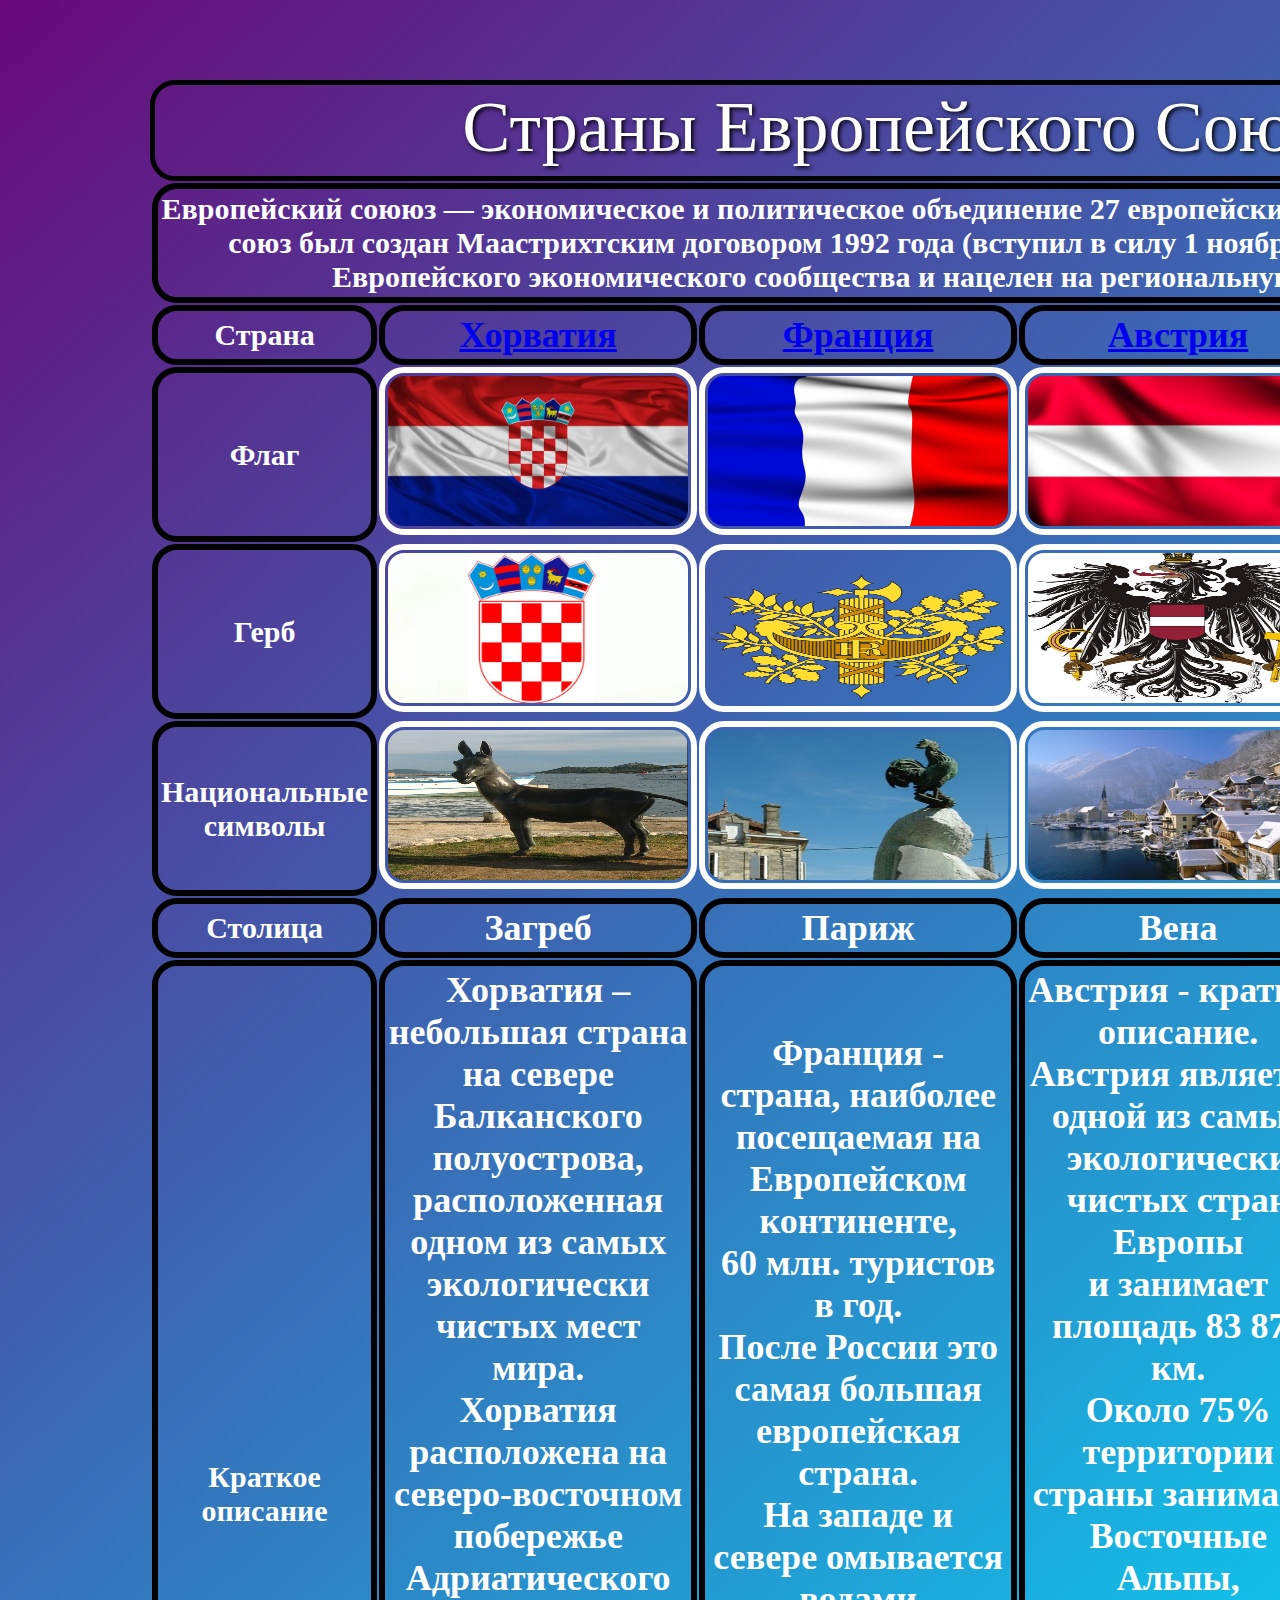
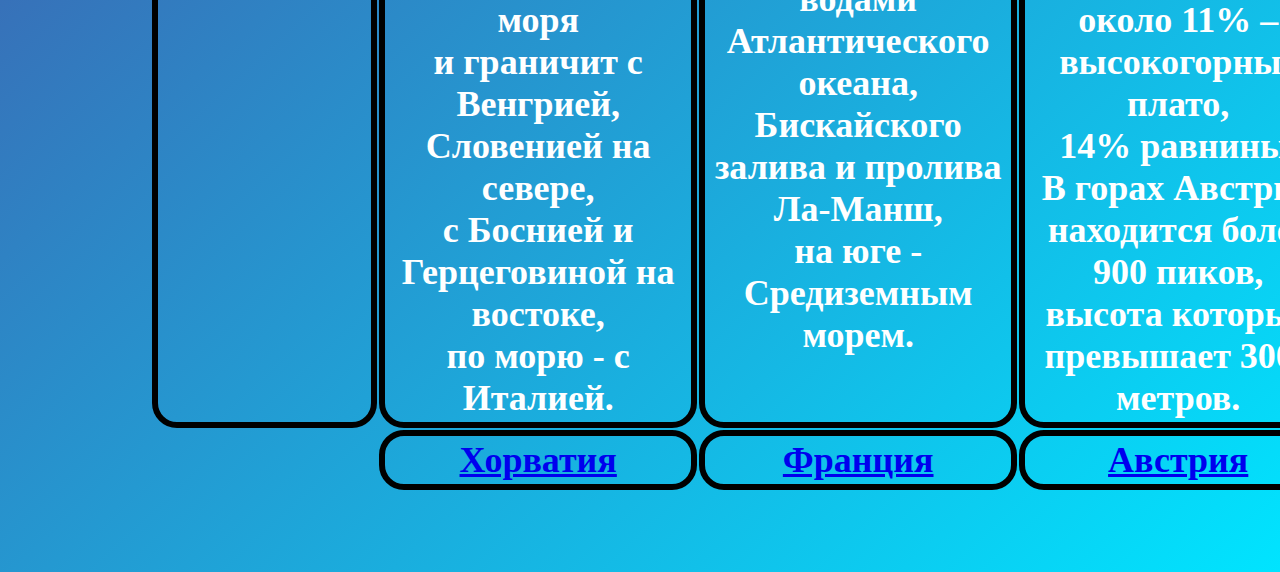
<file: index.html>
<!DOCTYPE html>
<html>
<head>
	<title>Страна Европейского Союза</title>
	<meta charset="utf-8">
	<link rel="stylesheet" type="text/css" href="CSS/index.css">
</head>
<body>
<table border = "1">
	<caption><big>Страны Европейского Союза</big></caption>
	<tr>
		<th colspan="5" class="border_1">Европейский соююз — экономическое и политическое объединение 27 европейских государств. Европейский союз был создан Маастрихтским договором 1992 года (вступил в силу 1 ноября 1993 года) на основе Европейского экономического сообщества и нацелен на региональную интеграцию.</th>
	</tr>
	<tr>
		<th class="border_1">Страна</th>
		<th class="border_1"><big><a target="blank" href = "horvatia.html">Хорватия</big></th>
		<th class="border_1"><big><a target="blank" href = "france.html">Франция</big></th>
		<th class="border_1"><big><a target="blank" href = "austria.html">Австрия</big></th>
		<th class="border_1"><big><a target="blank" href = "italy.html">Италия</big></th>
	</tr>

	<tr>
		<th class="border_1">Флаг</th>
		<th><a target="blank" href="https://ru.wikipedia.org/wiki/%D0%A5%D0%BE%D1%80%D0%B2%D0%B0%D1%82%D0%B8%D1%8F"><img src="images/horvatia/horvatia.jpg" width="300" height="150" class="table"></th></a>
		<th><a target="blank" href="https://ru.wikipedia.org/wiki/%D0%A4%D1%80%D0%B0%D0%BD%D1%86%D0%B8%D1%8F"><img src="images/france/france.jpg" width="300" height="150" class="table"></th></a>
		<th><a target="blank" href="https://ru.wikipedia.org/wiki/%D0%90%D0%B2%D1%81%D1%82%D1%80%D0%B8%D1%8F"><img src="images/austria/austria.jpg" width="300" height="150" class="table"></th></a>
		<th><a target="blank" href="https://ru.wikipedia.org/wiki/%D0%98%D1%82%D0%B0%D0%BB%D0%B8%D1%8F"><img src="images/italy/italy.jpg" width="300" height="150" class="table"></th></a>
	</tr>

	<tr>
		<th class="border_1">Герб</th>
		<th><img src="images/horvatia/gerb_horvatia.png" width="300" height="150" class="table"></th>
		<th><img src="images/france/gerb_france.png" width="300" height="150" class="table"></th>
		<th><img src="images/austria/gerb_austria.jpg" width="300" height="150" class="table"></th>
		<th><img src="images/italy/gerb_italy.png" width="300" height="150" class="table"></th>
	</tr>

	<tr>
		<th class="border_1">Национальные<br>символы</th>
		<th><img src="images/horvatia/symbol_horvatia.jpg" width="300" height="150" class="table"></th>
		<th><img src="images/france/symbol_france.jpg" width="300" height="150" class="table"></th>
		<th><img src="images/austria/symbol_austria.jpg" width="300" height="150" class="table"></th>
		<th><img src="images/italy/symbol_italy.jpg" width="300" height="150" class="table"></th>
	</tr>

	<tr>
		<th class="border_1">Столица</th>
		<th class="border_1"><big>Загреб</big></th>
		<th class="border_1"><big>Париж</big></th>
		<th class="border_1"><big>Вена</big></th>
		<th class="border_1"><big>Рим</big></th>
	</tr>

	<tr>
		<th class="border_3">Краткое<br>описание</th>
		<th class="border_1"><big>Хорватия – небольшая страна на севере<br>Балканского полуострова,<br>расположенная одном из самых<br>экологически чистых мест мира.<br>Хорватия расположена на<br>северо-восточном побережье Адриатического моря<br>и граничит с Венгрией, Словенией на севере,<br>с Боснией и Герцеговиной на востоке,<br>по морю - с Италией.</big></th>
		<th class="border_1"><big>Франция - страна, наиболее посещаемая на Европейском континенте,<br>60 млн. туристов в год.<br>После России это самая большая европейская страна.<br>На западе и севере омывается водами Атлантического океана,<br>Бискайского залива и пролива Ла-Манш,<br>на юге - Средиземным морем.</big></th>
		<th class="border_1"><big>Австрия - краткое описание.<br>Австрия является одной из самых экологически чистых стран Европы<br>и занимает площадь 83 876 км.<br>Около 75% территории страны занимают Восточные Альпы,<br>около 11% – высокогорные плато,<br>14% равнины.<br>В горах Австрии находится более 900 пиков,<br>высота которых превышает 3000 метров.</big></th>
		<th class="border_1"><big>Италия - морская, горная страна,<br>расположенная на юге Европы от Альп до Средиземного моря,<br>она занимает достаточно обширную территорию:<br>острова Сицилия, Апеннинский полуостров,<br>Сардиния.<br>Италия - классическая страна для туристов.</big></th>
	</tr>

	<tr>
		<th class="border_2"></th>
		<th class="border_1"><big><a target="blank" href = "horvatia.html">Хорватия</big></th>
		<th class="border_1"><big><a target="blank" href = "france.html">Франция</big></th>
		<th class="border_1"><big><a target="blank" href = "austria.html">Австрия</big></th>
		<th class="border_1"><big><a target="blank" href = "italy.html">Италия</big></th>
	</tr>

</body>
</html>
</file>
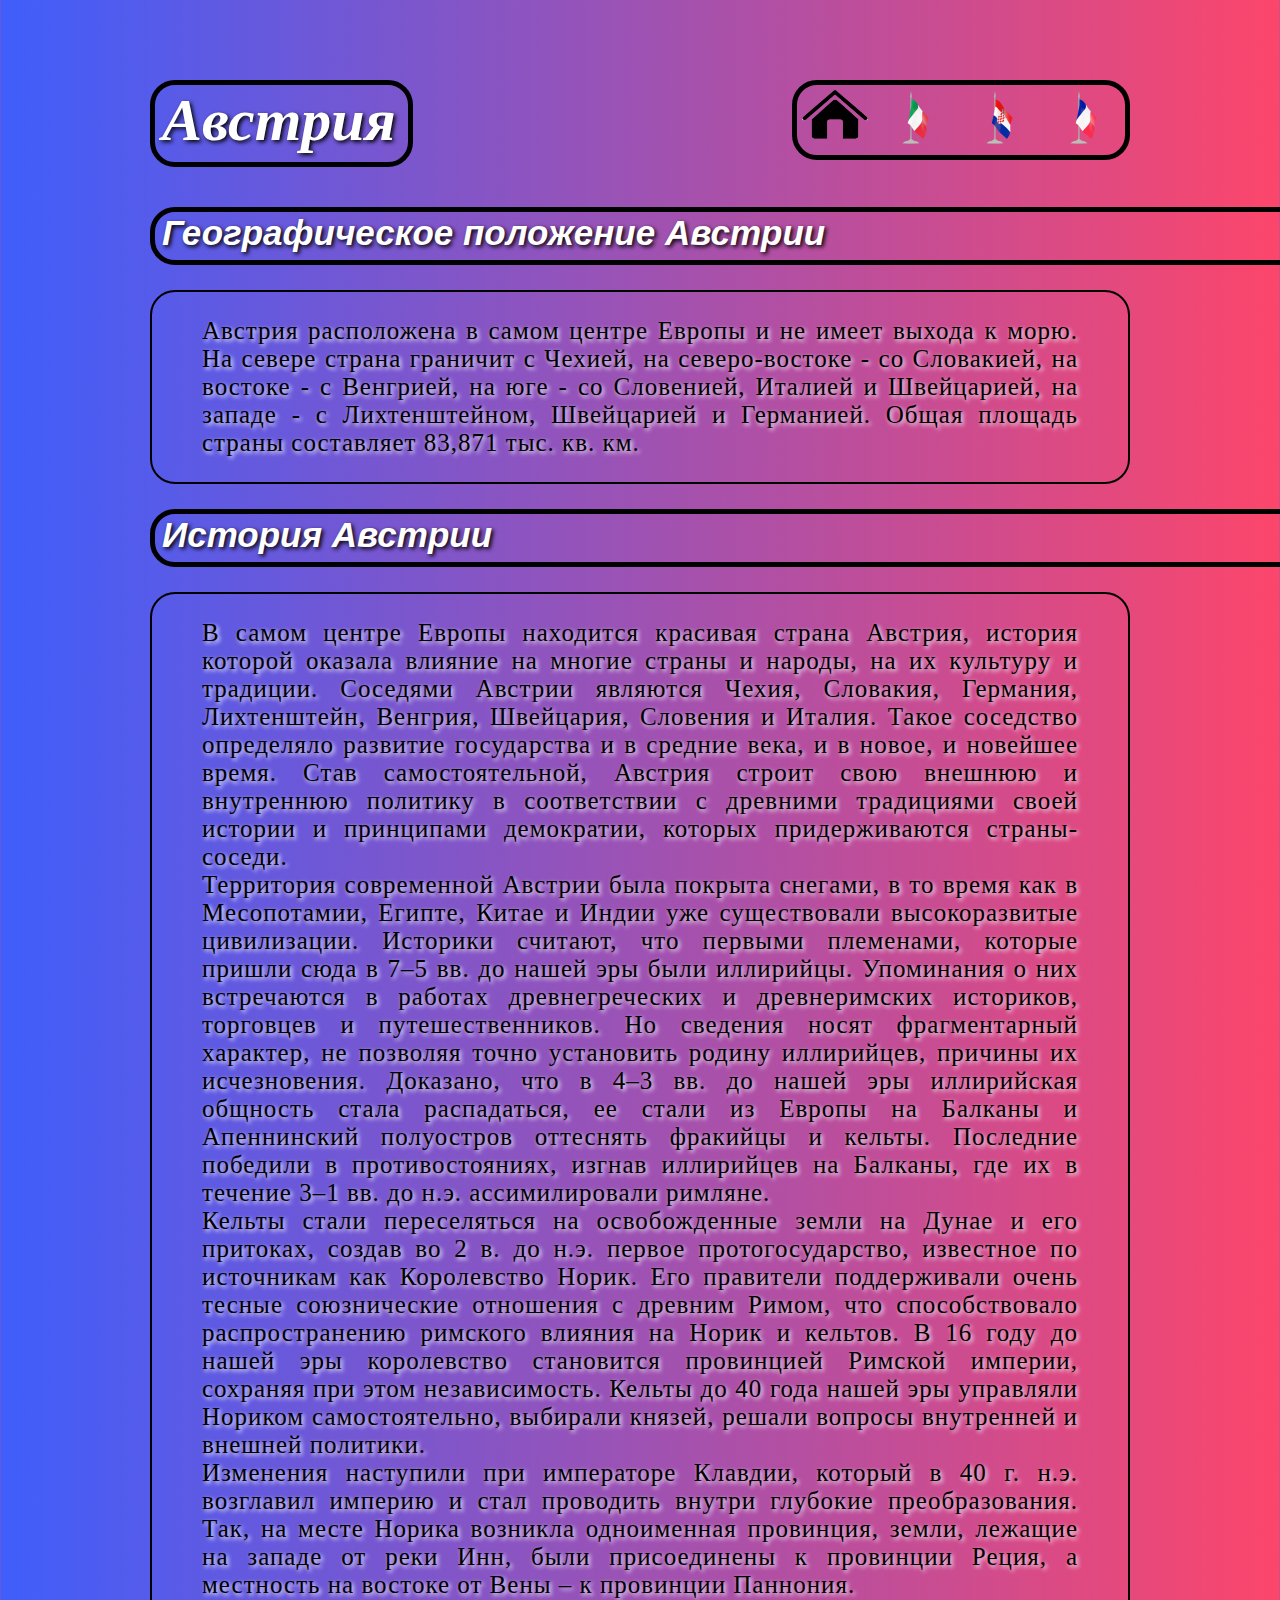
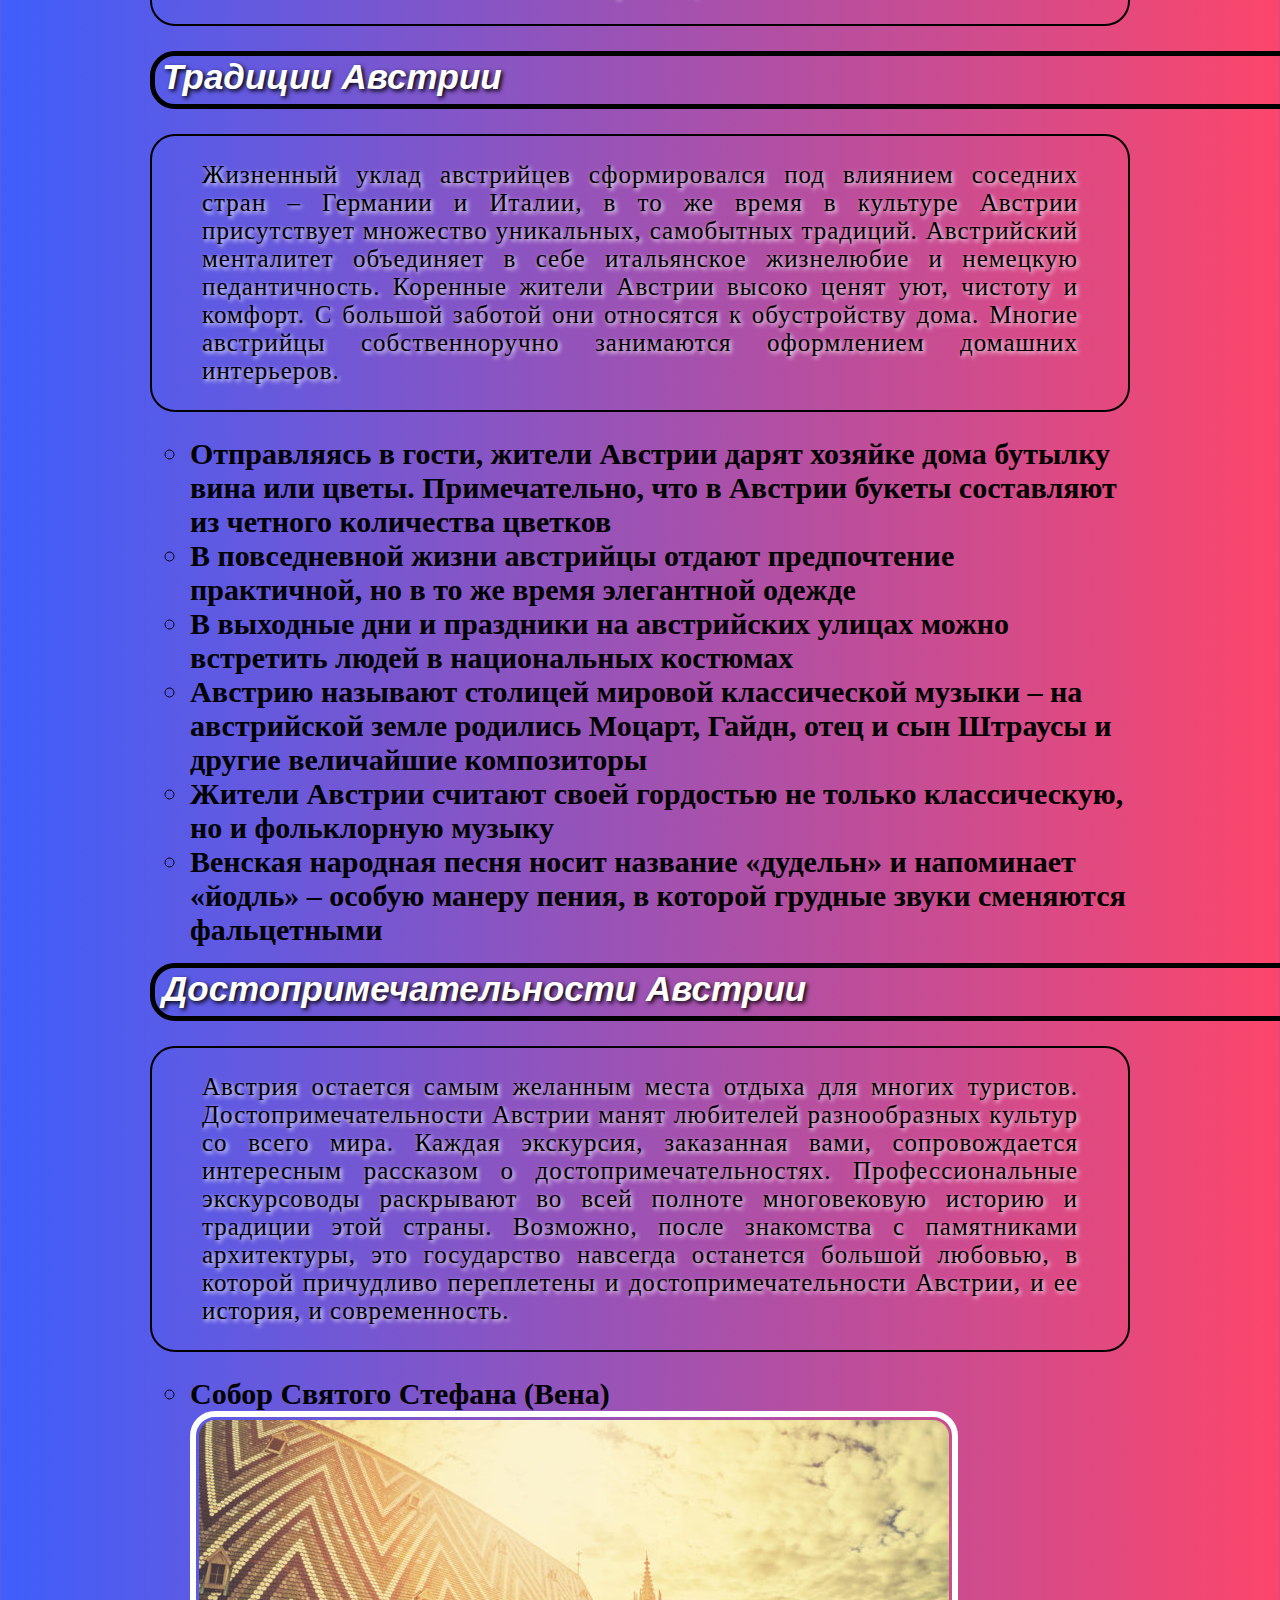
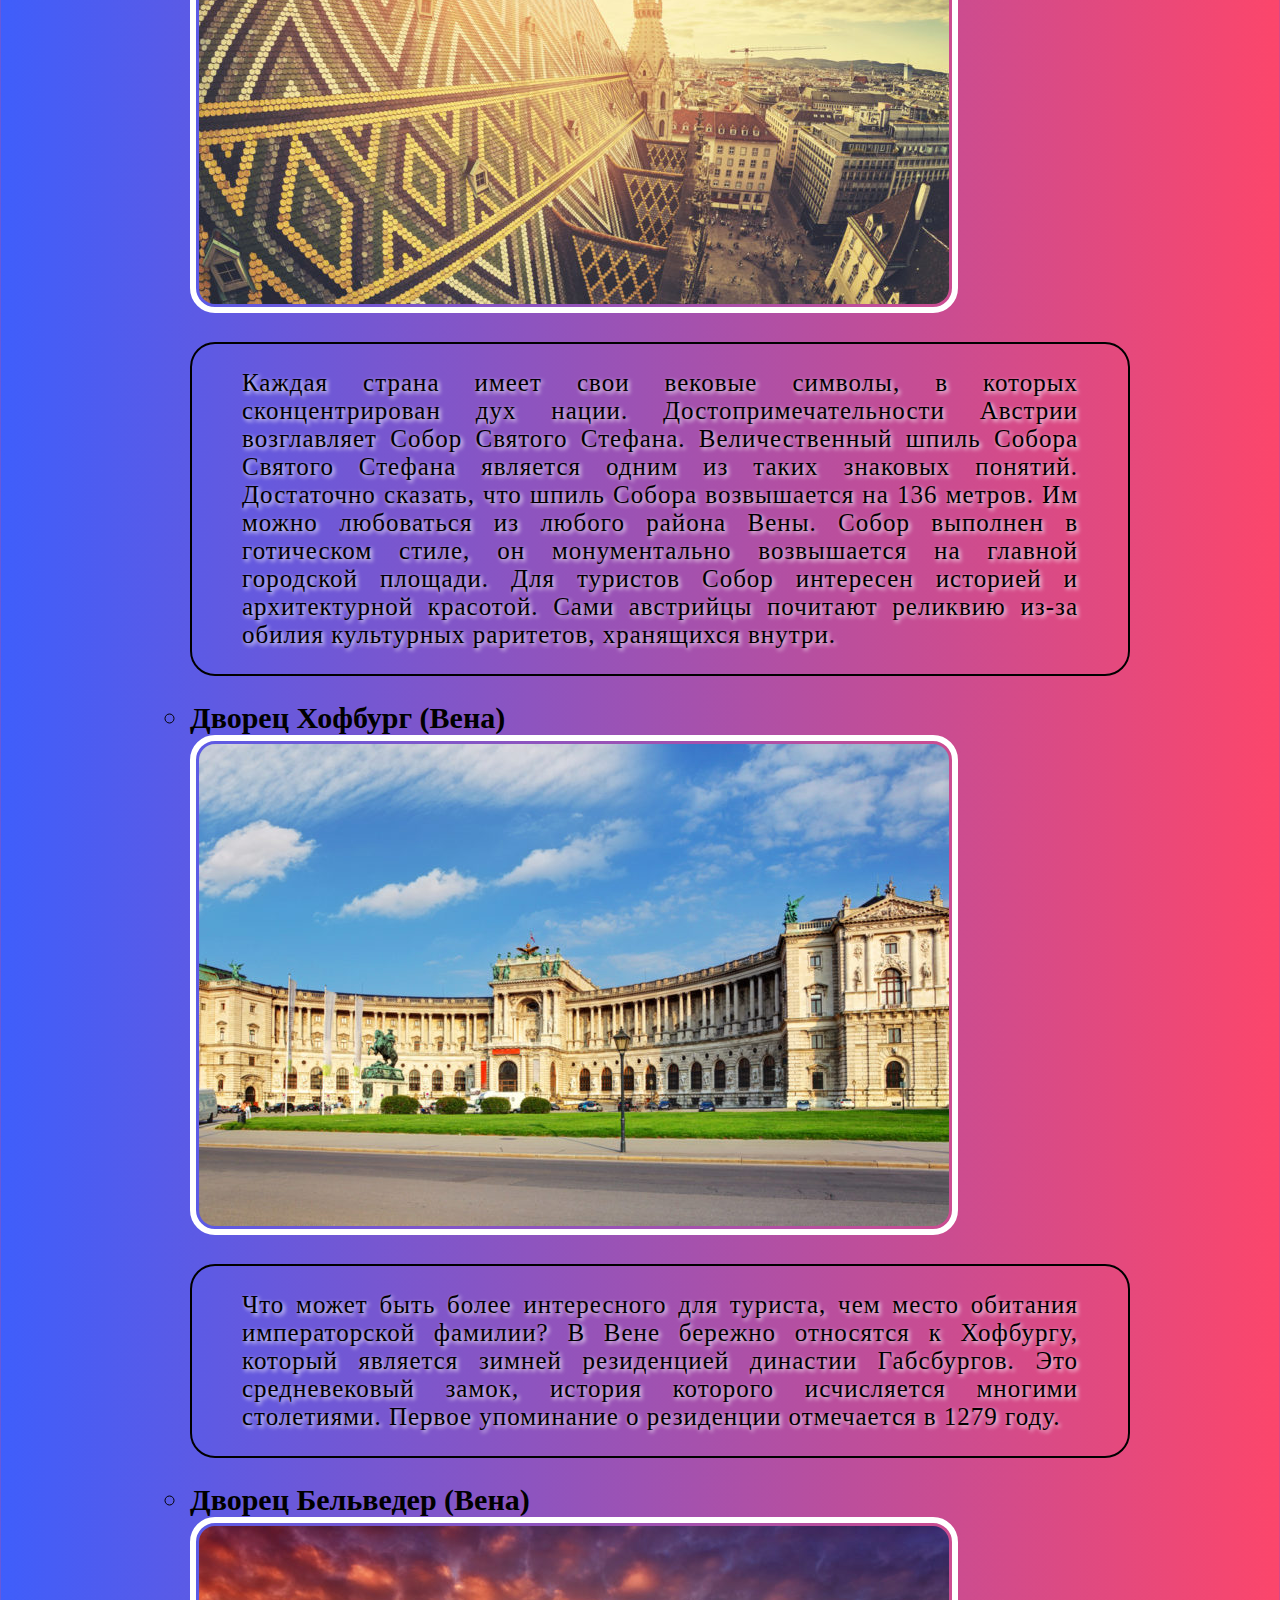
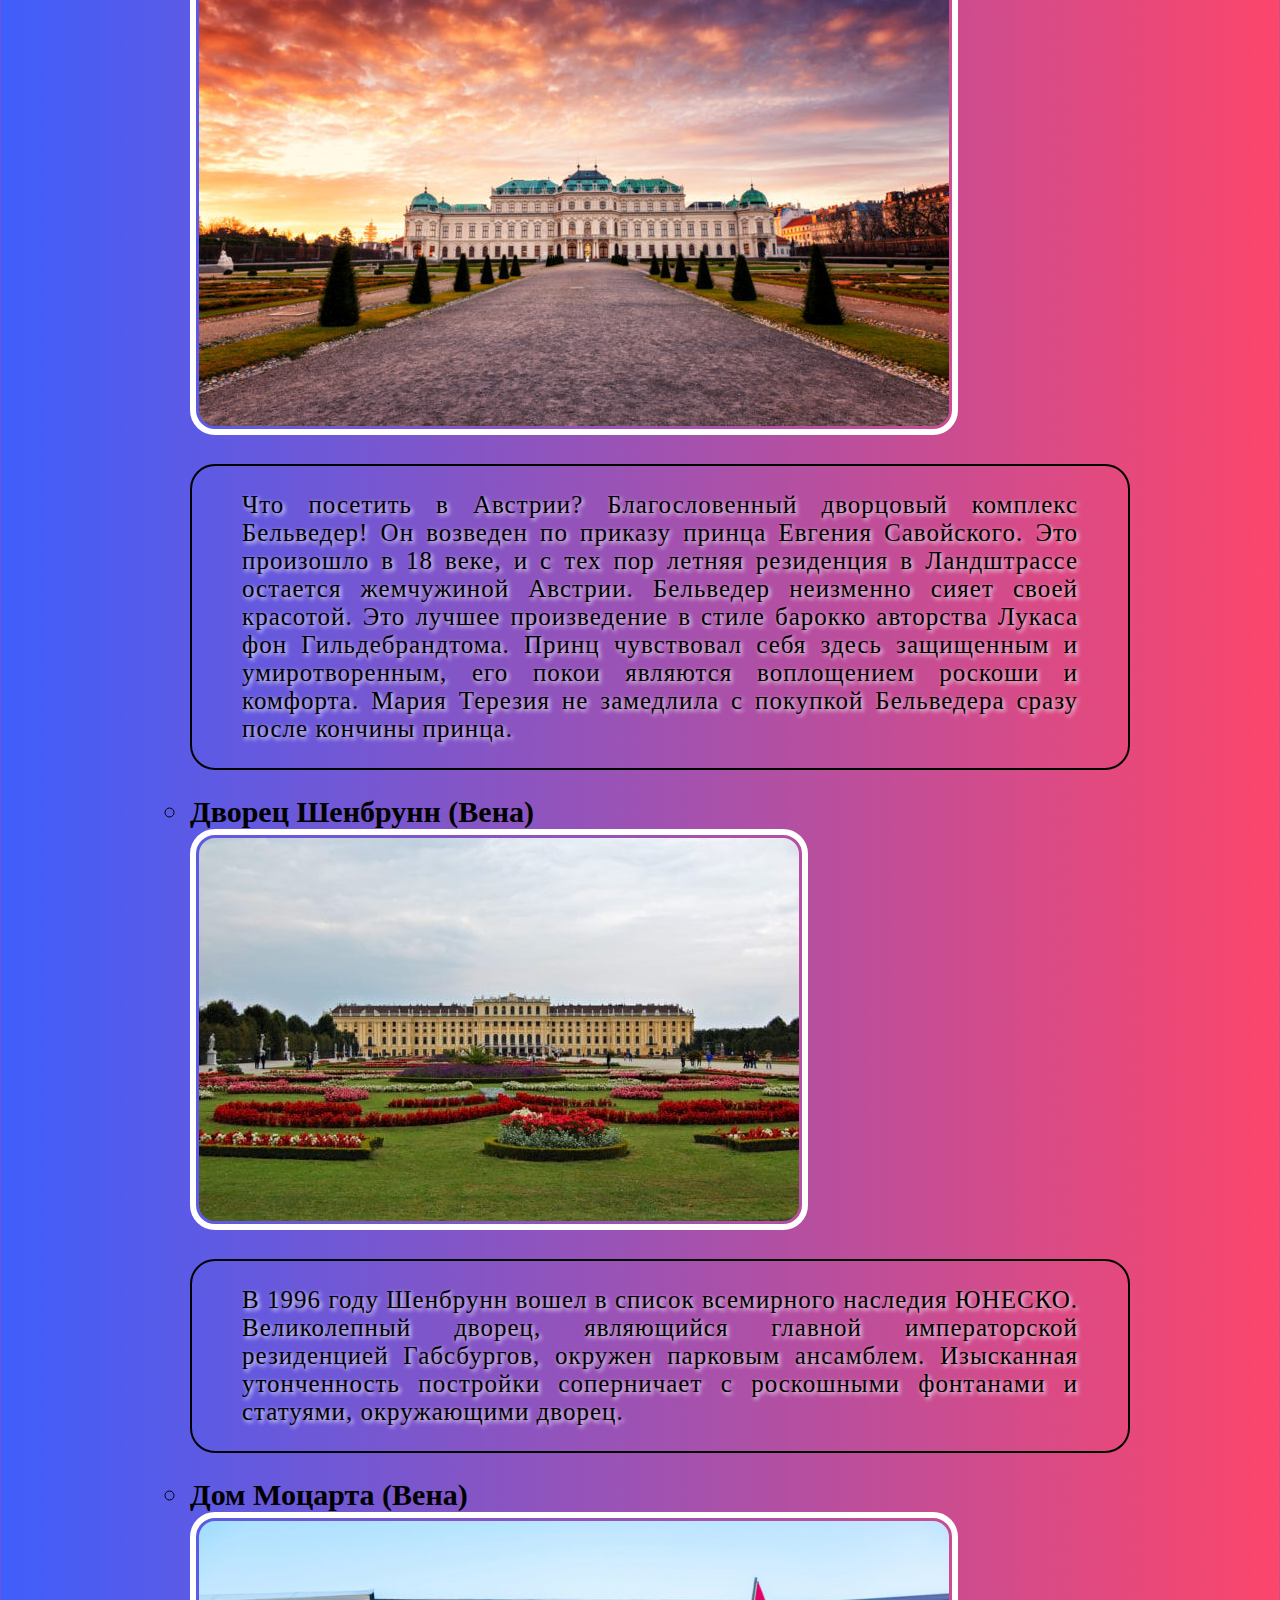
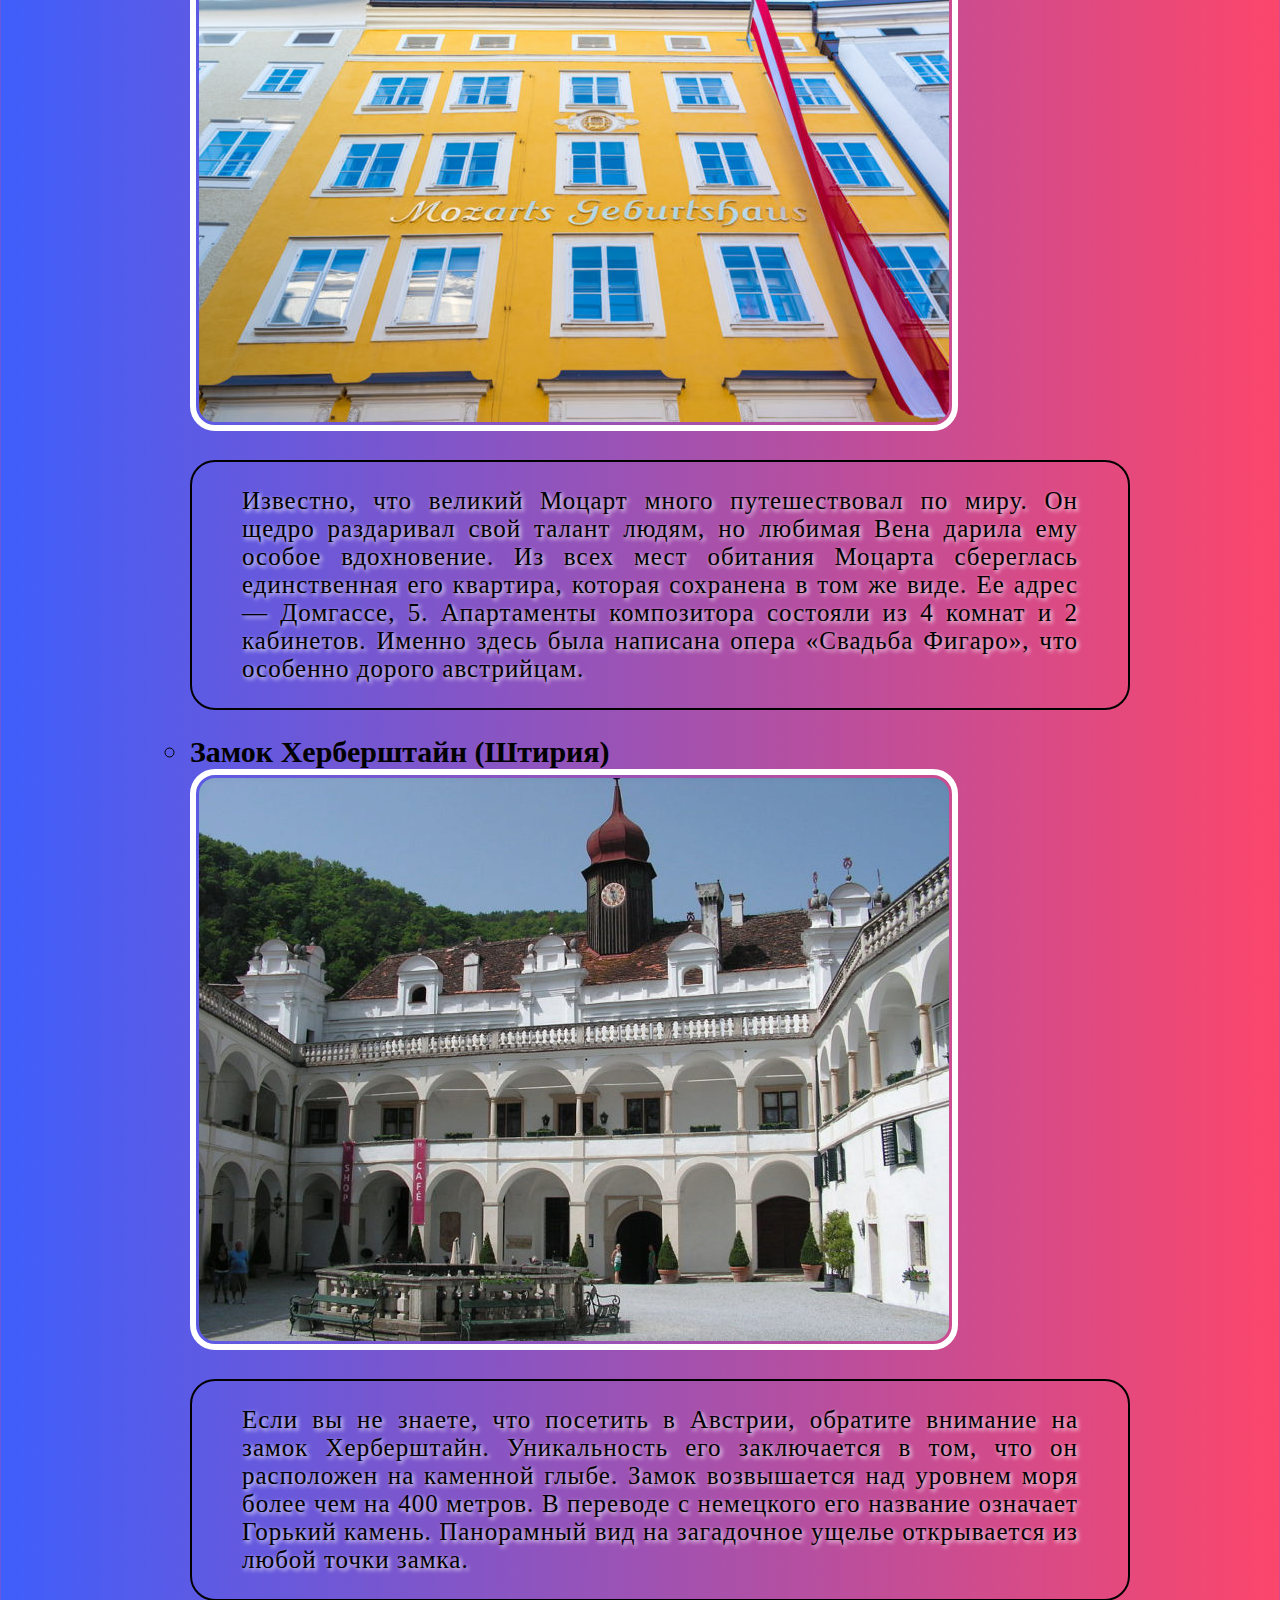
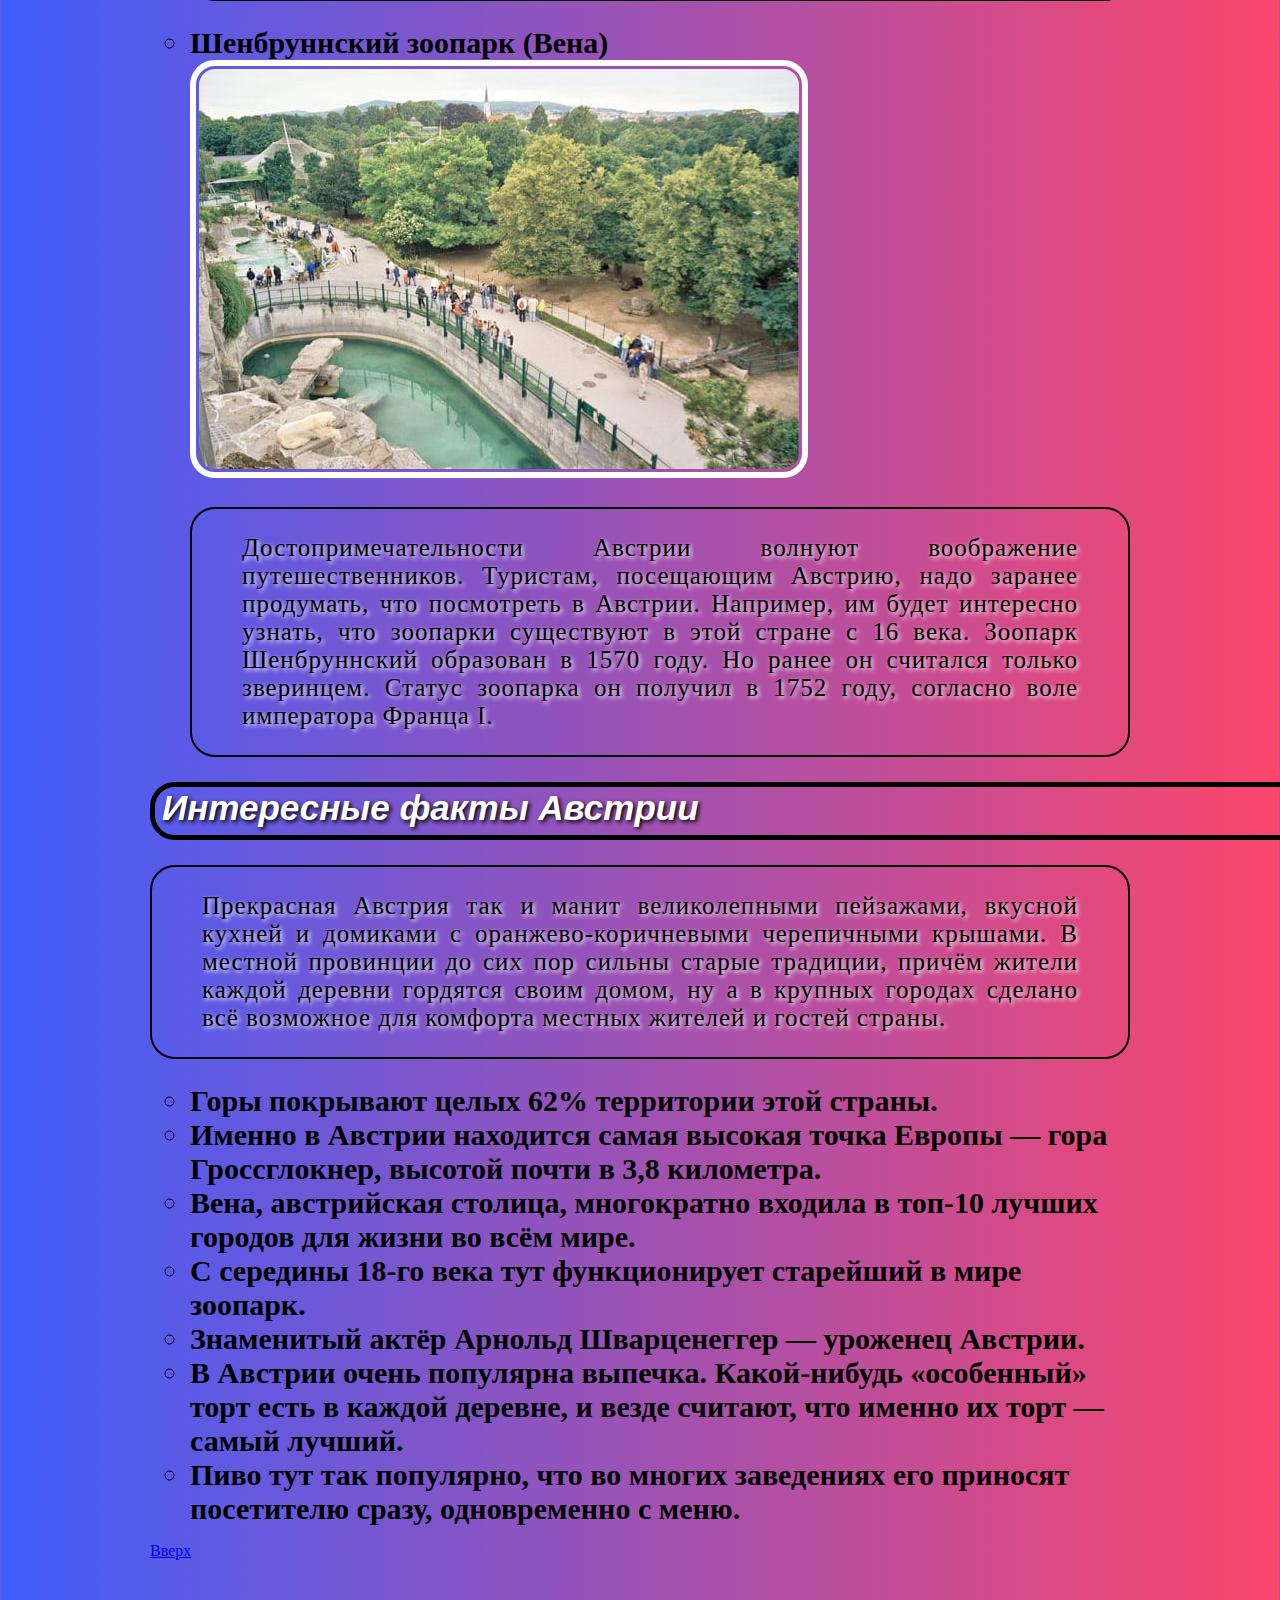
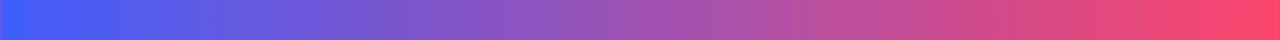
<file: austria.html>
<!DOCTYPE html>
<html>
<head>
	<title>Австрия</title>
	<meta charset="utf-8">
	<link rel="stylesheet" type="text/css" href="CSS/austria.css">
</head>
<body>

<table class = "panel" align = "right">

	<tr>
		<th><a target="blank" href="index.html"><img src="icons\house.png" height="60" width="70"></th></a>
		<th><a target="blank" href="italy.html"><img src="icons\italy.png" height="60" width="80"></th></a>
		<th><a target="blank" href="horvatia.html"><img src="icons\horvatia.png" height="60" width="80"></th></a>
		<th><a target="blank" href="france.html"><img src="icons\france.png" height="60" width="80"></th></a>
	</tr>

	</table>

<h1><i>Австрия</i></h1>

<h2><i>Географическое положение Австрии</i></h2>
<p>Австрия расположена в самом центре Европы и не имеет выхода к морю. На севере страна граничит с Чехией, на северо-востоке - со Словакией, на востоке - с Венгрией, на юге - со Словенией, Италией и Швейцарией, на западе - с Лихтенштейном, Швейцарией и Германией.

Общая площадь страны составляет 83,871 тыс. кв. км.</p>


<h2><i>История Австрии</i></h2>
<p>В самом центре Европы находится красивая страна Австрия, история которой оказала влияние на многие страны и народы, на их культуру и традиции. Соседями Австрии являются Чехия, Словакия, Германия, Лихтенштейн, Венгрия, Швейцария, Словения и Италия. Такое соседство определяло развитие государства и в средние века, и в новое, и новейшее время. Став самостоятельной, Австрия строит свою внешнюю и внутреннюю политику в соответствии с древними традициями своей истории и принципами демократии, которых придерживаются страны-соседи.<br>
Территория современной Австрии была покрыта снегами, в то время как в Месопотамии, Египте, Китае и Индии уже существовали высокоразвитые цивилизации. Историки считают, что первыми племенами, которые пришли сюда в 7–5 вв. до нашей эры были иллирийцы. Упоминания о них встречаются в работах древнегреческих и древнеримских историков, торговцев и путешественников. Но сведения носят фрагментарный характер, не позволяя точно установить родину иллирийцев, причины их исчезновения. Доказано, что в 4–3 вв. до нашей эры иллирийская общность стала распадаться, ее стали из Европы на Балканы и Апеннинский полуостров оттеснять фракийцы и кельты. Последние победили в противостояниях, изгнав иллирийцев на Балканы, где их в течение 3–1 вв. до н.э. ассимилировали римляне.<br>
Кельты стали переселяться на освобожденные земли на Дунае и его притоках, создав во 2 в. до н.э. первое протогосударство, известное по источникам как Королевство Норик. Его правители поддерживали очень тесные союзнические отношения с древним Римом, что способствовало распространению римского влияния на Норик и кельтов. В 16 году до нашей эры королевство становится провинцией Римской империи, сохраняя при этом независимость. Кельты до 40 года нашей эры управляли Нориком самостоятельно, выбирали князей, решали вопросы внутренней и внешней политики.<br>
Изменения наступили при императоре Клавдии, который в 40 г. н.э. возглавил империю и стал проводить внутри глубокие преобразования. Так, на месте Норика возникла одноименная провинция, земли, лежащие на западе от реки Инн, были присоединены к провинции Реция, а местность на востоке от Вены – к провинции Паннония.</p>

<h2><i>Традиции Австрии</i></h2>
<p>Жизненный уклад австрийцев сформировался под влиянием соседних стран – Германии и Италии, в то же время в культуре Австрии присутствует множество уникальных, самобытных традиций. Австрийский менталитет объединяет в себе итальянское жизнелюбие и немецкую педантичность. Коренные жители Австрии высоко ценят уют, чистоту и комфорт. С большой заботой они относятся к обустройству дома. Многие австрийцы собственноручно занимаются оформлением домашних интерьеров.</p>
<ul type = "circle">
	<li><b>Отправляясь в гости, жители Австрии дарят хозяйке дома бутылку вина или цветы. Примечательно, что в Австрии букеты составляют из четного количества цветков</b></li>
	<li><b>В повседневной жизни австрийцы отдают предпочтение практичной, но в то же время элегантной одежде</b></li>
	<li><b>В выходные дни и праздники на австрийских улицах можно встретить людей в национальных костюмах</b></li>
	<li><b>Австрию называют столицей мировой классической музыки – на австрийской земле родились Моцарт, Гайдн, отец и сын Штраусы и другие величайшие композиторы</b></li>
	<li><b>Жители Австрии считают своей гордостью не только классическую, но и фольклорную музыку</b></li>
	<li><b>Венская народная песня носит название «дудельн» и напоминает «йодль» – особую манеру пения, в которой грудные звуки сменяются фальцетными</b></li>
</ul>

<h2><i>Достопримечательности Австрии</i></h2>
<p>Австрия остается самым желанным места отдыха для многих туристов. Достопримечательности Австрии манят любителей разнообразных культур со всего мира. Каждая экскурсия, заказанная вами, сопровождается интересным рассказом о достопримечательностях. Профессиональные экскурсоводы раскрывают во всей полноте многовековую историю и традиции этой страны. Возможно, после знакомства с памятниками архитектуры, это государство навсегда останется большой любовью, в которой причудливо переплетены и достопримечательности Австрии, и ее история, и современность.</p>
<ul type="circle">
	<li><b>Собор Святого Стефана (Вена)</b></li>
	<img src="images/austria/d_1.jpg" class="table">
	<p>Каждая страна имеет свои вековые символы, в которых сконцентрирован дух нации. Достопримечательности Австрии возглавляет Собор Святого Стефана. Величественный шпиль Собора Святого Стефана является одним из таких знаковых понятий. Достаточно сказать, что шпиль Собора возвышается на 136 метров. Им можно любоваться из любого района Вены. Собор выполнен в готическом стиле, он монументально возвышается на главной городской площади.

Для туристов Собор интересен историей и архитектурной красотой. Сами австрийцы почитают реликвию из-за обилия культурных раритетов, хранящихся внутри.</p>
	<li><b>Дворец Хофбург (Вена)</b></li>
	<img src="images/austria/d_2.jpg" class="table">
	<p>Что может быть более интересного для туриста, чем место обитания императорской фамилии? В Вене бережно относятся к Хофбургу, который является зимней резиденцией династии Габсбургов. Это средневековый замок, история которого исчисляется многими столетиями. Первое упоминание о резиденции отмечается в 1279 году.</p>
	<li><b>Дворец Бельведер (Вена)</b></li>
	<img src="images/austria/d_3.jpg" class="table">
	<p>Что посетить в Австрии? Благословенный дворцовый комплекс Бельведер! Он возведен по приказу принца Евгения Савойского. Это произошло в 18 веке, и с тех пор летняя резиденция в Ландштрассе остается жемчужиной Австрии. Бельведер неизменно сияет своей красотой. Это лучшее произведение в стиле барокко авторства Лукаса фон Гильдебрандтома. Принц чувствовал себя здесь защищенным и умиротворенным, его покои являются воплощением роскоши и комфорта. Мария Терезия не замедлила с покупкой Бельведера сразу после кончины принца.</p>
	<li><b>Дворец Шенбрунн (Вена)</b></li>
	<img src="images/austria/d_4.jpg" class="table">
	<p>В 1996 году Шенбрунн вошел в список всемирного наследия ЮНЕСКО. Великолепный дворец, являющийся главной императорской резиденцией Габсбургов, окружен парковым ансамблем. Изысканная утонченность постройки соперничает с роскошными фонтанами и статуями, окружающими дворец.</p>
	<li><b>Дом Моцарта (Вена)</b></li>
	<img src="images/austria/d_5.jpg" class="table">
	<p>Известно, что великий Моцарт много путешествовал по миру. Он щедро раздаривал свой талант людям, но любимая Вена дарила ему особое вдохновение. Из всех мест обитания Моцарта сбереглась единственная его квартира, которая сохранена в том же виде. Ее адрес — Домгассе, 5. Апартаменты композитора состояли из 4 комнат и 2 кабинетов. Именно здесь была написана опера «Свадьба Фигаро», что особенно дорого австрийцам.</p>
	<li><b>Замок Херберштайн (Штирия)</b></li>
	<img src="images/austria/d_6.jpg" class="table">
	<p>Если вы не знаете, что посетить в Австрии, обратите внимание на замок Херберштайн. Уникальность его заключается в том, что он расположен на каменной глыбе. Замок возвышается над уровнем моря более чем на 400 метров. В переводе с немецкого его название означает Горький камень. Панорамный вид на загадочное ущелье открывается из любой точки замка.</p>
	<li><b>Шенбруннский зоопарк (Вена)</b></li>
	<img src="images/austria/d_7.jpg" class="table">
	<p>Достопримечательности Австрии волнуют воображение путешественников. Туристам, посещающим Австрию, надо заранее продумать, что посмотреть в Австрии. Например, им будет интересно узнать, что зоопарки существуют в этой стране с 16 века. Зоопарк Шенбруннский образован в 1570 году. Но ранее он считался только зверинцем. Статус зоопарка он получил в 1752 году, согласно воле императора Франца I.

</p>
</ul>

<h2><i>Интересные факты Австрии</i></h2>
<p>Прекрасная Австрия так и манит великолепными пейзажами, вкусной кухней и домиками с оранжево-коричневыми черепичными крышами. В местной провинции до сих пор сильны старые традиции, причём жители каждой деревни гордятся своим домом, ну а в крупных городах сделано всё возможное для комфорта местных жителей и гостей страны.</p>
<ul type="circle">
	<li><b>Горы покрывают целых 62% территории этой страны.</b></li>
	<li><b>Именно в Австрии находится самая высокая точка Европы — гора Гроссглокнер, высотой почти в 3,8 километра.</b></li>
	<li><b>Вена, австрийская столица, многократно входила в топ-10 лучших городов для жизни во всём мире.</b></li>
	<li><b>С середины 18-го века тут функционирует старейший в мире зоопарк.</b></li>
	<li><b>Знаменитый актёр Арнольд Шварценеггер — уроженец Австрии.</b></li>
	<li><b>В Австрии очень популярна выпечка. Какой-нибудь «особенный» торт есть в каждой деревне, и везде считают, что именно их торт — самый лучший.</b></li>
	<li><b>Пиво тут так популярно, что во многих заведениях его приносят посетителю сразу, одновременно с меню.</b></li>
</ul>
<a href="#top">Вверх</a>

</body>
</html>
</file>
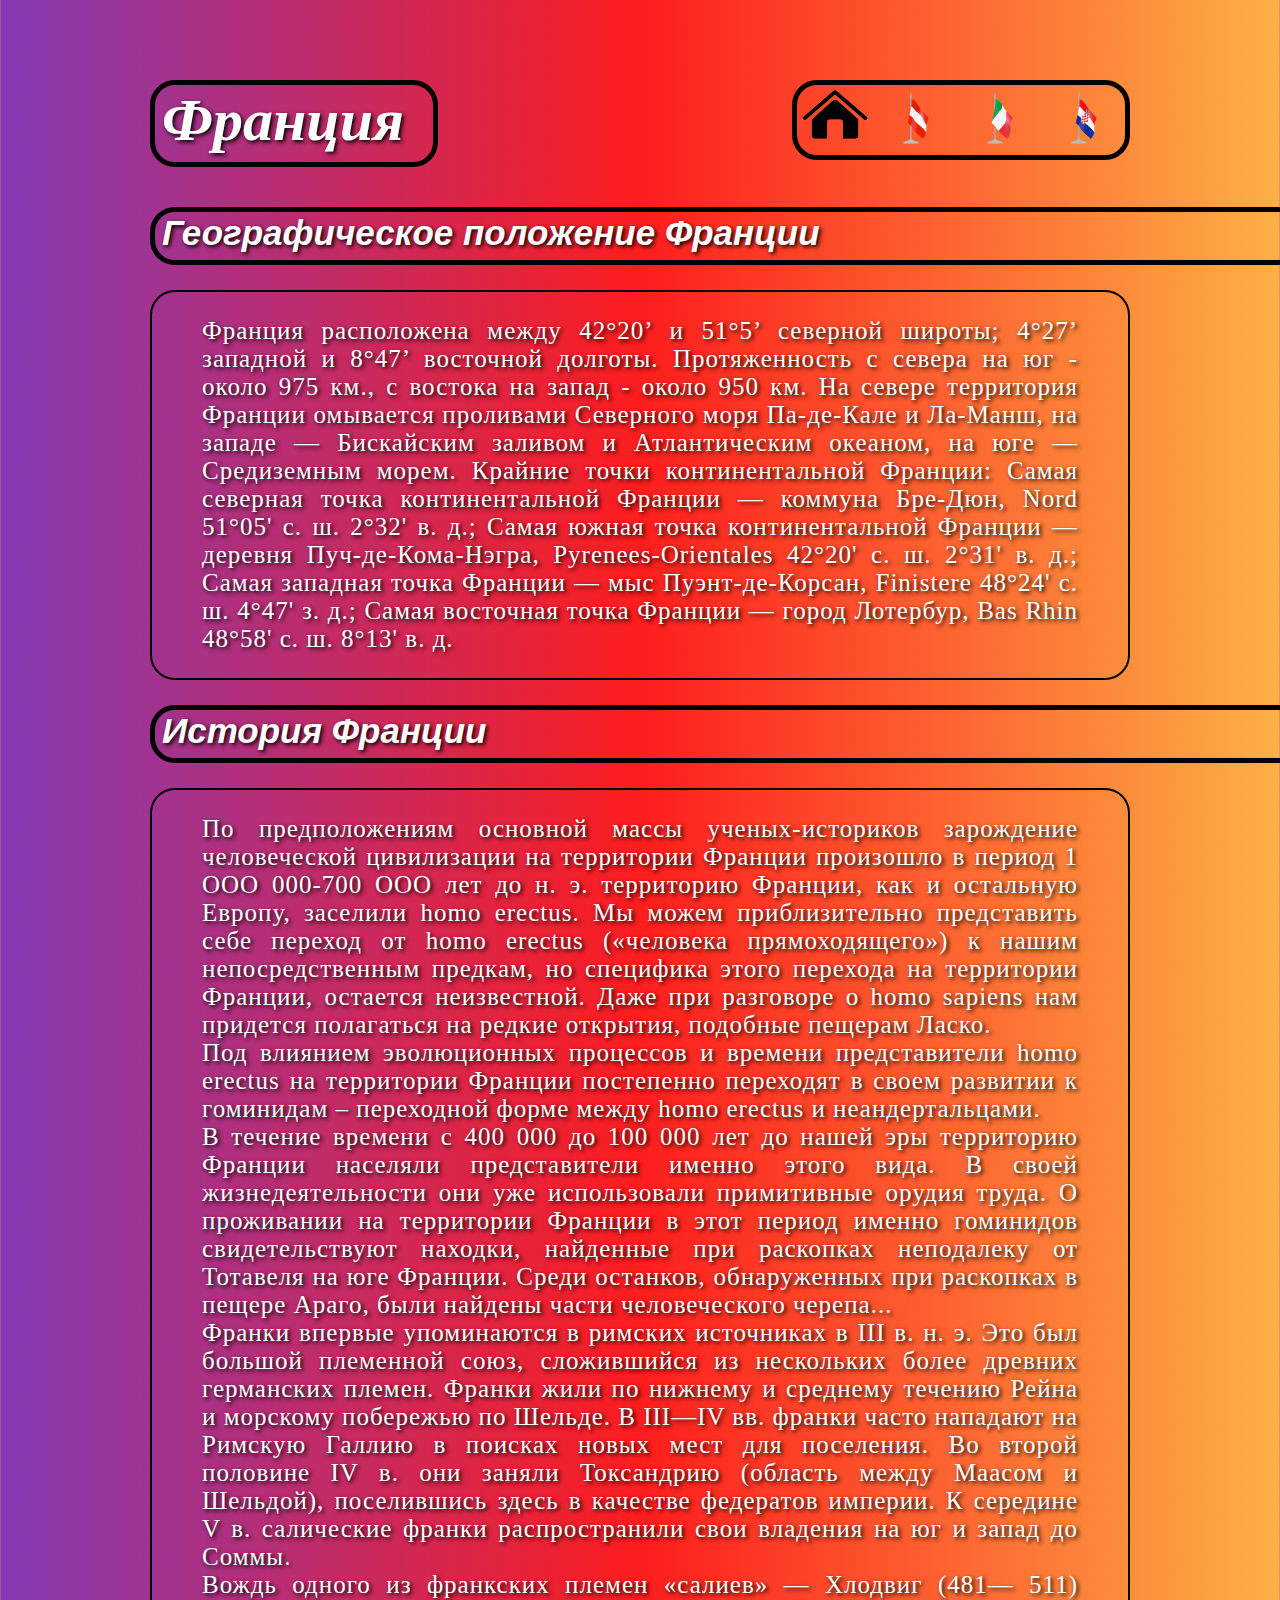
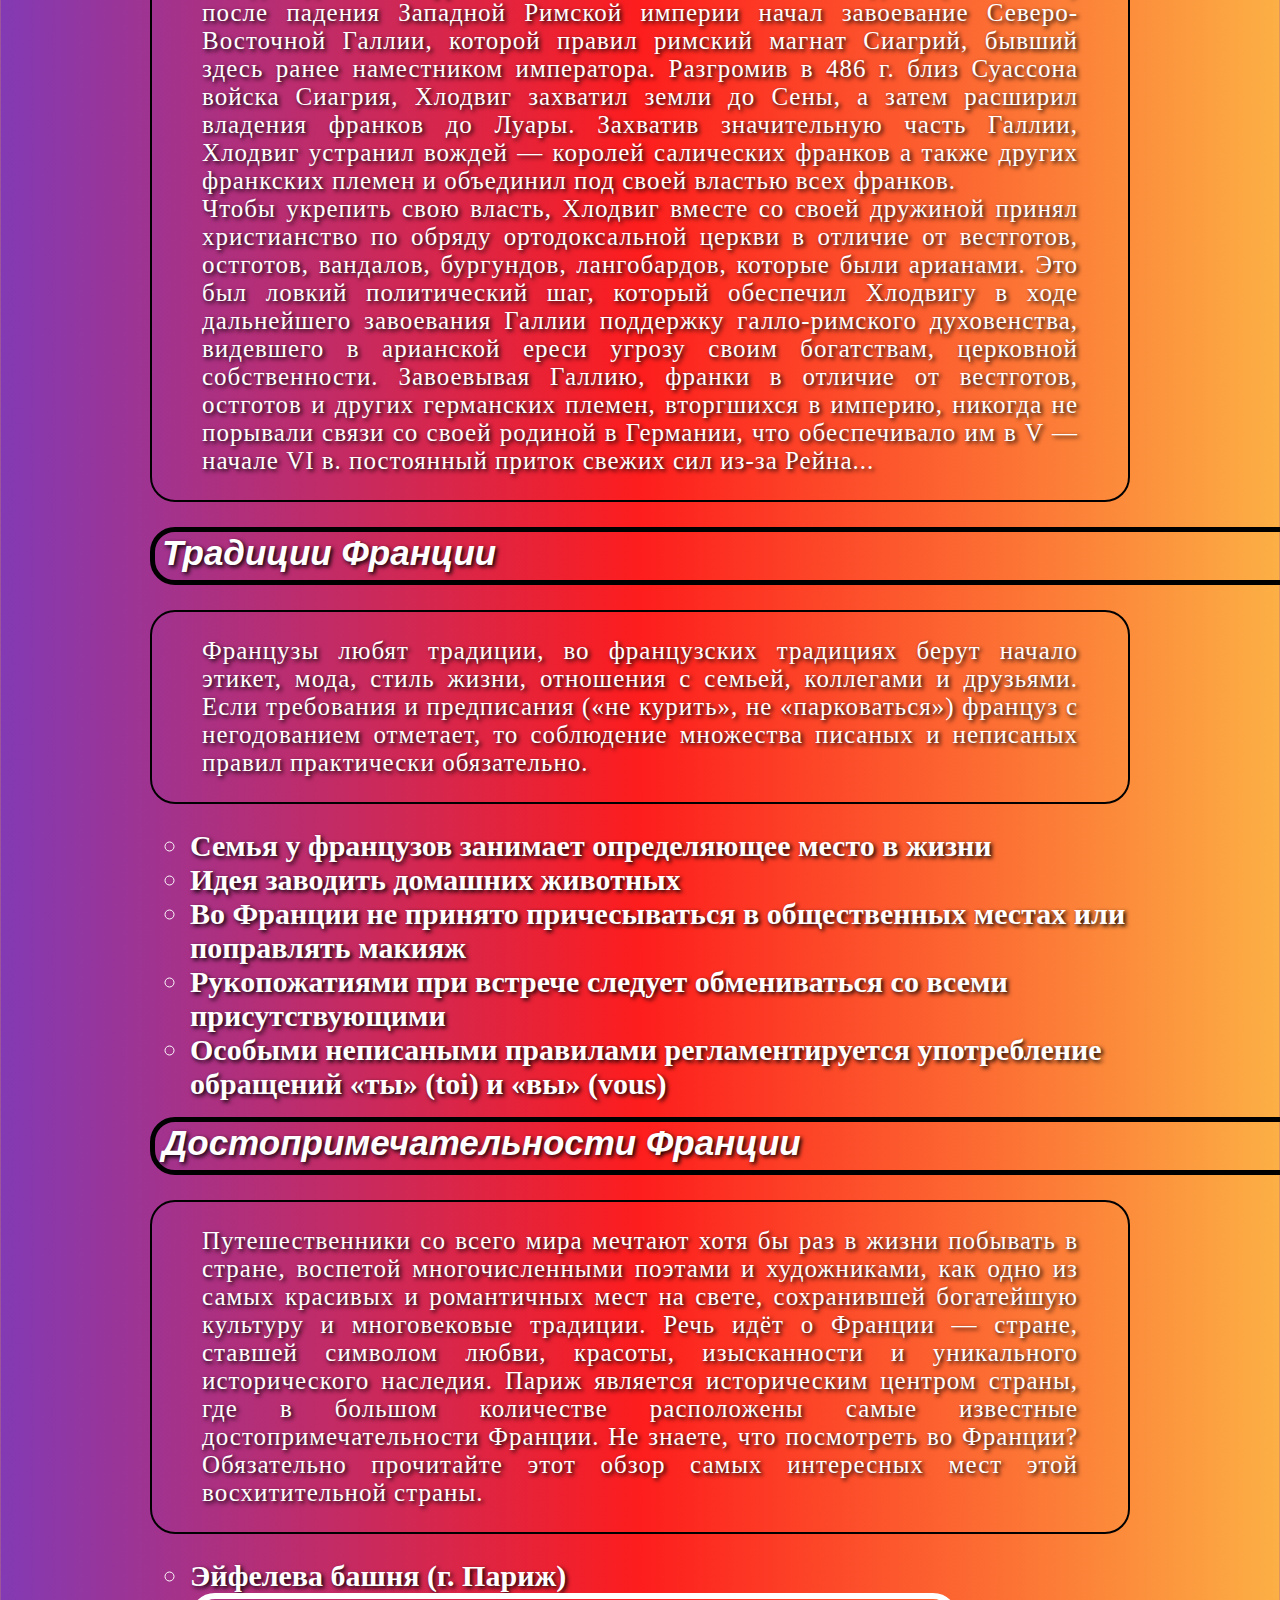
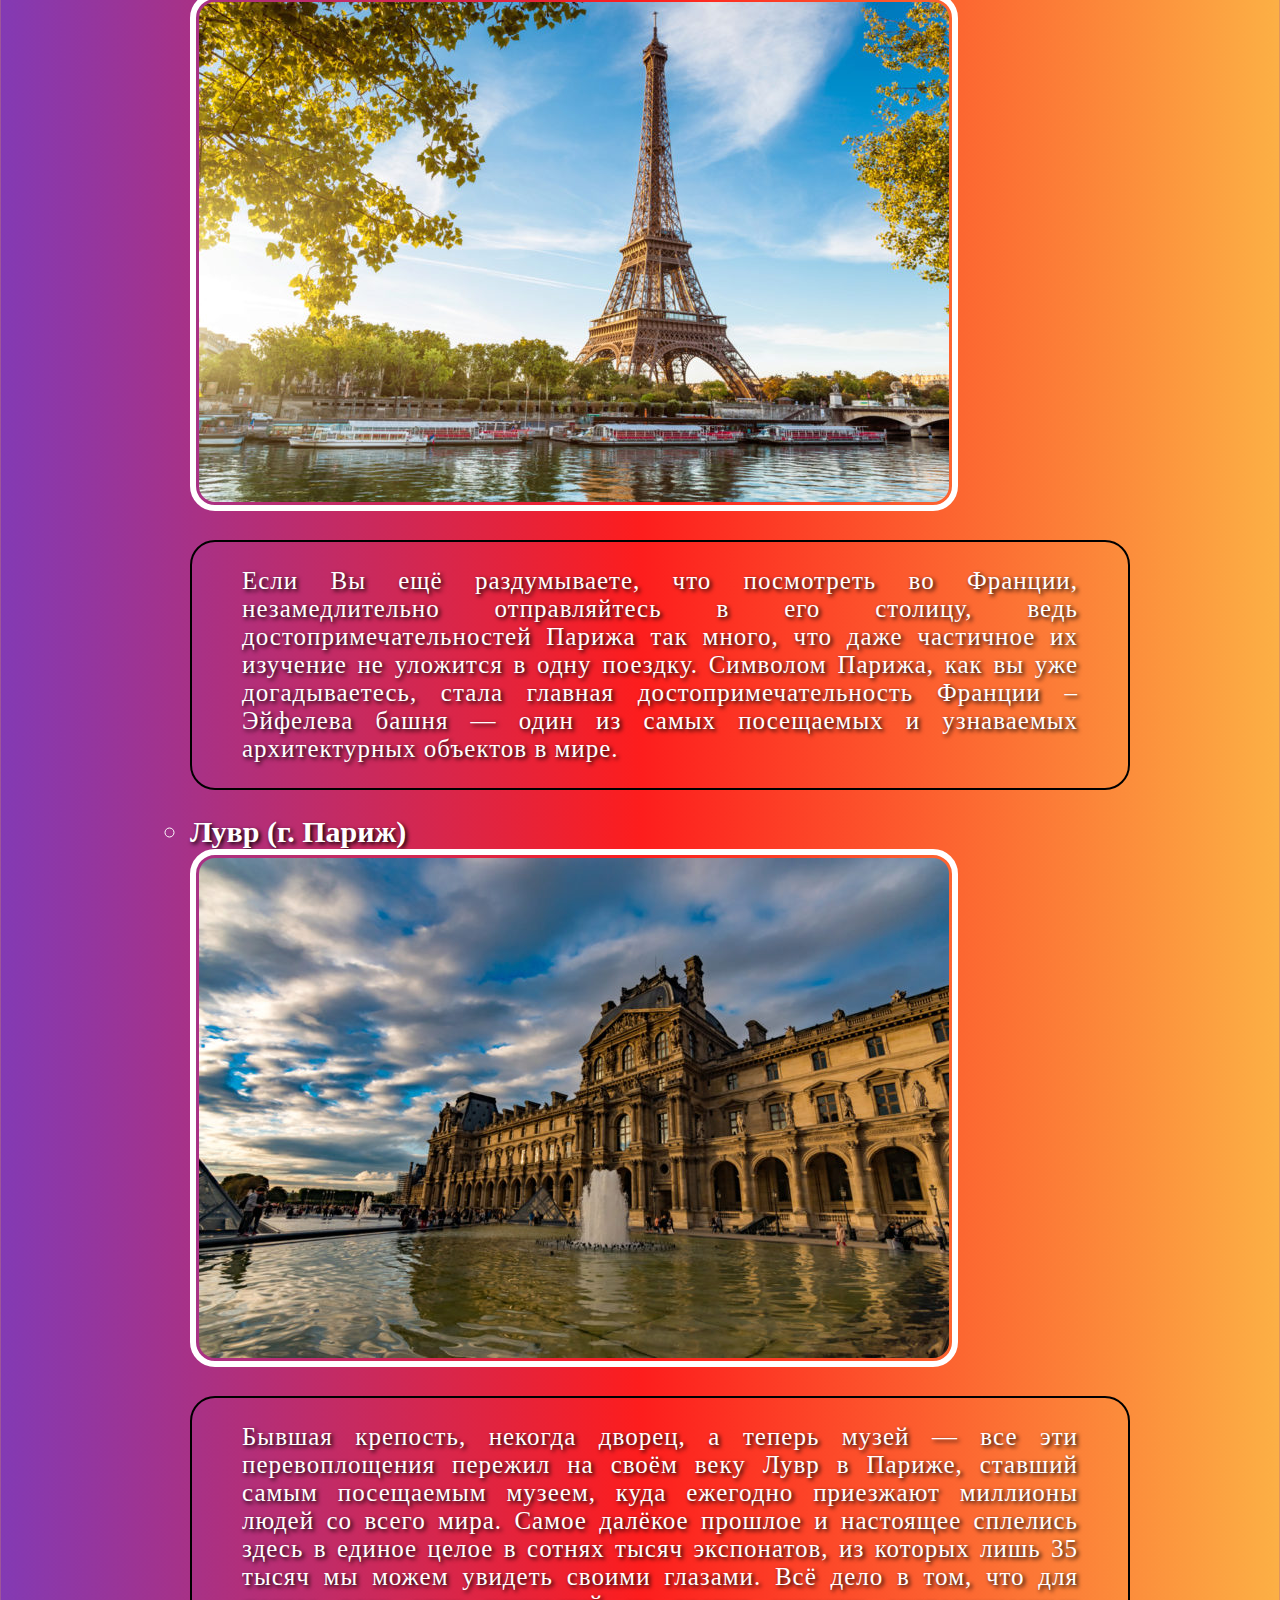
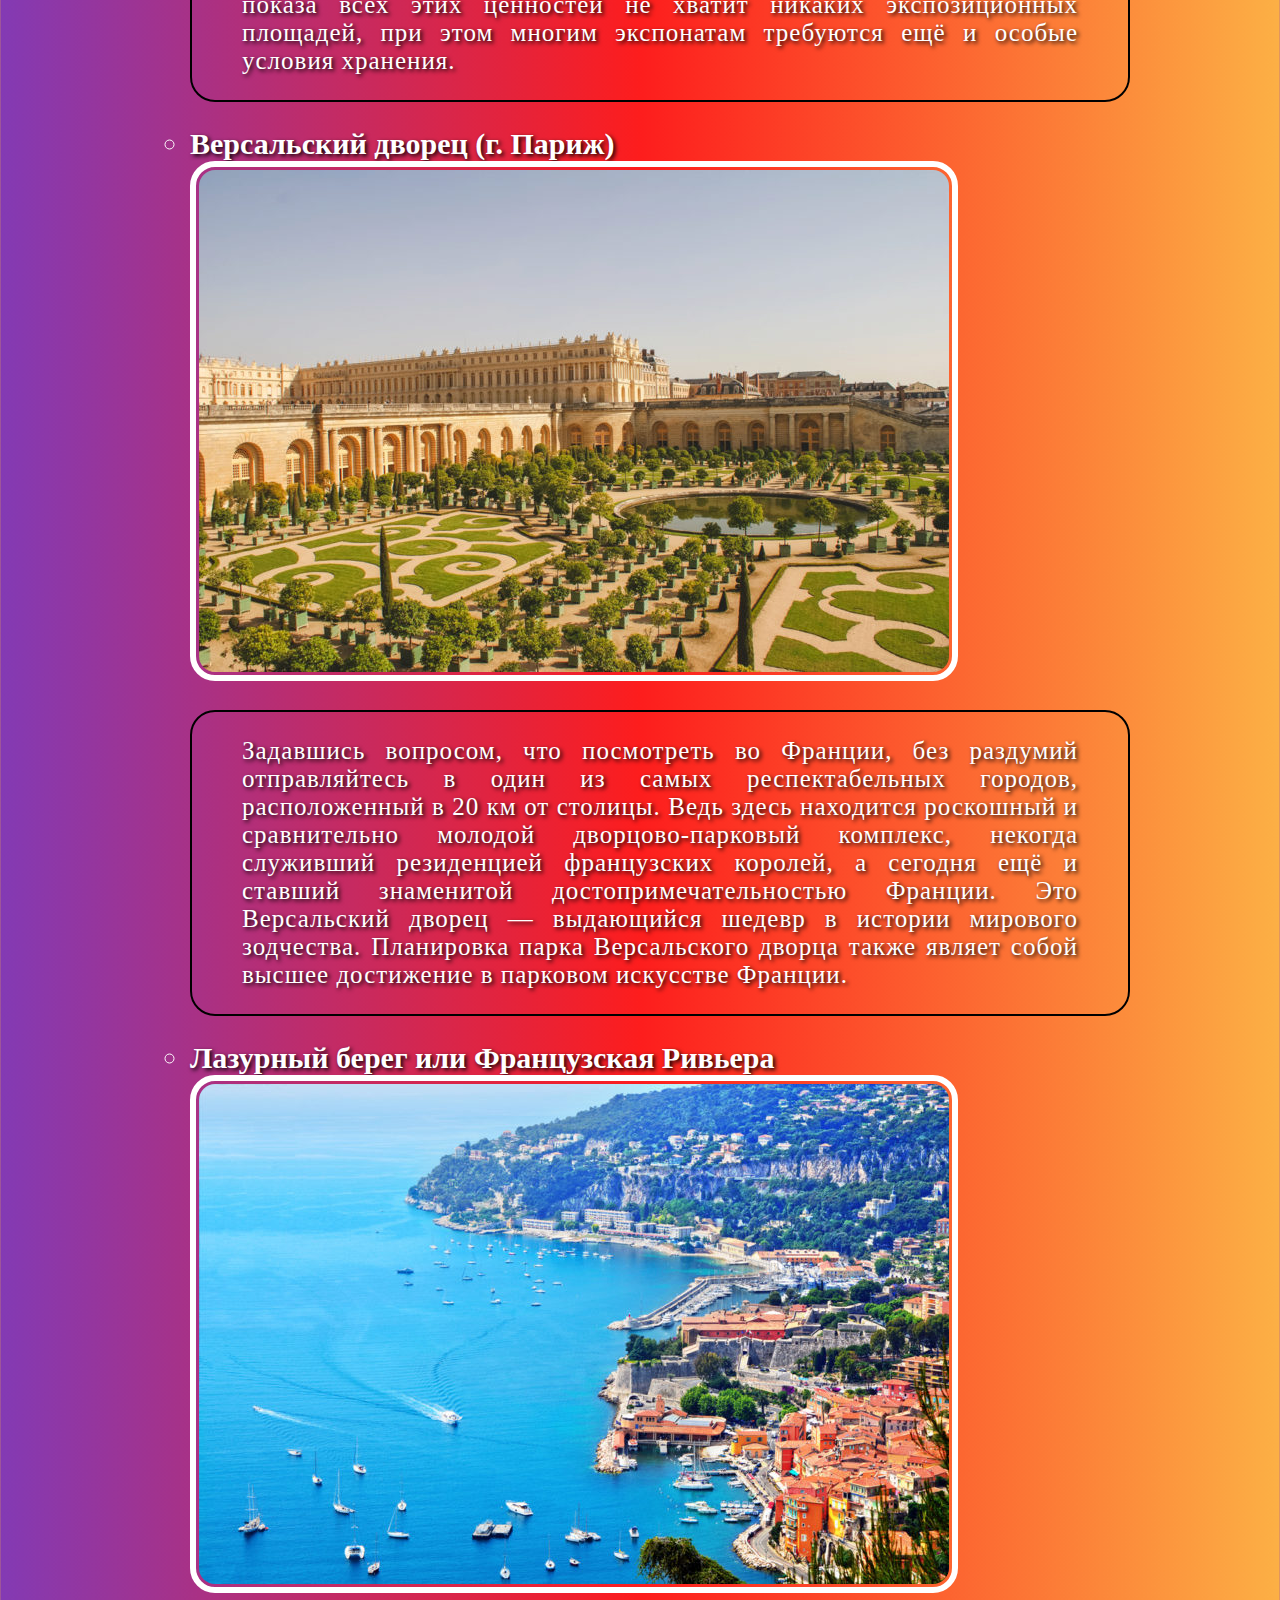
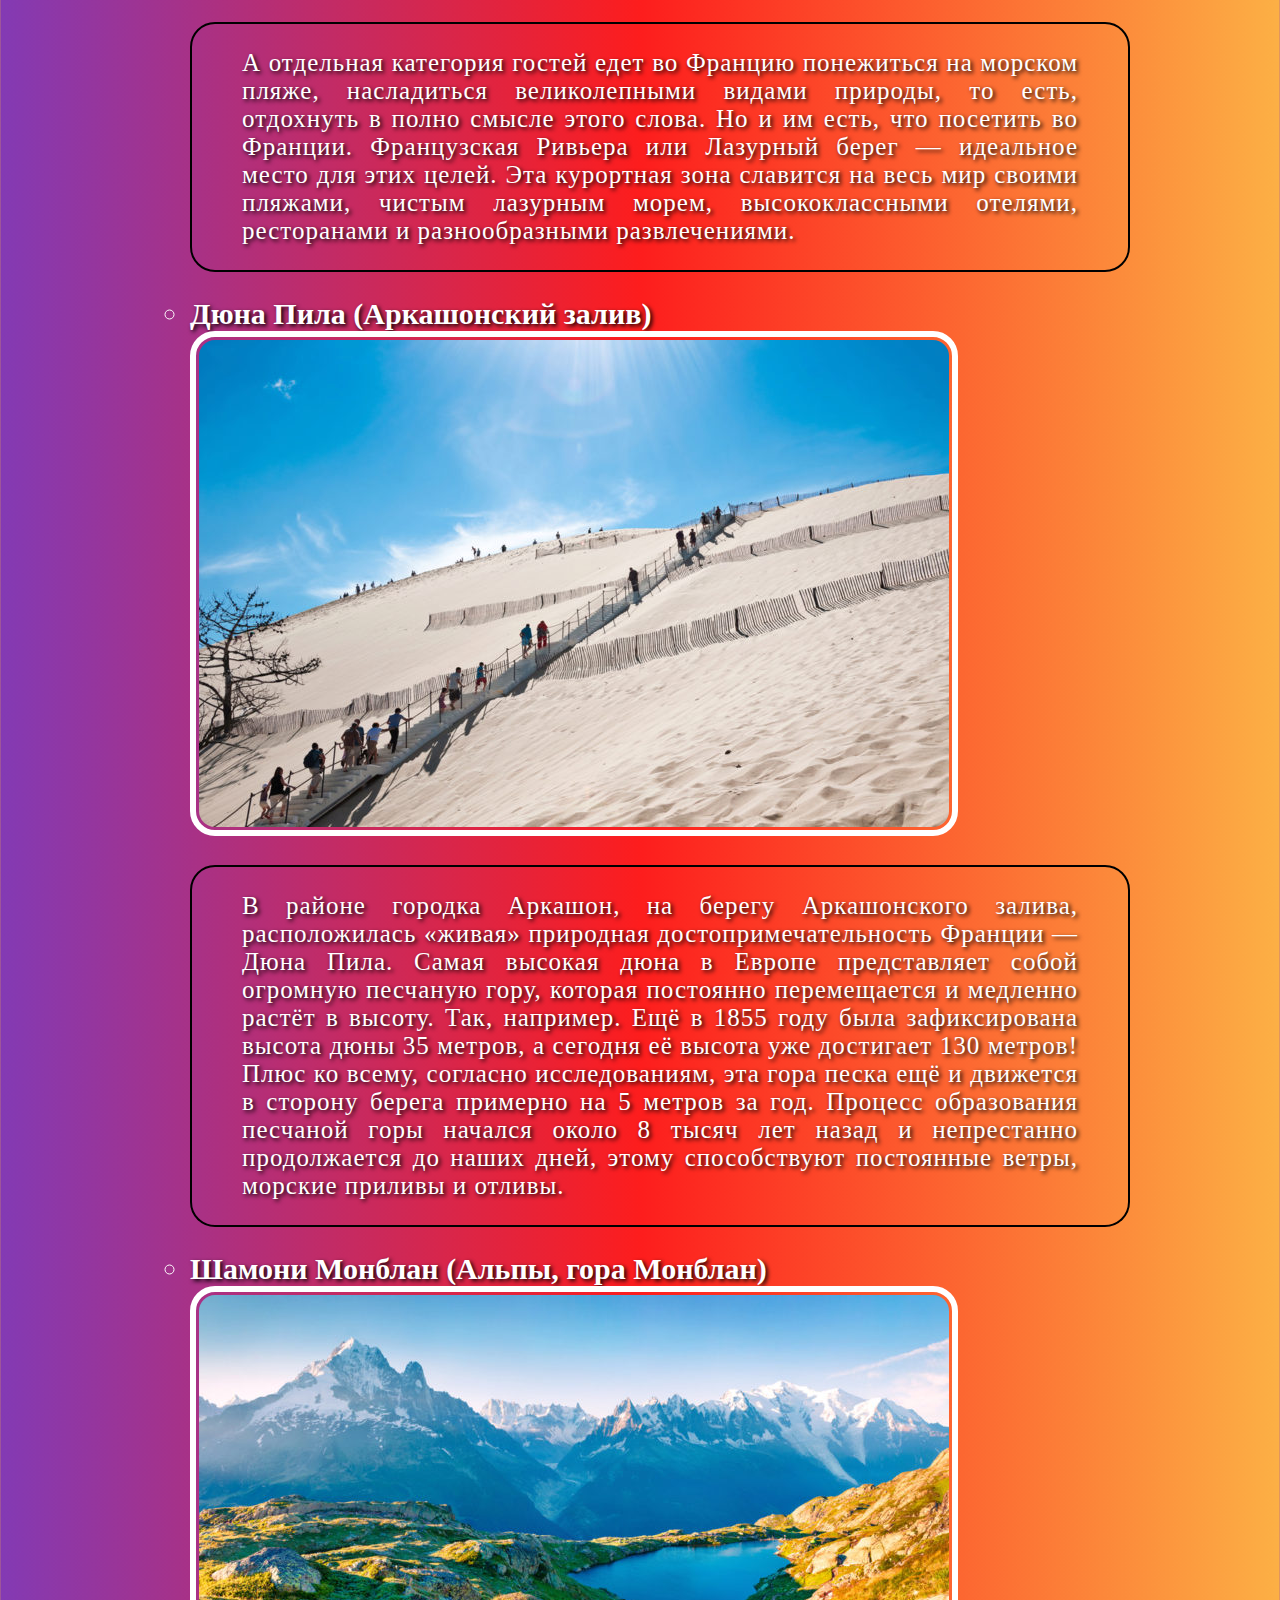
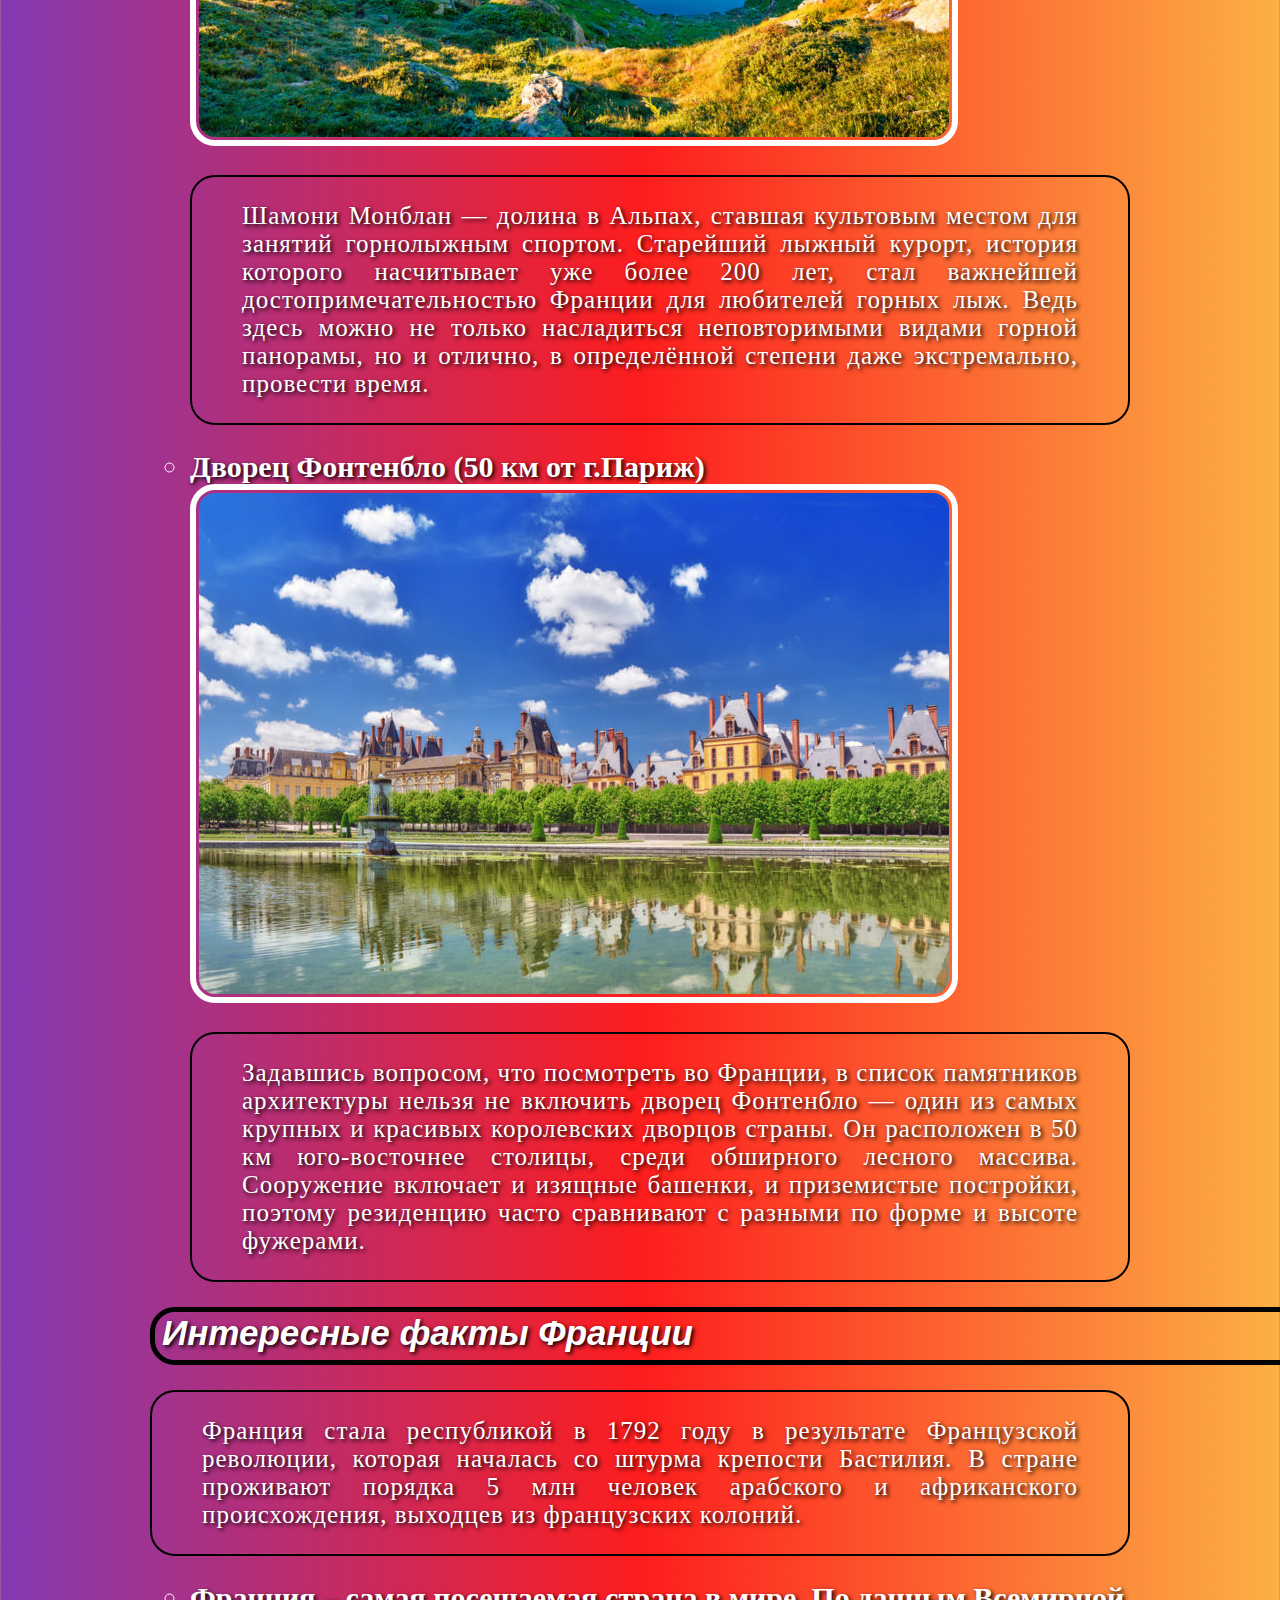
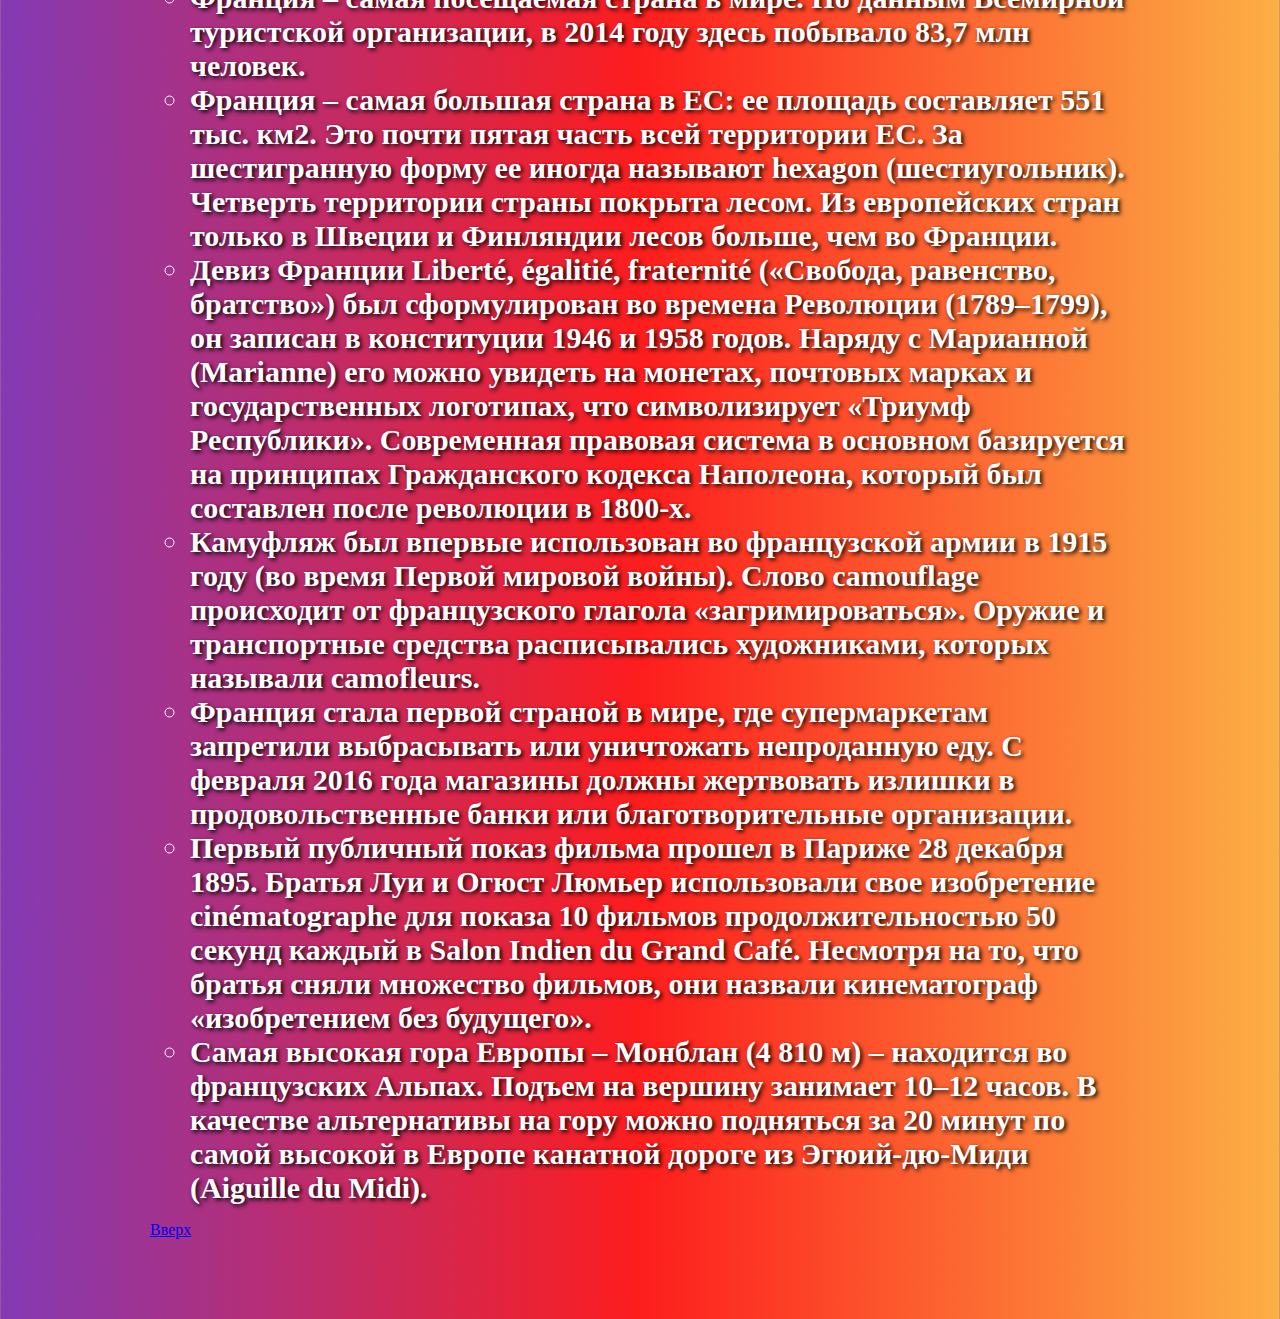
<file: france.html>
<!DOCTYPE html>
<html>
<head>
	<title>Франция</title>
	<meta charset="utf-8">
	<link rel="stylesheet" type="text/css" href="CSS/france.css">
</head>
<body>

<table class = "panel" align = "right">

	<tr>
		<th><a target="blank" href="index.html"><img src="icons\house.png" height="60" width="70"></th></a>
		<th><a target="blank" href="austria.html"><img src="icons\austria.png" height="60" width="80"></th></a>
		<th><a target="blank" href="italy.html"><img src="icons\italy.png" height="60" width="80"></th></a>
		<th><a target="blank" href="horvatia.html"><img src="icons\horvatia.png" height="60" width="80"></th></a>
	</tr>

	</table>

<h1><i>Франция</i></h1>
<h2><i>Географическое положение Франции</i></h2>
<p>Франция расположена между 42°20’ и 51°5’ северной широты; 4°27’ западной и 8°47’ восточной долготы. Протяженность с севера на юг - около 975 км., с востока на запад - около 950 км. На севере территория Франции омывается проливами Северного моря Па-де-Кале и Ла-Манш, на западе — Бискайским заливом и Атлантическим океаном, на юге — Средиземным морем.

Крайние точки континентальной Франции:
Самая северная точка континентальной Франции — коммуна Бре-Дюн, Nord 51°05' с. ш. 2°32' в. д.;
Самая южная точка континентальной Франции — деревня Пуч-де-Кома-Нэгра, Pyrenees-Orientales 42°20' с. ш. 2°31' в. д.;
Самая западная точка Франции — мыс Пуэнт-де-Корсан, Finistere 48°24' с. ш. 4°47' з. д.;
Самая восточная точка Франции — город Лотербур, Bas Rhin 48°58' с. ш. 8°13' в. д.</p>

<h2><i>История Франции</i></h2>
<p>
По предположениям основной массы ученых-историков зарождение человеческой цивилизации на территории Франции произошло в период 1 ООО 000-700 ООО лет до н. э. территорию Франции, как и остальную Европу, заселили homo erectus. Мы можем приблизительно представить себе переход от homo erectus («человека прямоходящего») к нашим непосредственным предкам, но специфика этого перехода на территории Франции, остается неизвестной. Даже при разговоре о homo sapiens нам придется полагаться на редкие открытия, подобные пещерам Ласко.<br>

Под влиянием эволюционных процессов и времени представители homo erectus на территории Франции постепенно переходят в своем развитии к гоминидам – переходной форме между homo erectus и неандертальцами.<br>

В течение времени с 400 000 до 100 000 лет до нашей эры территорию Франции населяли представители именно этого вида. В своей жизнедеятельности они уже использовали примитивные орудия труда. О проживании на территории Франции в этот период именно гоминидов свидетельствуют находки, найденные при раскопках неподалеку от Тотавеля на юге Франции. Среди останков, обнаруженных при раскопках в пещере Араго, были найдены части человеческого черепа...<br>

Франки впервые упоминаются в римских источниках в III в. н. э. Это был большой племенной союз, сложившийся из нескольких более древних германских племен. Франки жили по нижнему и среднему течению Рейна и морскому побережью по Шельде. В III—IV вв. франки часто нападают на Римскую Галлию в поисках новых мест для поселения. Во второй половине IV в. они заняли Токсандрию (область между Маасом и Шельдой), поселившись здесь в качестве федератов империи. К середине V в. салические франки распространили свои владения на юг и запад до Соммы.<br>

Вождь одного из франкских племен «салиев» — Хлодвиг (481— 511) после падения Западной Римской империи начал завоевание Северо-Восточной Галлии, которой правил римский магнат Сиагрий, бывший здесь ранее наместником императора. Разгромив в 486 г. близ Суассона войска Сиагрия, Хлодвиг захватил земли до Сены, а затем расширил владения франков до Луары. Захватив значительную часть Галлии, Хлодвиг устранил вождей — королей салических франков а также других франкских племен и объединил под своей властью всех франков.<br>

Чтобы укрепить свою власть, Хлодвиг вместе со своей дружиной принял христианство по обряду ортодоксальной церкви в отличие от вестготов, остготов, вандалов, бургундов, лангобардов, которые были арианами. Это был ловкий политический шаг, который обеспечил Хлодвигу в ходе дальнейшего завоевания Галлии поддержку галло-римского духовенства, видевшего в арианской ереси угрозу своим богатствам, церковной собственности. Завоевывая Галлию, франки в отличие от вестготов, остготов и других германских племен, вторгшихся в империю, никогда не порывали связи со своей родиной в Германии, что обеспечивало им в V — начале VI в. постоянный приток свежих сил из-за Рейна...</p>


<h2><i>Традиции Франции</i></h2>
<p>Французы любят традиции, во французских традициях берут начало этикет, мода, стиль жизни, отношения с семьей, коллегами и друзьями. Если требования и предписания («не курить», не «парковаться») француз с негодованием отметает, то соблюдение множества писаных и неписаных правил практически обязательно.</p>

<ul type = "circle">
	<li><b>Семья у французов занимает определяющее место в жизни</b></li>
	<li><b>Идея заводить домашних животных</b></li>
	<li><b>Во Франции не принято причесываться в общественных местах или поправлять макияж</b></li>
	<li><b>Рукопожатиями при встрече следует обмениваться со всеми присутствующими</b></li>
	<li><b>Особыми неписаными правилами регламентируется употребление обращений «ты» (toi) и «вы» (vous)</b></li>
</ul>

<h2><i>Достопримечательности Франции</i></h2>
<p>Путешественники со всего мира мечтают хотя бы раз в жизни побывать в стране, воспетой многочисленными поэтами и художниками, как одно из самых красивых и романтичных мест на свете, сохранившей богатейшую культуру и многовековые традиции. Речь идёт о Франции — стране, ставшей символом любви, красоты, изысканности и уникального исторического наследия. Париж является историческим центром страны, где в большом количестве расположены самые известные достопримечательности Франции. Не знаете, что посмотреть во Франции? Обязательно прочитайте этот обзор самых интересных мест этой восхитительной страны.</p>
<ul type="circle">
	<li><b>Эйфелева башня (г. Париж)</b></li>
	<img src="images/france/d_1.jpg" class="table">
	<p>Если Вы ещё раздумываете, что посмотреть во Франции, незамедлительно отправляйтесь  в его столицу, ведь достопримечательностей Парижа так много, что даже частичное их изучение не уложится в одну поездку. Символом Парижа, как вы уже догадываетесь, стала главная достопримечательность Франции – Эйфелева башня — один из самых посещаемых и узнаваемых архитектурных объектов в мире.</p>
	<li><b>Лувр (г. Париж)</b></li>
	<img src="images/france/d_2.jpg" class="table">
	<p>Бывшая крепость, некогда дворец, а теперь музей — все эти перевоплощения пережил на своём веку Лувр в Париже, ставший самым посещаемым музеем, куда ежегодно приезжают миллионы людей со всего мира. Самое далёкое прошлое и настоящее сплелись здесь в единое целое в сотнях тысяч экспонатов, из которых лишь 35 тысяч мы можем увидеть своими глазами. Всё дело в том, что для показа всех этих ценностей не хватит никаких экспозиционных площадей, при этом многим экспонатам требуются ещё и особые условия хранения.</p>
	<li><b>Версальский дворец (г. Париж)</b></li>
	<img src="images/france/d_3.jpg" class="table">
	<p>Задавшись вопросом, что посмотреть во Франции, без раздумий отправляйтесь в один из самых респектабельных городов, расположенный в 20 км от столицы. Ведь здесь находится роскошный и сравнительно молодой дворцово-парковый комплекс, некогда служивший резиденцией французских королей, а сегодня ещё и ставший знаменитой достопримечательностью Франции.  Это Версальский дворец — выдающийся шедевр в истории мирового зодчества. Планировка парка Версальского дворца также являет собой высшее достижение в парковом искусстве Франции.</p>
	<li><b>Лазурный берег или Французская Ривьера</b></li>
	<img src="images/france/d_4.jpg" class="table">
	<p>А отдельная категория гостей едет во Францию понежиться на морском пляже, насладиться великолепными видами природы, то есть, отдохнуть в полно смысле этого слова. Но и им есть, что посетить во Франции. Французская Ривьера или Лазурный берег — идеальное место для этих целей. Эта курортная зона славится на весь мир своими пляжами, чистым лазурным морем, высококлассными отелями, ресторанами и разнообразными развлечениями.</p>
	<li><b>Дюна Пила (Аркашонский залив)</b></li>
	<img src="images/france/d_5.jpg" class="table">
	<p>В районе городка Аркашон, на берегу Аркашонского залива, расположилась «живая» природная достопримечательность Франции — Дюна Пила. Самая высокая дюна в Европе представляет собой огромную песчаную гору, которая постоянно перемещается и медленно растёт в высоту. Так, например. Ещё в 1855 году была зафиксирована высота дюны 35 метров, а сегодня её высота уже достигает 130 метров! Плюс ко всему, согласно исследованиям, эта гора песка ещё и движется в сторону берега примерно на 5 метров за год. Процесс образования песчаной горы начался около 8 тысяч лет назад и непрестанно продолжается до наших дней, этому способствуют постоянные ветры, морские приливы и отливы.</p>
	<li><b>Шамони Монблан (Альпы, гора Монблан)</b></li>
	<img src="images/france/d_6.jpg" class="table">
	<p>Шамони Монблан — долина в Альпах, ставшая культовым местом для занятий горнолыжным спортом. Старейший лыжный курорт, история которого насчитывает уже более 200 лет, стал важнейшей достопримечательностью Франции для любителей горных лыж. Ведь здесь можно не только насладиться неповторимыми видами горной панорамы, но и отлично, в определённой степени даже экстремально, провести время.</p>
	<li><b>Дворец Фонтенбло (50 км от г.Париж)</b></li>
	<img src="images/france/d_7.jpg" class="table">
	<p>Задавшись вопросом, что посмотреть во Франции, в список памятников архитектуры нельзя не включить дворец Фонтенбло — один из самых крупных и красивых королевских дворцов страны. Он расположен в 50 км юго-восточнее столицы, среди обширного лесного массива. Сооружение включает и изящные башенки, и приземистые постройки, поэтому резиденцию часто сравнивают с разными по форме и высоте фужерами.</p>
</ul>

<h2><i>Интересные факты Франции</i></h2>
<p>Франция стала республикой в 1792 году в результате Французской революции, которая началась со штурма крепости Бастилия. В стране проживают порядка 5 млн человек арабского и африканского происхождения, выходцев из французских колоний.</p>
<ul type="circle">
	<li><b>Франция – самая посещаемая страна в мире. По данным Всемирной туристской организации, в 2014 году здесь побывало 83,7 млн человек.</b></li>
	<li><b>Франция – самая большая страна в ЕС: ее площадь составляет 551 тыс. км2. Это почти пятая часть всей территории ЕС. За шестигранную форму ее иногда называют hexagon (шестиугольник). Четверть территории страны покрыта лесом. Из европейских стран только в Швеции и Финляндии лесов больше, чем во Франции.</b></li>
	<li><b>Девиз Франции Liberté, égalitié, fraternité («Свобода, равенство, братство») был сформулирован во времена Революции (1789–1799), он записан в конституции 1946 и 1958 годов. Наряду с Марианной (Marianne) его можно увидеть на монетах, почтовых марках и государственных логотипах, что символизирует «Триумф Республики». Современная правовая система в основном базируется на принципах Гражданского кодекса Наполеона, который был составлен после революции в 1800-х.</b></li>
	<li><b>Камуфляж был впервые использован во французской армии в 1915 году (во время Первой мировой войны). Слово camouflage происходит от французского глагола «загримироваться». Оружие и транспортные средства расписывались художниками, которых называли camofleurs.</b></li>
	<li><b>Франция стала первой страной в мире, где супермаркетам запретили выбрасывать или уничтожать непроданную еду. С февраля 2016 года магазины должны жертвовать излишки в продовольственные банки или благотворительные организации.</b></li>
	<li><b>Первый публичный показ фильма прошел в Париже 28 декабря 1895. Братья Луи и Огюст Люмьер использовали свое изобретение cinématographe для показа 10 фильмов продолжительностью 50 секунд каждый в Salon Indien du Grand Café. Несмотря на то, что братья сняли множество фильмов, они назвали кинематограф «изобретением без будущего».</b></li>
	<li><b>Самая высокая гора Европы – Монблан (4 810 м) – находится во французских Альпах. Подъем на вершину занимает 10–12 часов. В качестве альтернативы на гору можно подняться за 20 минут по самой высокой в Европе канатной дороге из Эгюий-дю-Миди (Aiguille du Midi). </b></li>
</ul>
<a href="#top">Вверх</a>

</body>
</html>
</file>
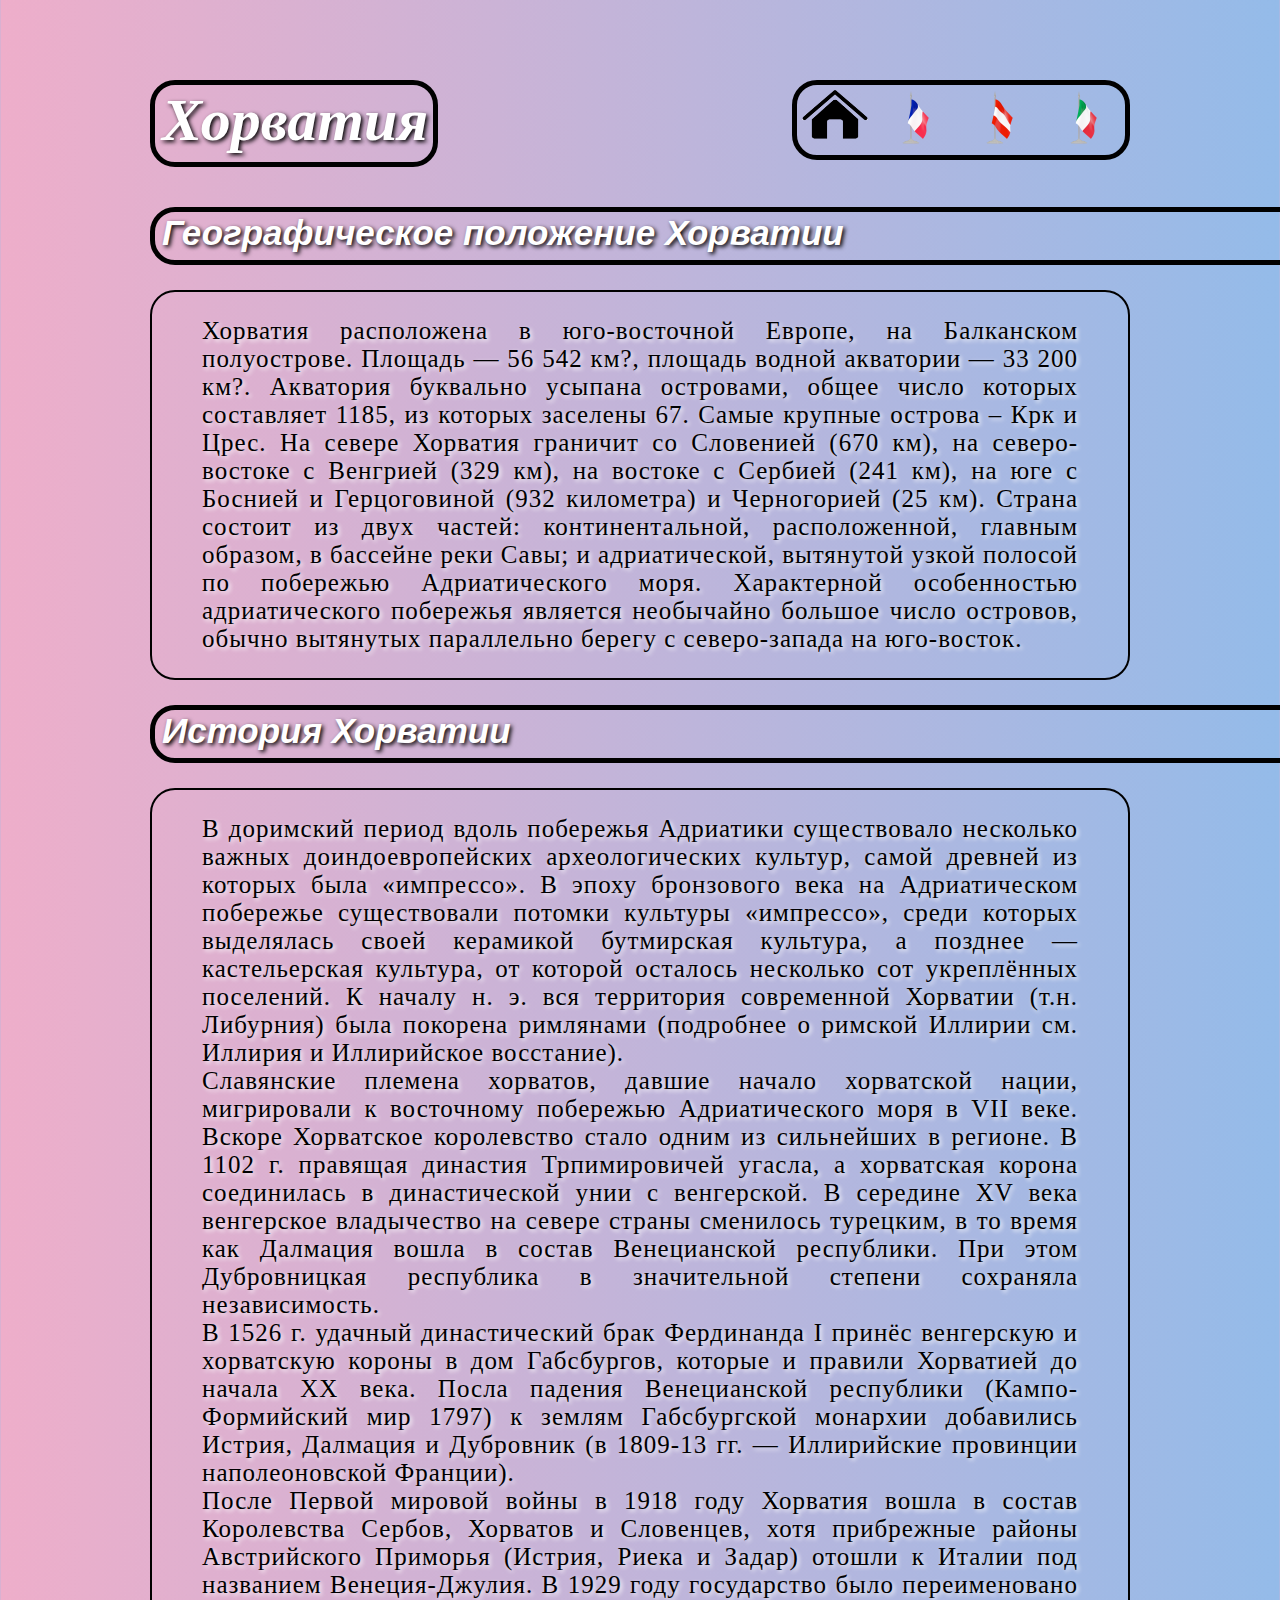
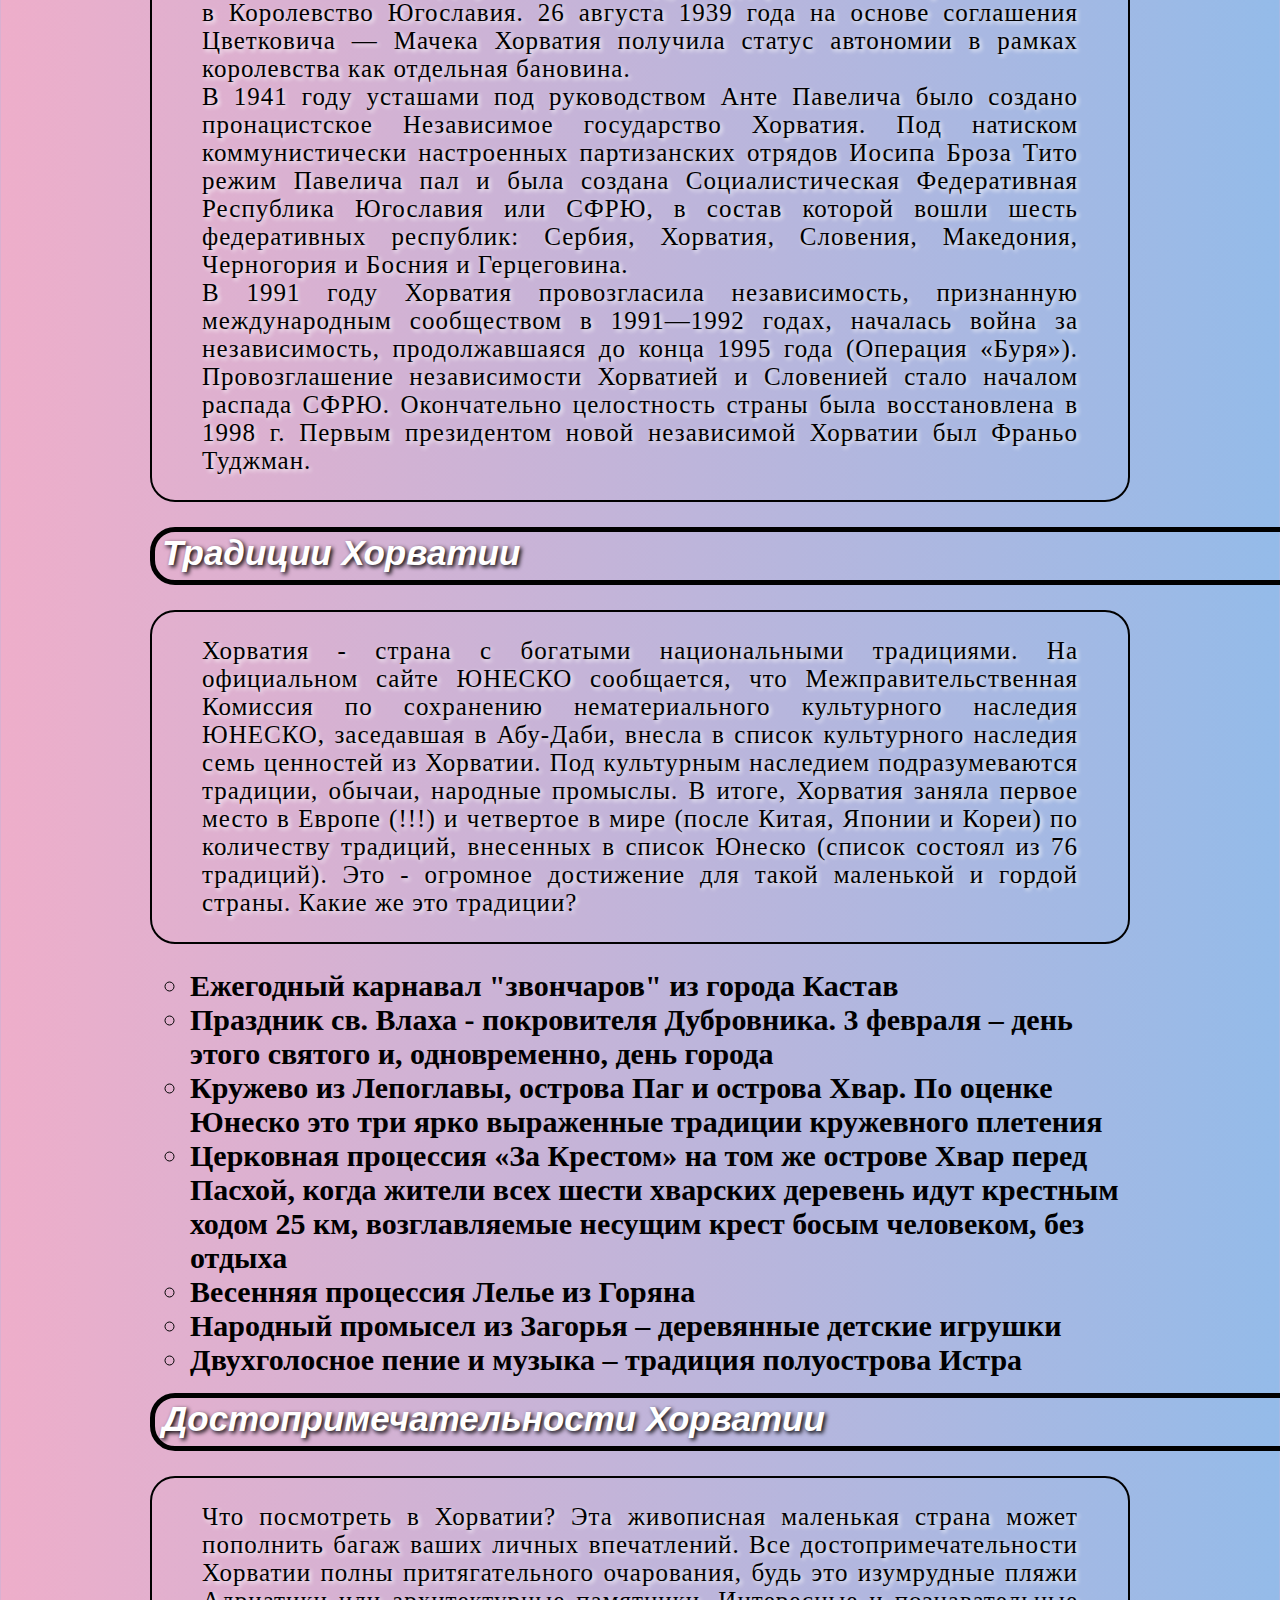
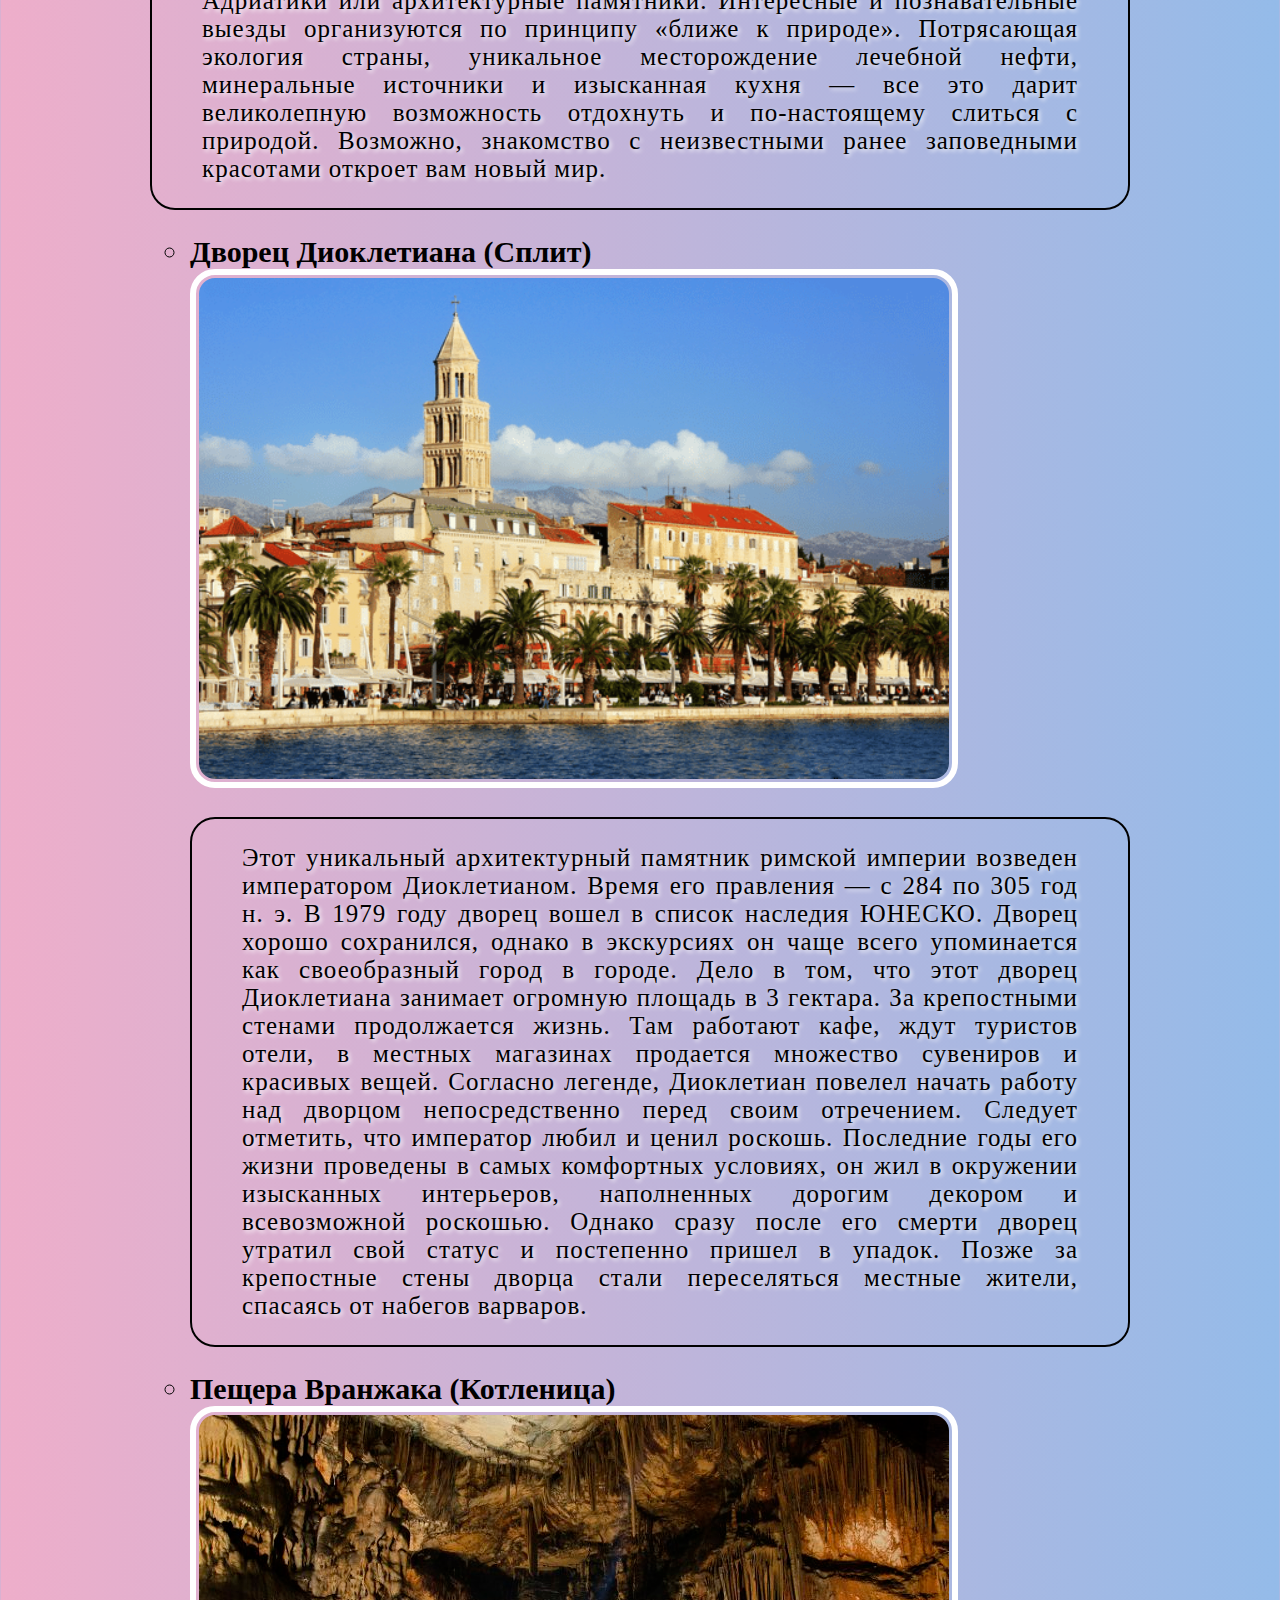
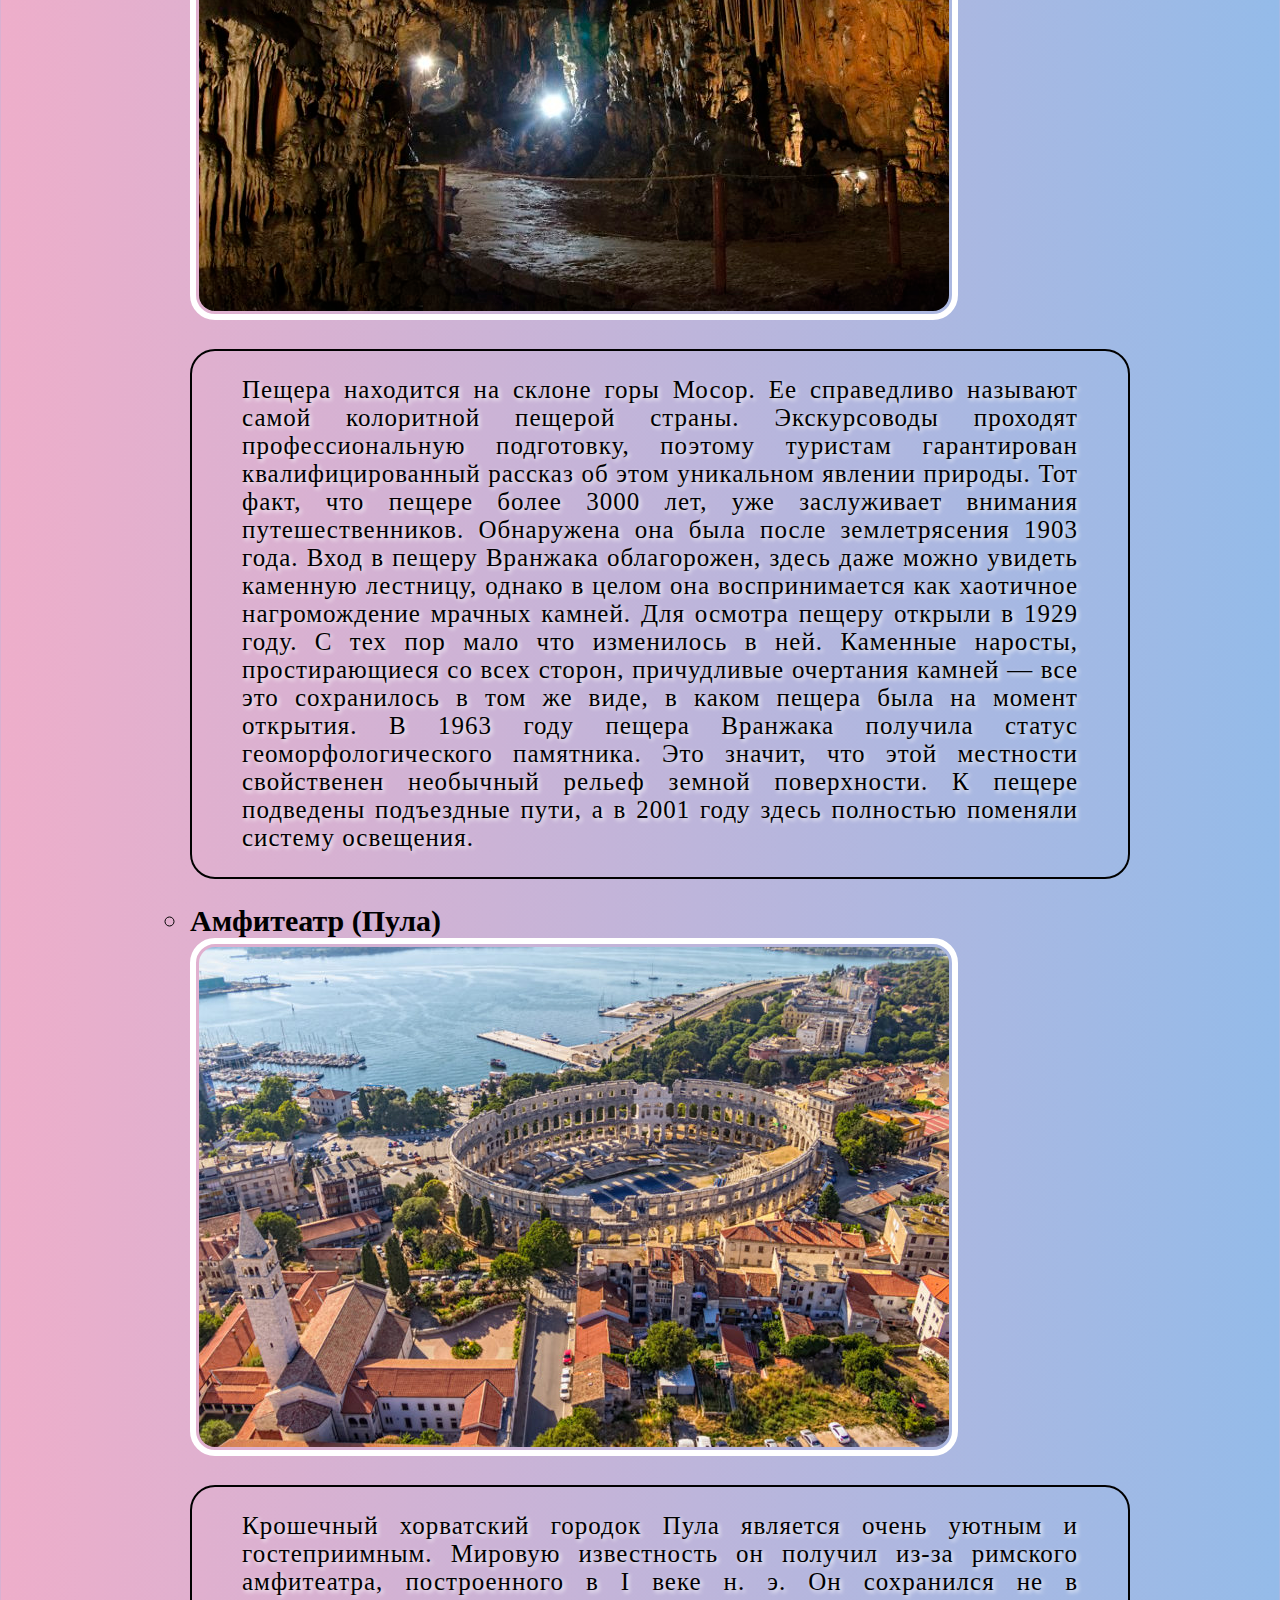
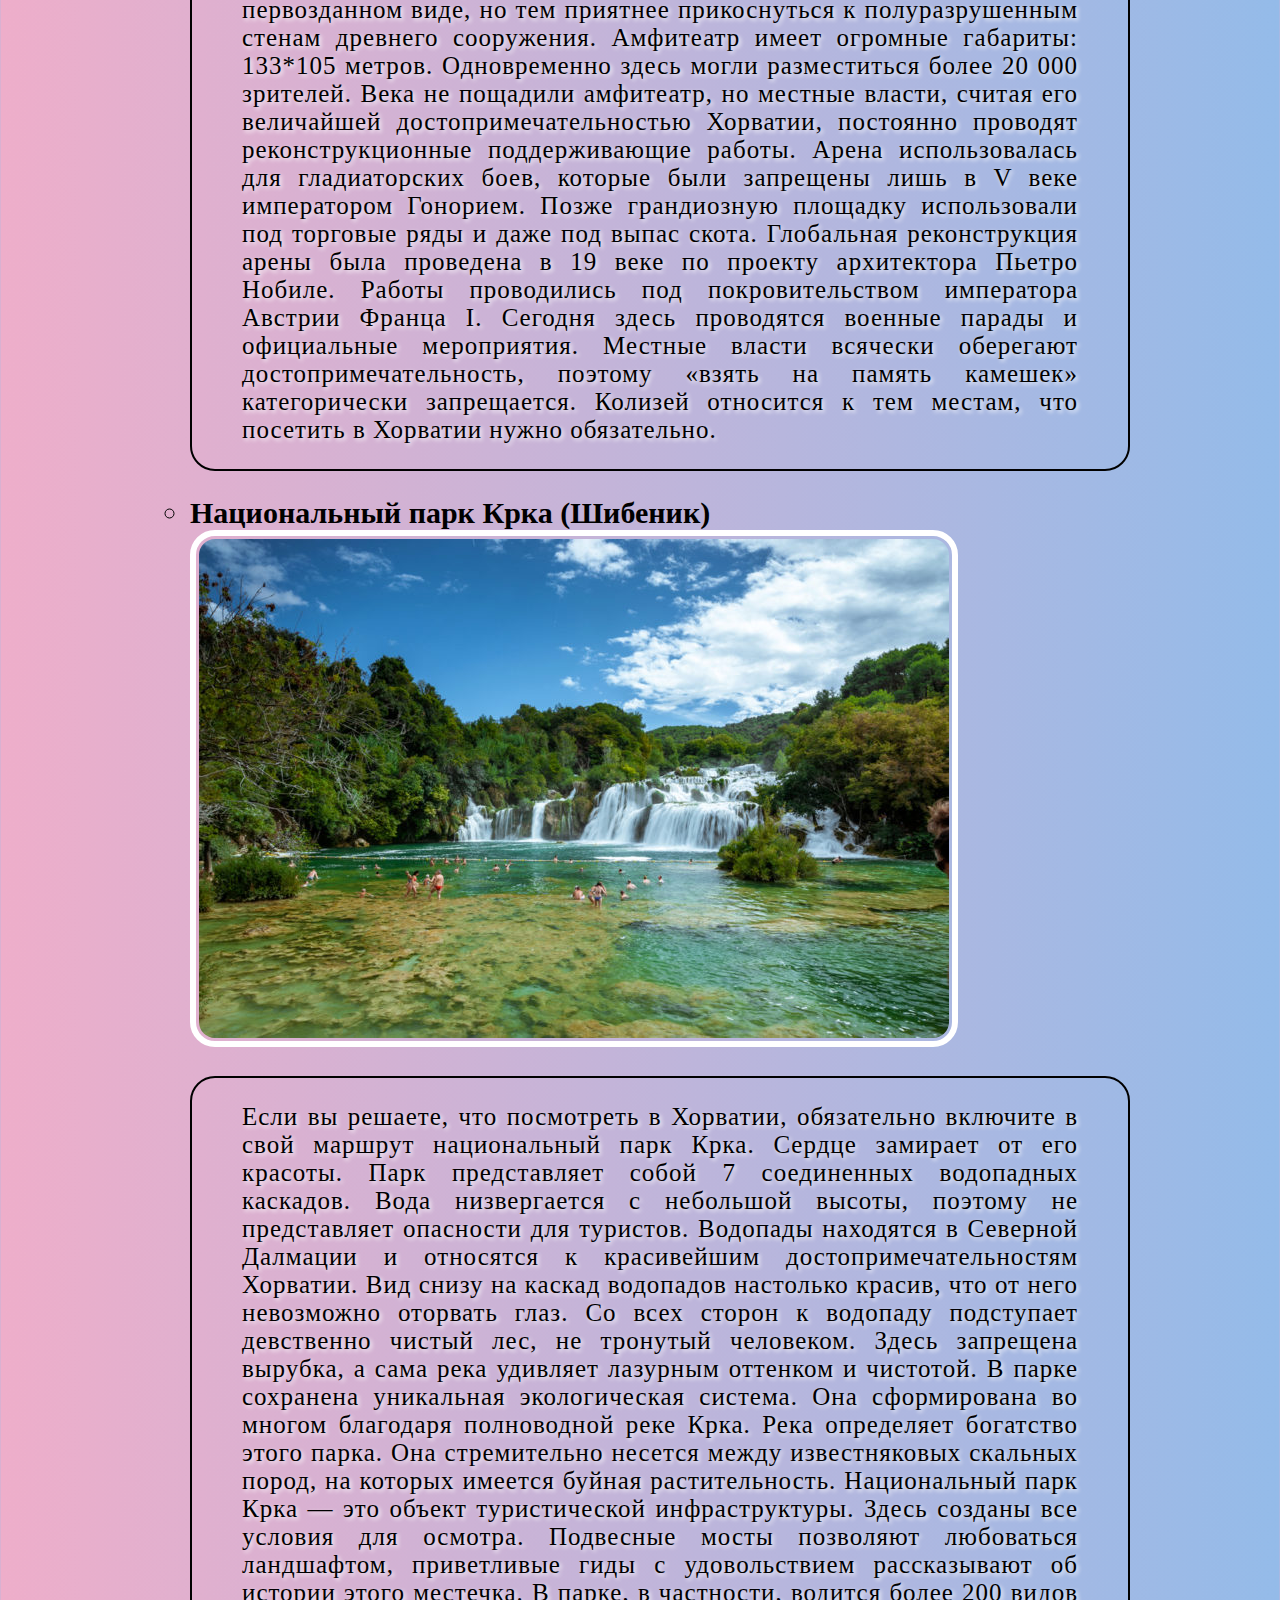
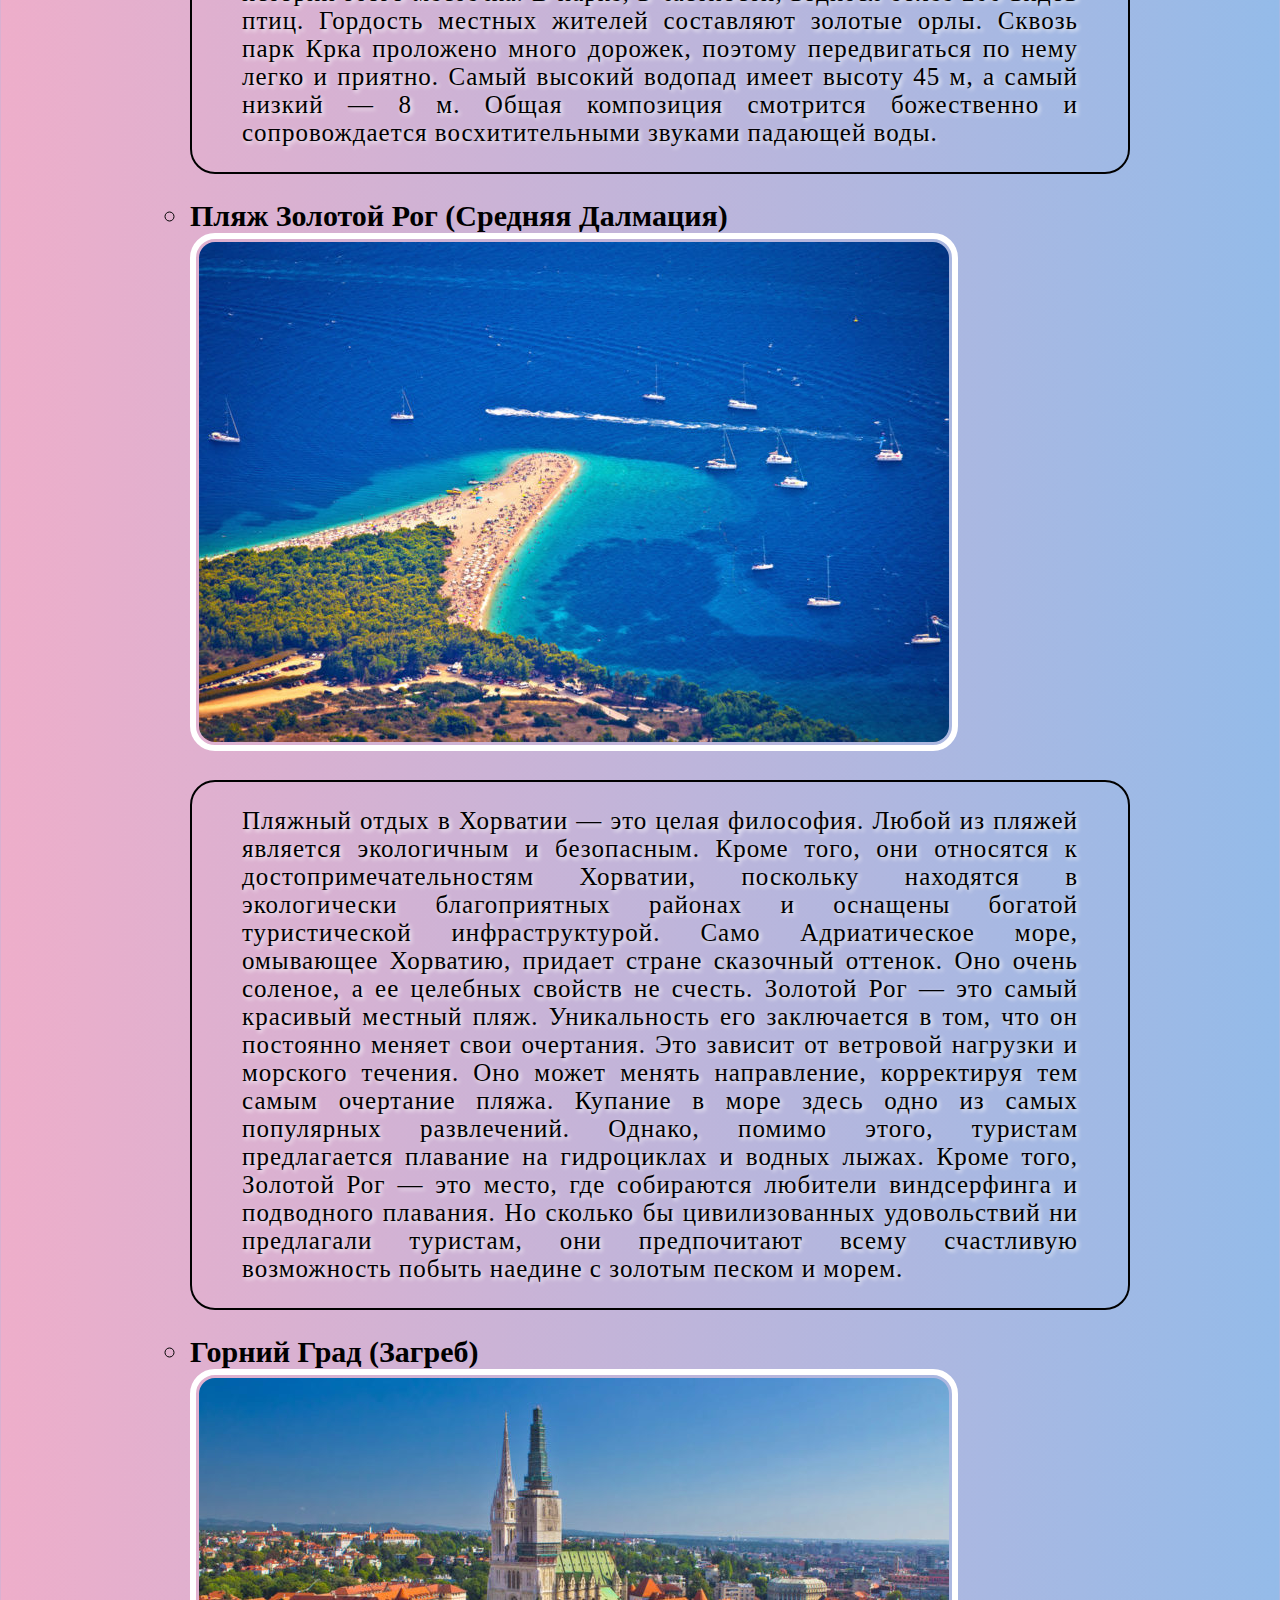
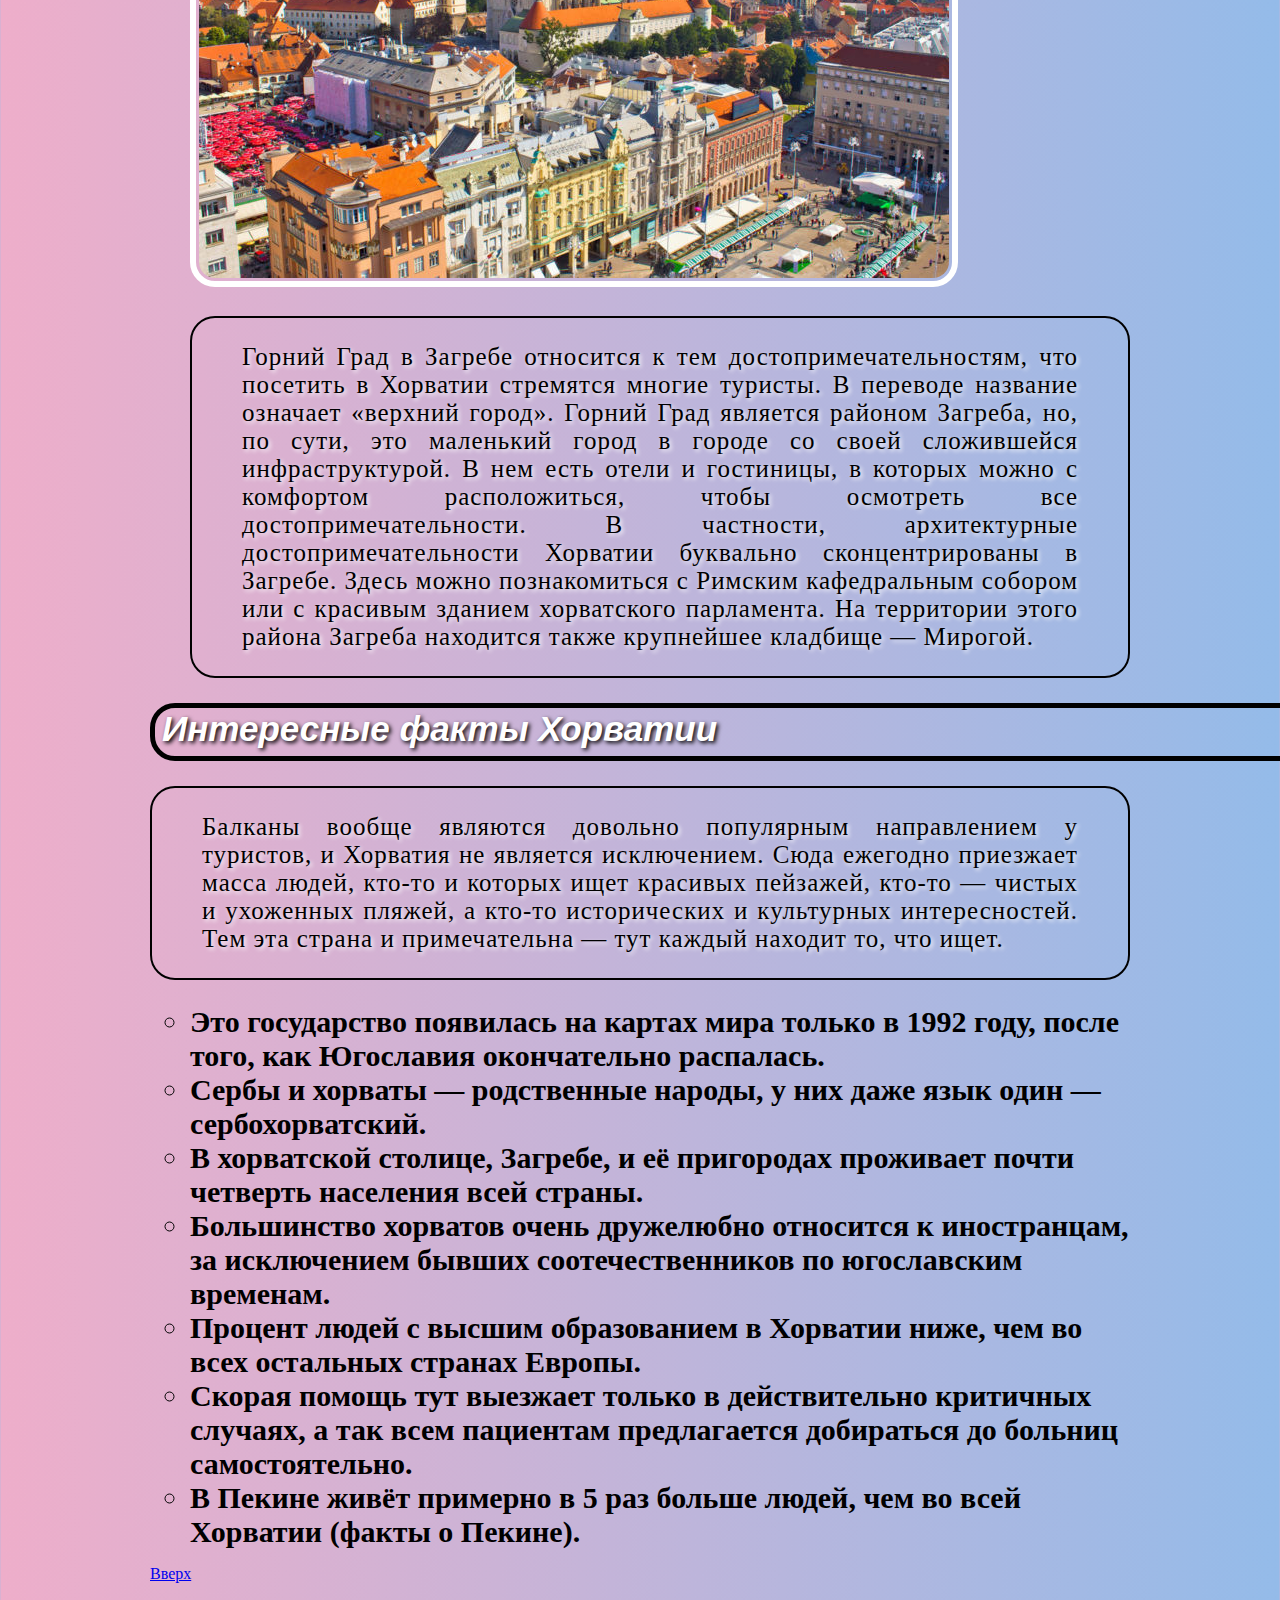
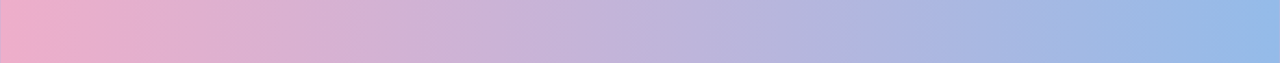
<file: horvatia.html>
<!DOCTYPE html>
<html>
<head>
	<title>Хорватия</title>
	<meta charset="utf-8">
	<link rel="stylesheet" type="text/css" href="CSS/horvatia.css">
</head>
<body>

<table class = "panel" align = "right">

	<tr>
		<th><a target="blank" href="index.html"><img src="icons\house.png" height="60" width="70"></th></a>
		<th><a target="blank" href="france.html"><img src="icons\france.png" height="60" width="80"></th></a>
		<th><a target="blank" href="austria.html"><img src="icons\austria.png" height="60" width="80"></th></a>
		<th><a target="blank" href="italy.html"><img src="icons\italy.png" height="60" width="80"></th></a>
	</tr>

	</table>

<h1><i>Хорватия</i></h1>

<h2><i>Географическое положение Хорватии</i></h2>
<p>
	Хорватия расположена в юго-восточной Европе, на Балканском полуострове. Площадь — 56 542 км?, площадь водной акватории — 33 200 км?. Акватория буквально усыпана островами, общее число которых составляет 1185, из которых заселены 67. Самые крупные острова – Крк и Црес.

На севере Хорватия граничит со Словенией (670 км), на северо-востоке с Венгрией (329 км), на востоке с Сербией (241 км), на юге с Боснией и Герцоговиной (932 километра) и Черногорией (25 км). Страна состоит из двух частей: континентальной, расположенной, главным образом, в бассейне реки Савы; и адриатической, вытянутой узкой полосой по побережью Адриатического моря. Характерной особенностью адриатического побережья является необычайно большое число островов, обычно вытянутых параллельно берегу с северо-запада на юго-восток.
</p>

<h2><i>История Хорватии</i></h2>
<p>
	В доримский период вдоль побережья Адриатики существовало несколько важных доиндоевропейских археологических культур, самой древней из которых была «импрессо». В эпоху бронзового века на Адриатическом побережье существовали потомки культуры «импрессо», среди которых выделялась своей керамикой бутмирская культура, а позднее — кастельерская культура, от которой осталось несколько сот укреплённых поселений. К началу н. э. вся территория современной Хорватии (т.н. Либурния) была покорена римлянами (подробнее о римской Иллирии см. Иллирия и Иллирийское восстание).<br>

	Славянские племена хорватов, давшие начало хорватской нации, мигрировали к восточному побережью Адриатического моря в VII веке. Вскоре Хорватское королевство стало одним из сильнейших в регионе. В 1102 г. правящая династия Трпимировичей угасла, а хорватская корона соединилась в династической унии с венгерской. В середине XV века венгерское владычество на севере страны сменилось турецким, в то время как Далмация вошла в состав Венецианской республики. При этом Дубровницкая республика в значительной степени сохраняла независимость.<br>

	В 1526 г. удачный династический брак Фердинанда I принёс венгерскую и хорватскую короны в дом Габсбургов, которые и правили Хорватией до начала XX века. Посла падения Венецианской республики (Кампо-Формийский мир 1797) к землям Габсбургской монархии добавились Истрия, Далмация и Дубровник (в 1809-13 гг. — Иллирийские провинции наполеоновской Франции).<br>

	После Первой мировой войны в 1918 году Хорватия вошла в состав Королевства Сербов, Хорватов и Словенцев, хотя прибрежные районы Австрийского Приморья (Истрия, Риека и Задар) отошли к Италии под названием Венеция-Джулия. В 1929 году государство было переименовано в Королевство Югославия. 26 августа 1939 года на основе соглашения Цветковича — Мачека Хорватия получила статус автономии в рамках королевства как отдельная бановина.<br>

	В 1941 году усташами под руководством Анте Павелича было создано пронацистское Независимое государство Хорватия. Под натиском коммунистически настроенных партизанских отрядов Иосипа Броза Тито режим Павелича пал и была создана Социалистическая Федеративная Республика Югославия или СФРЮ, в состав которой вошли шесть федеративных республик: Сербия, Хорватия, Словения, Македония, Черногория и Босния и Герцеговина.<br>

	В 1991 году Хорватия провозгласила независимость, признанную международным сообществом в 1991—1992 годах, началась война за независимость, продолжавшаяся до конца 1995 года (Операция «Буря»). Провозглашение независимости Хорватией и Словенией стало началом распада СФРЮ. Окончательно целостность страны была восстановлена в 1998 г. Первым президентом новой независимой Хорватии был Франьо Туджман.
</p>

<h2><i>Традиции Хорватии</i></h2>
<p>Хорватия - страна с богатыми национальными традициями. На официальном сайте ЮНЕСКО сообщается, что Межправительственная Комиссия по сохранению нематериального культурного наследия ЮНЕСКО, заседавшая в Абу-Даби, внесла в список культурного наследия семь ценностей из Хорватии. Под  культурным наследием подразумеваются традиции, обычаи, народные промыслы. В итоге, Хорватия заняла первое место в Европе (!!!) и четвертое в мире (после Китая, Японии и Кореи) по количеству традиций, внесенных в список Юнеско (список состоял из 76 традиций). Это - огромное достижение для такой маленькой и гордой страны. Какие же это традиции?</i></p>
<ul type = "circle">
	<li><b>Ежегодный карнавал "звончаров" из города Кастав</b></li>
	<li><b>Праздник св. Влаха - покровителя Дубровника. 3 февраля – день этого святого и, одновременно, день города</b></li>
	<li><b>Кружево из Лепоглавы, острова Паг и острова Хвар. По оценке Юнеско это три ярко выраженные традиции кружевного плетения</b></li>
	<li><b>Церковная процессия «За Крестом» на том же острове Хвар перед Пасхой, когда жители всех шести хварских деревень идут крестным ходом 25 км, возглавляемые несущим крест босым человеком, без отдыха</b></li>
	<li><b>Весенняя процессия Лелье из Горяна</b></li>
	<li><b>Народный промысел из Загорья – деревянные детские игрушки</b></li>
	<li><b>Двухголосное пение и музыка – традиция полуострова Истра</b></li>
</ul>

<h2><i>Достопримечательности Хорватии</i></h2>
<p>Что посмотреть в Хорватии? Эта живописная маленькая страна может пополнить багаж ваших личных впечатлений. Все достопримечательности Хорватии полны притягательного очарования, будь это изумрудные пляжи Адриатики или архитектурные памятники. Интересные и познавательные выезды организуются по принципу «ближе к природе». Потрясающая экология страны, уникальное месторождение лечебной нефти, минеральные источники и изысканная кухня — все это дарит великолепную возможность отдохнуть и по-настоящему слиться с природой. Возможно, знакомство с неизвестными ранее заповедными красотами откроет вам новый мир.</p>
<ul type="circle">
	<li><b>Дворец Диоклетиана (Сплит)</b></li>
	<img src="images/horvatia/d_1.png" class="table">
	<p>Этот уникальный архитектурный памятник римской империи возведен императором Диоклетианом. Время его правления — с 284 по 305 год н. э. В 1979 году дворец вошел в список наследия ЮНЕСКО. Дворец хорошо сохранился, однако в экскурсиях он чаще всего упоминается как своеобразный город в городе. Дело в том, что этот дворец Диоклетиана занимает огромную площадь в 3 гектара.

За крепостными стенами продолжается жизнь. Там работают кафе, ждут туристов отели, в местных магазинах продается множество сувениров и красивых вещей.

Согласно легенде, Диоклетиан повелел начать работу над дворцом непосредственно перед своим отречением. Следует отметить, что император любил и ценил роскошь. Последние годы его жизни проведены в самых комфортных условиях, он жил в окружении изысканных интерьеров, наполненных дорогим декором и всевозможной роскошью.

Однако сразу после его смерти дворец утратил свой статус и постепенно пришел в упадок. Позже за крепостные стены дворца стали переселяться местные жители, спасаясь от набегов варваров.</p>
	<li><b>Пещера Вранжака (Котленица)</b></li>
	<img src="images/horvatia/d_2.jpg" class="table">
	<p>Пещера находится на склоне горы Мосор. Ее справедливо называют самой колоритной пещерой страны. Экскурсоводы проходят профессиональную подготовку, поэтому туристам гарантирован квалифицированный рассказ об этом уникальном явлении природы. Тот факт, что пещере более 3000 лет, уже заслуживает внимания путешественников. Обнаружена она была после землетрясения 1903 года.

Вход в пещеру Вранжака облагорожен, здесь даже можно увидеть каменную лестницу, однако в целом она воспринимается как хаотичное нагромождение мрачных камней. Для осмотра пещеру открыли в 1929 году. С тех пор мало что изменилось в ней. Каменные наросты, простирающиеся со всех сторон, причудливые очертания камней — все это сохранилось в том же виде, в каком пещера была на момент открытия.

В 1963 году пещера Вранжака получила статус геоморфологического памятника. Это значит, что этой местности свойственен необычный рельеф земной поверхности. К пещере подведены подъездные пути, а в 2001 году здесь полностью поменяли систему освещения.</p>
	<li><b>Амфитеатр (Пула)</b></li>
	<img src="images/horvatia/d_3.jpg" class="table">
	<p>Крошечный хорватский городок Пула является очень уютным и гостеприимным. Мировую известность он получил из-за римского амфитеатра, построенного в I веке н. э. Он сохранился не в первозданном виде, но тем приятнее прикоснуться к полуразрушенным стенам древнего сооружения. Амфитеатр имеет огромные габариты: 133*105 метров. Одновременно здесь могли разместиться более 20 000 зрителей.

Века не пощадили амфитеатр, но местные власти, считая его величайшей достопримечательностью Хорватии, постоянно проводят реконструкционные поддерживающие работы. Арена использовалась для гладиаторских боев, которые были запрещены лишь в V веке императором Гонорием. Позже грандиозную площадку использовали под торговые ряды и даже под выпас скота.

Глобальная реконструкция арены была проведена в 19 веке по проекту архитектора Пьетро Нобиле. Работы проводились под покровительством императора Австрии Франца I.

Сегодня здесь проводятся военные парады и официальные мероприятия. Местные власти всячески оберегают достопримечательность, поэтому «взять на память камешек» категорически запрещается. Колизей относится к тем местам, что посетить в Хорватии нужно обязательно.</p>
	<li><b>Национальный парк Крка (Шибеник)</b></li>
	<img src="images/horvatia/d_4.jpg" class="table">
	<p>Если вы решаете, что посмотреть в Хорватии, обязательно включите в свой маршрут национальный парк Крка. Сердце замирает от его красоты. Парк представляет собой 7 соединенных водопадных каскадов. Вода низвергается с небольшой высоты, поэтому не представляет опасности для туристов. Водопады находятся в Северной Далмации и относятся к красивейшим достопримечательностям Хорватии. Вид снизу на каскад водопадов настолько красив, что от него невозможно оторвать глаз.

Со всех сторон к водопаду подступает девственно чистый лес, не тронутый человеком. Здесь запрещена вырубка, а сама река удивляет лазурным оттенком и чистотой. В парке сохранена уникальная экологическая система. Она сформирована во многом благодаря полноводной реке Крка. Река определяет богатство этого парка. Она стремительно несется между известняковых скальных пород, на которых имеется буйная растительность.

Национальный парк Крка — это объект туристической инфраструктуры. Здесь созданы все условия для осмотра. Подвесные мосты позволяют любоваться ландшафтом, приветливые гиды с удовольствием рассказывают об истории этого местечка. В парке, в частности, водится более 200 видов птиц. Гордость местных жителей составляют золотые орлы.

Сквозь парк Крка проложено много дорожек, поэтому передвигаться по нему легко и приятно. Самый высокий водопад имеет высоту 45 м, а самый низкий — 8 м. Общая композиция смотрится божественно и сопровождается восхитительными звуками падающей воды.</p>
	<li><b>Пляж Золотой Рог (Средняя Далмация)</b></li>
	<img src="images/horvatia/d_5.jpg" class="table">
	<p>Пляжный отдых в Хорватии — это целая философия. Любой из пляжей является экологичным и безопасным. Кроме того, они относятся к достопримечательностям Хорватии, поскольку находятся в экологически благоприятных районах и оснащены богатой туристической инфраструктурой.

Само Адриатическое море, омывающее Хорватию, придает стране сказочный оттенок. Оно очень соленое, а ее целебных свойств не счесть. Золотой Рог — это самый красивый местный пляж.

Уникальность его заключается в том, что он постоянно меняет свои очертания. Это зависит от ветровой нагрузки и морского течения. Оно может менять направление, корректируя тем самым очертание пляжа. Купание в море здесь одно из самых популярных развлечений. Однако, помимо этого, туристам предлагается плавание на гидроциклах и водных лыжах.

Кроме того, Золотой Рог — это место, где собираются любители виндсерфинга и подводного плавания. Но сколько бы цивилизованных удовольствий ни предлагали туристам, они предпочитают всему счастливую возможность побыть наедине с золотым песком и морем.</p>
	<li><b>Горний Град (Загреб)</b></li>
	<img src="images/horvatia/d_6.jpg" class="table">
	<p>Горний Град в Загребе относится к тем достопримечательностям, что посетить в Хорватии стремятся многие туристы. В переводе название означает «верхний город». Горний Град является районом Загреба, но, по сути, это маленький город в городе со своей сложившейся инфраструктурой. В нем есть отели и гостиницы, в которых можно с комфортом расположиться, чтобы осмотреть все достопримечательности.

В частности, архитектурные достопримечательности Хорватии буквально сконцентрированы в Загребе. Здесь можно познакомиться с Римским кафедральным собором или с красивым зданием хорватского парламента. На территории этого района Загреба находится также крупнейшее кладбище — Мирогой.</p>
</ul>

<h2><i>Интересные факты Хорватии</i></h2>
<p>Балканы вообще являются довольно популярным направлением у туристов, и Хорватия не является исключением. Сюда ежегодно приезжает масса людей, кто-то и которых ищет красивых пейзажей, кто-то — чистых и ухоженных пляжей, а кто-то исторических и культурных интересностей. Тем эта страна и примечательна — тут каждый находит то, что ищет.</p>
<ul type="circle">
	<li><b>Это государство появилась на картах мира только в 1992 году, после того, как Югославия окончательно распалась.</b></li>
	<li><b>Сербы и хорваты — родственные народы, у них даже язык один — сербохорватский.</b></li>
	<li><b>В хорватской столице, Загребе, и её пригородах проживает почти четверть населения всей страны.</b></li>
	<li><b>Большинство хорватов очень дружелюбно относится к иностранцам, за исключением бывших соотечественников по югославским временам.</b></li>
	<li><b>Процент людей с высшим образованием в Хорватии ниже, чем во всех остальных странах Европы.</b></li>
	<li><b>Скорая помощь тут выезжает только в действительно критичных случаях, а так всем пациентам предлагается добираться до больниц самостоятельно.</b></li>
	<li><b>В Пекине живёт примерно в 5 раз больше людей, чем во всей Хорватии (факты о Пекине).</b></li>
</ul>
<a href="#top">Вверх</a>

</body>
</html>
</file>
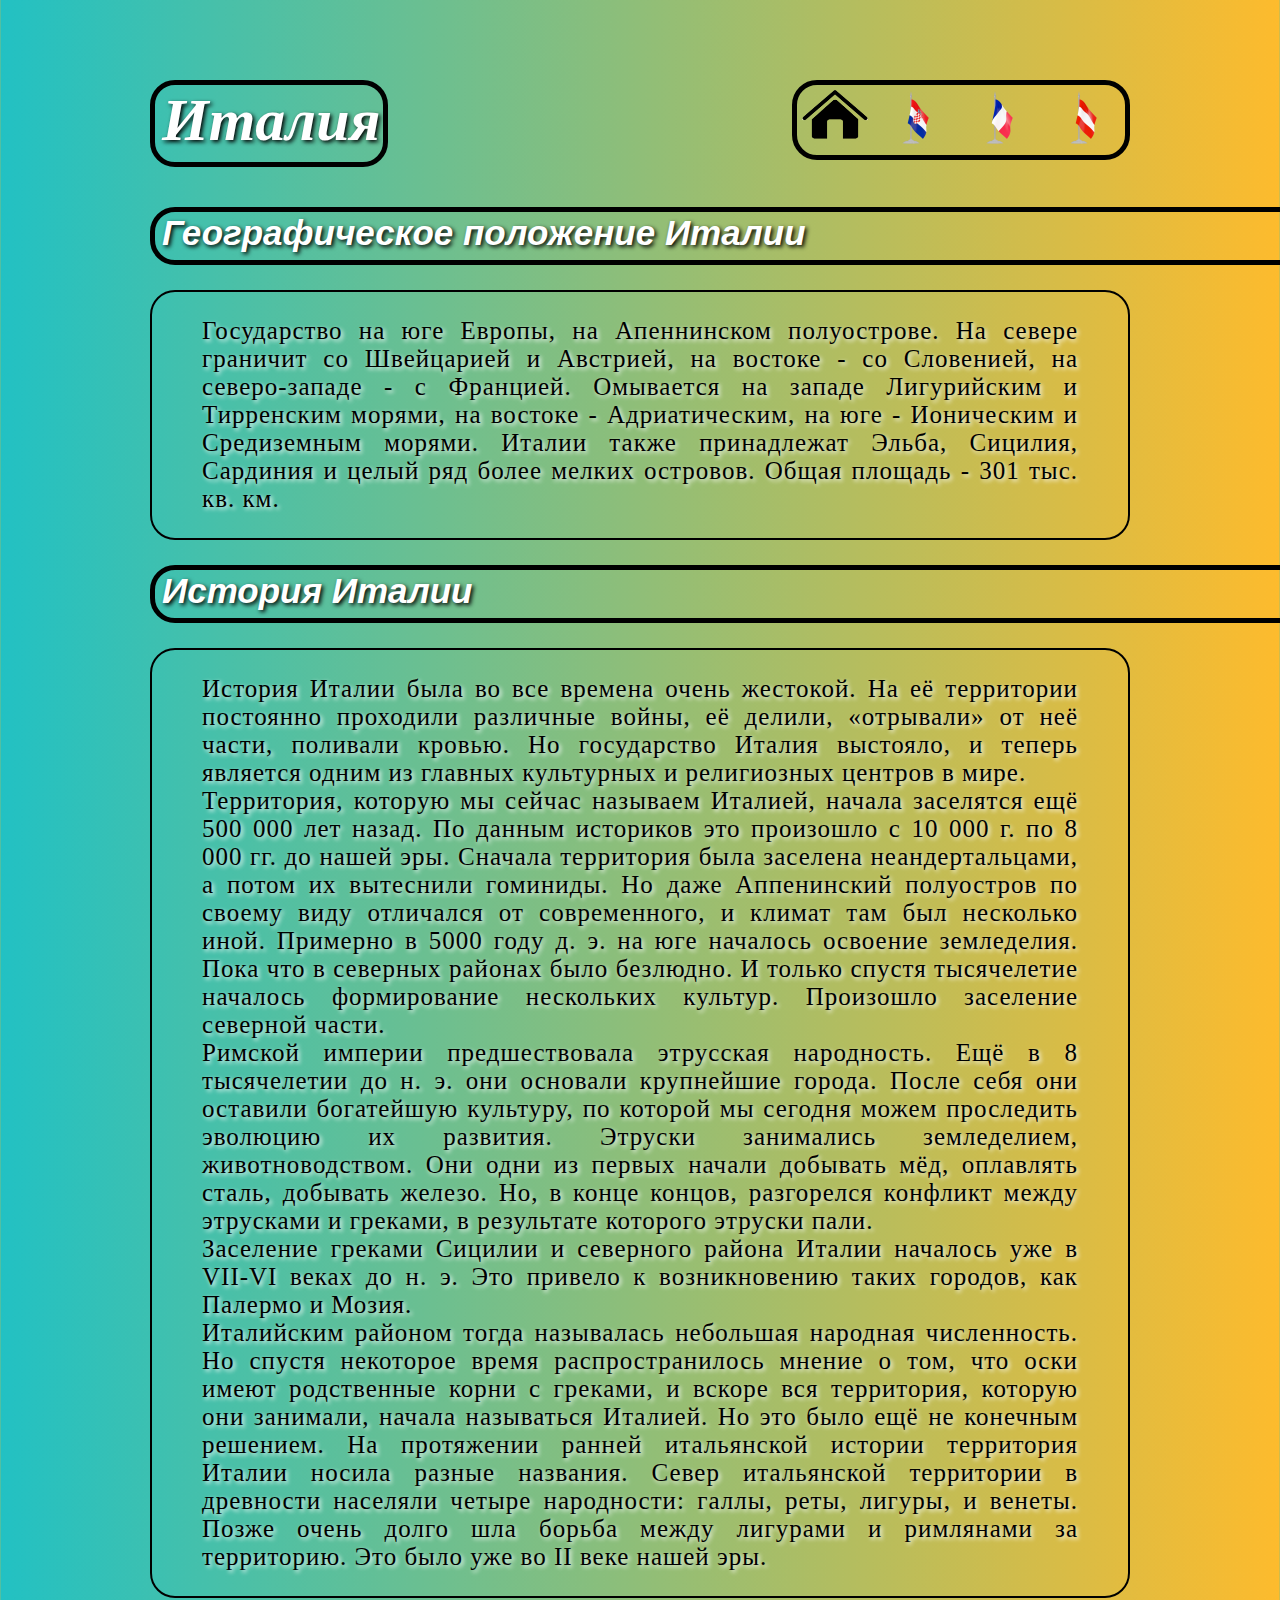
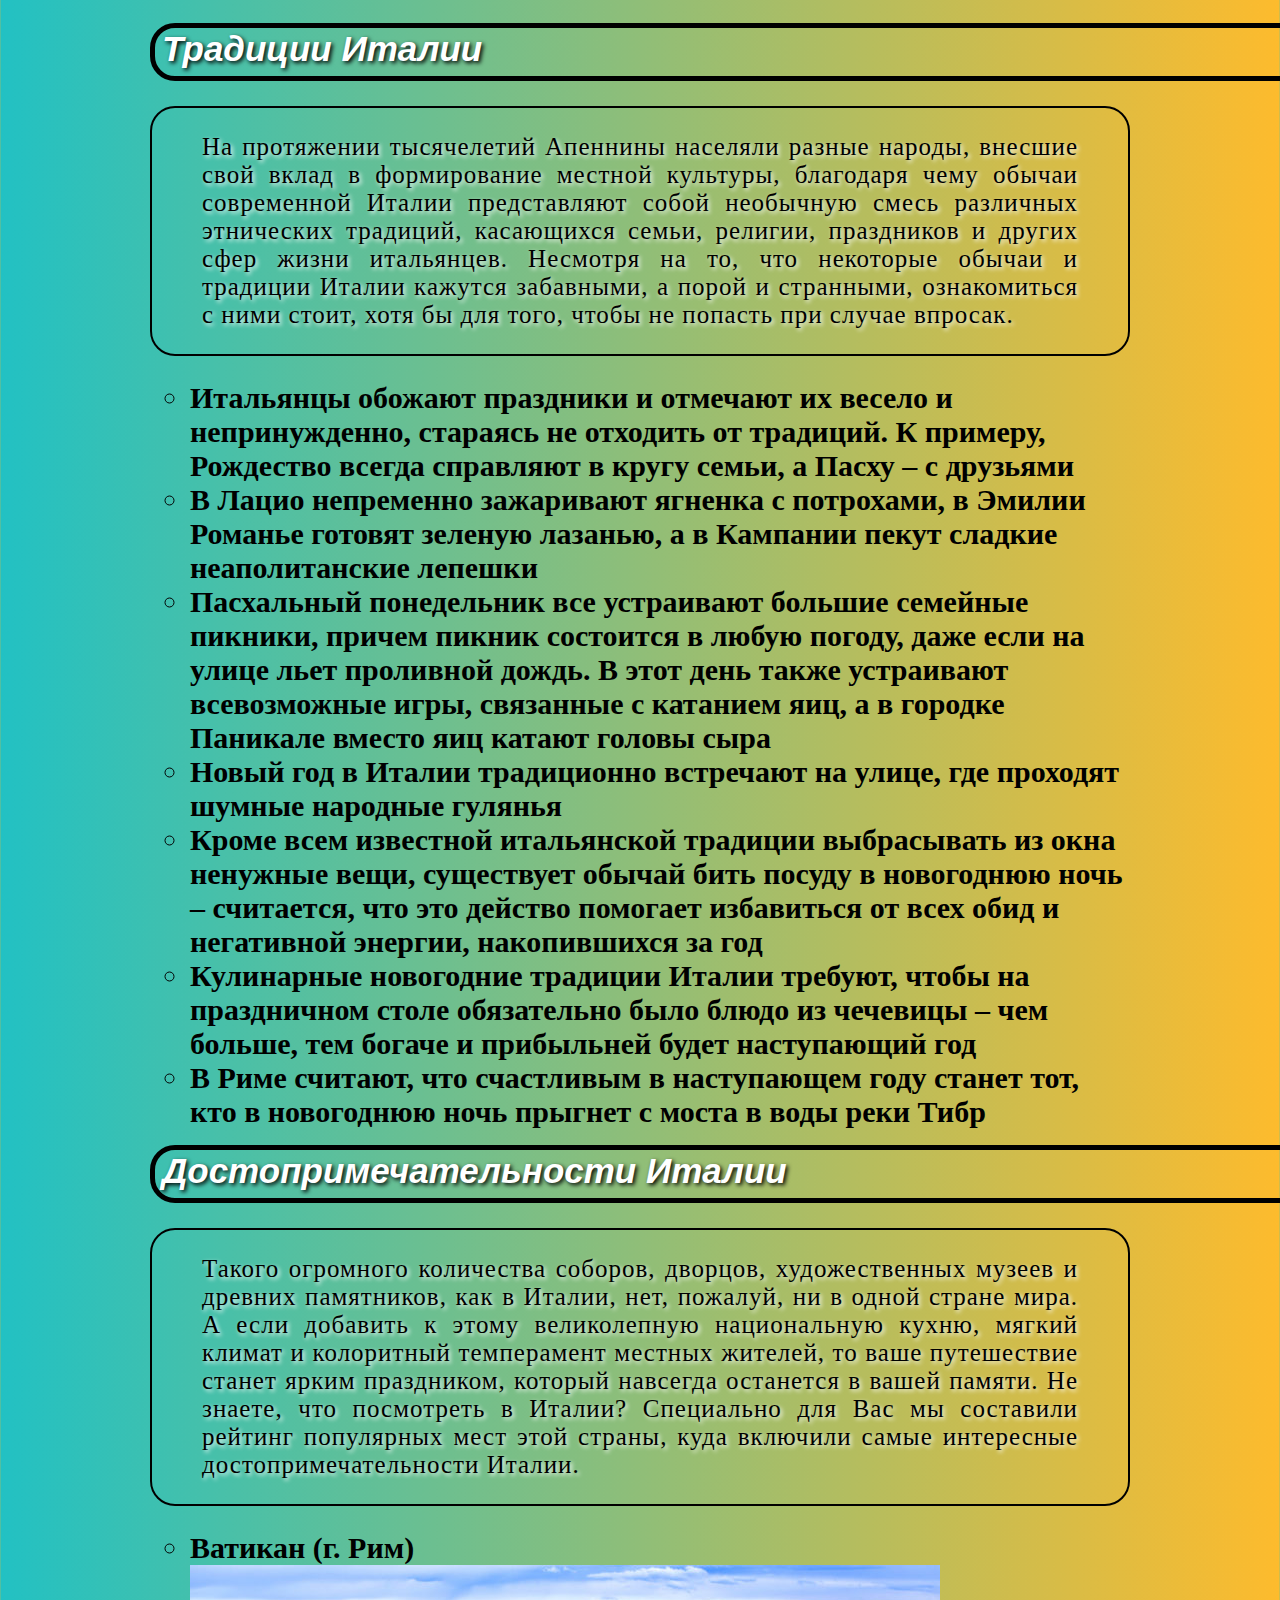
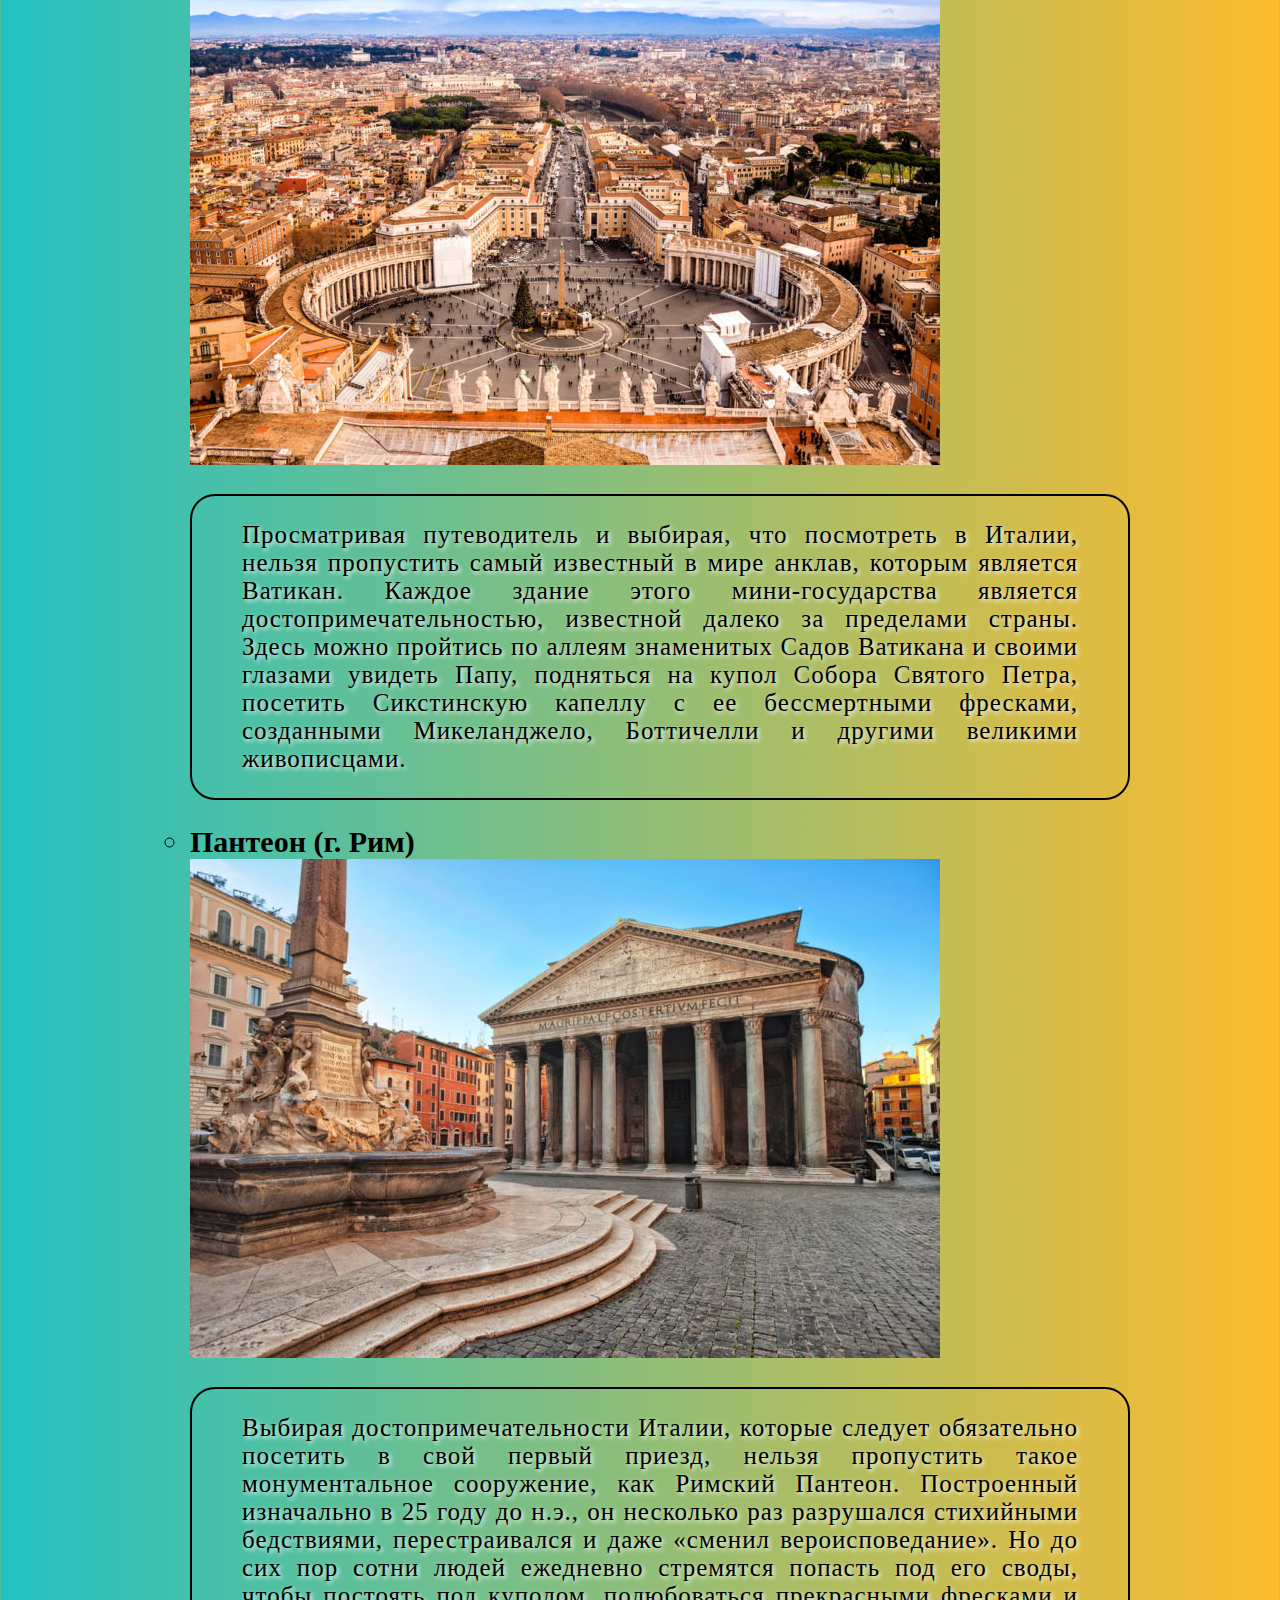
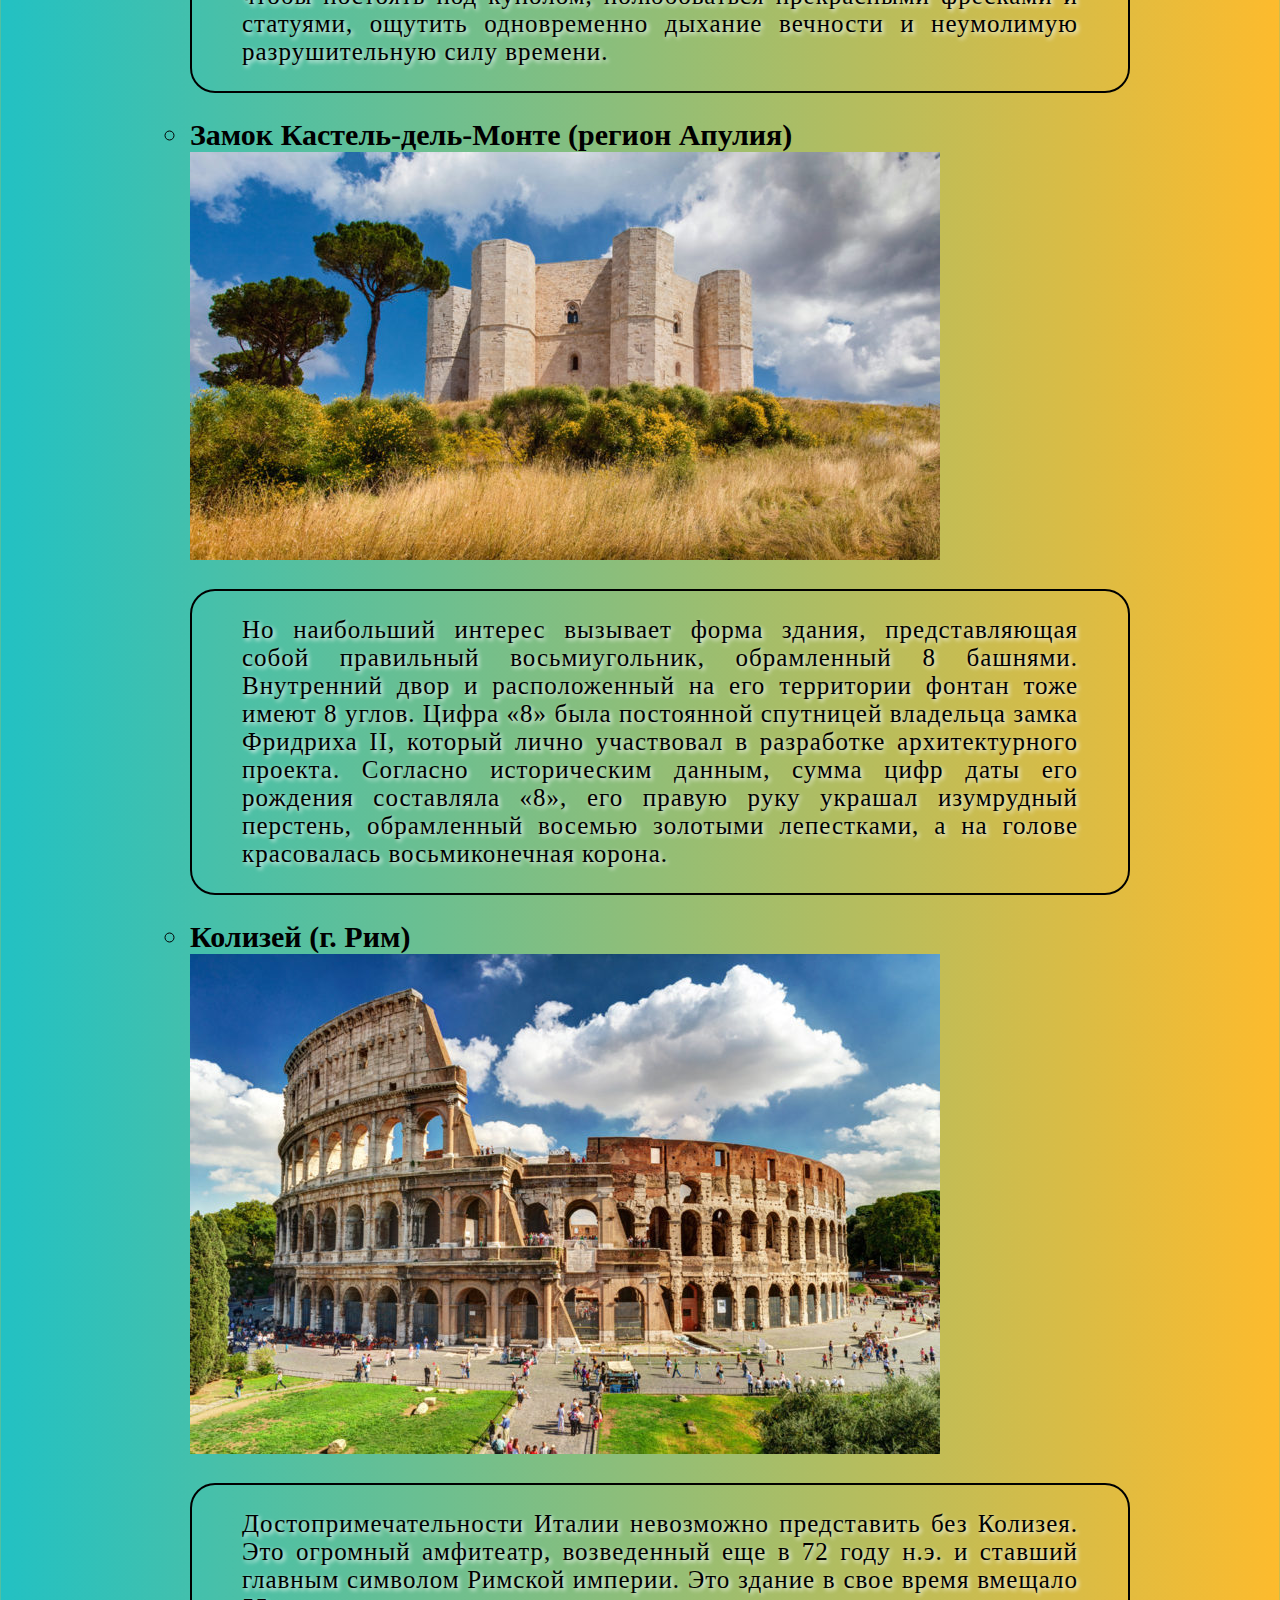
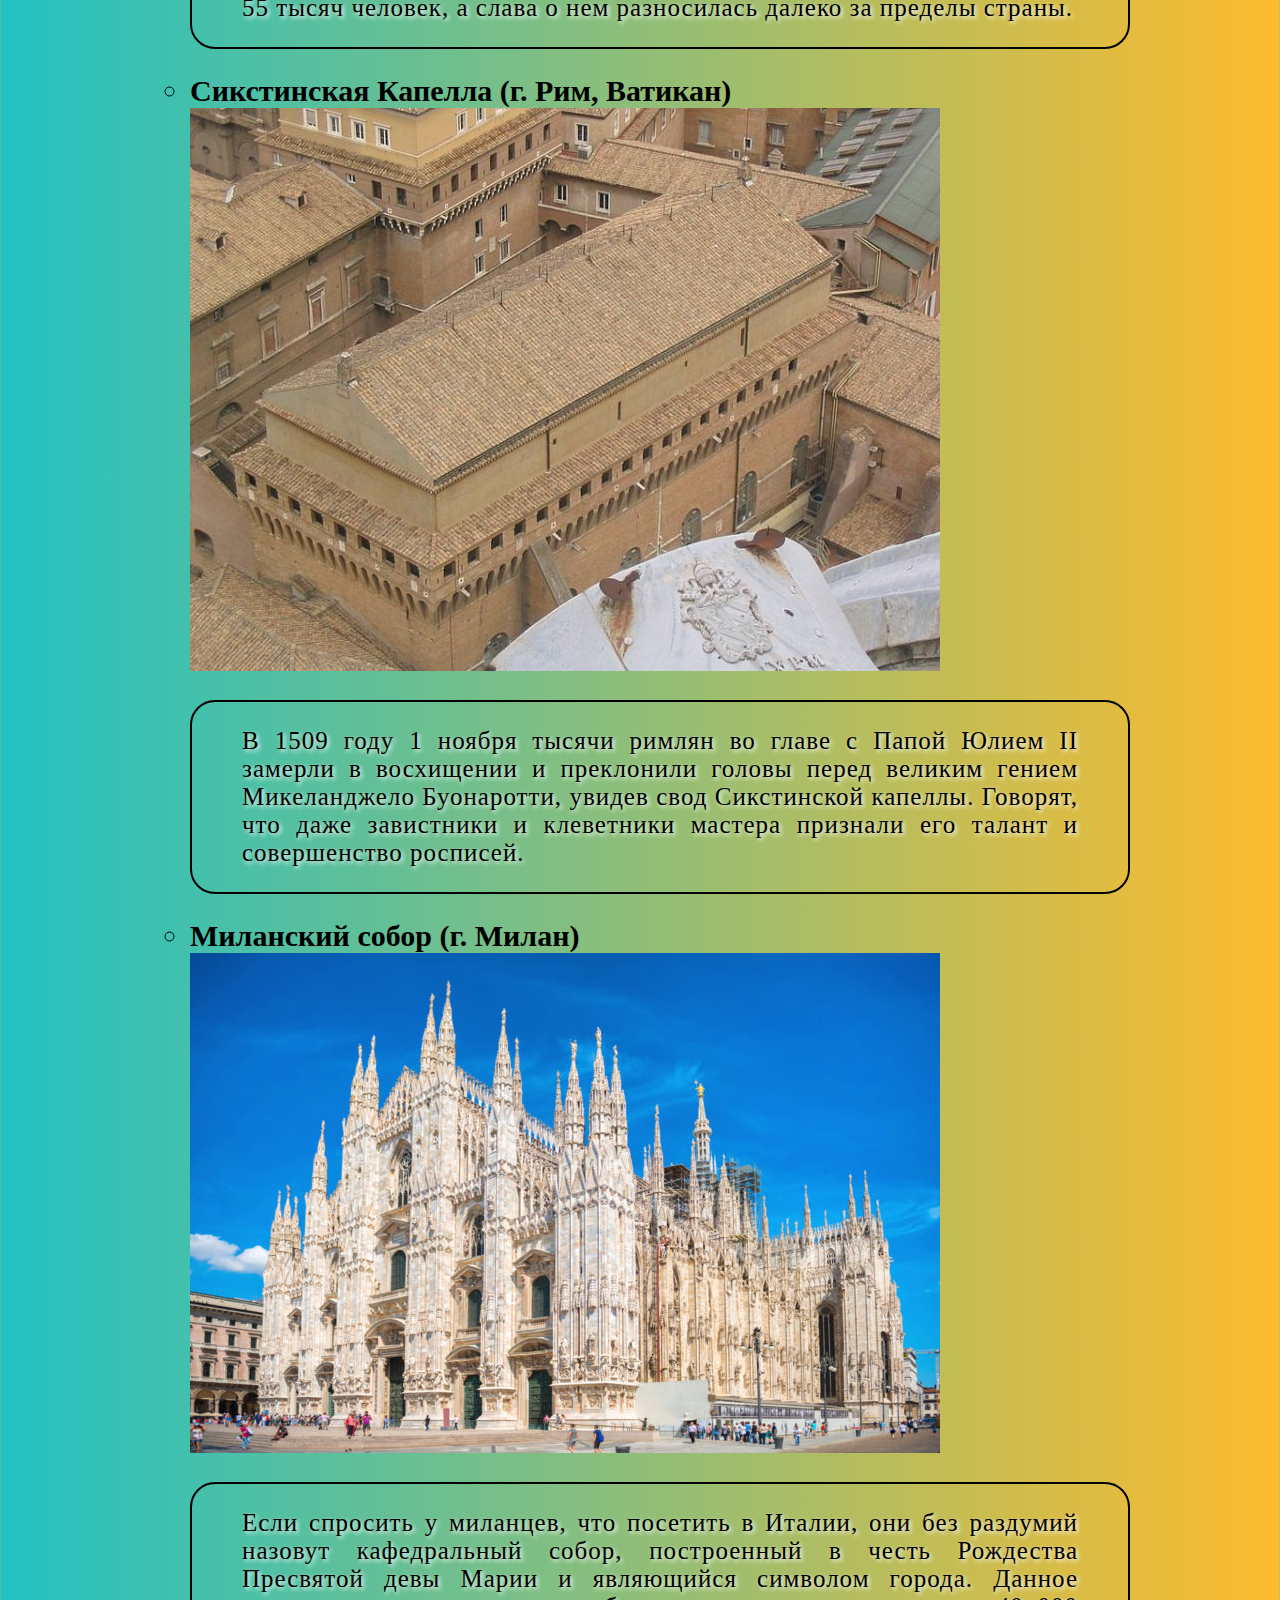
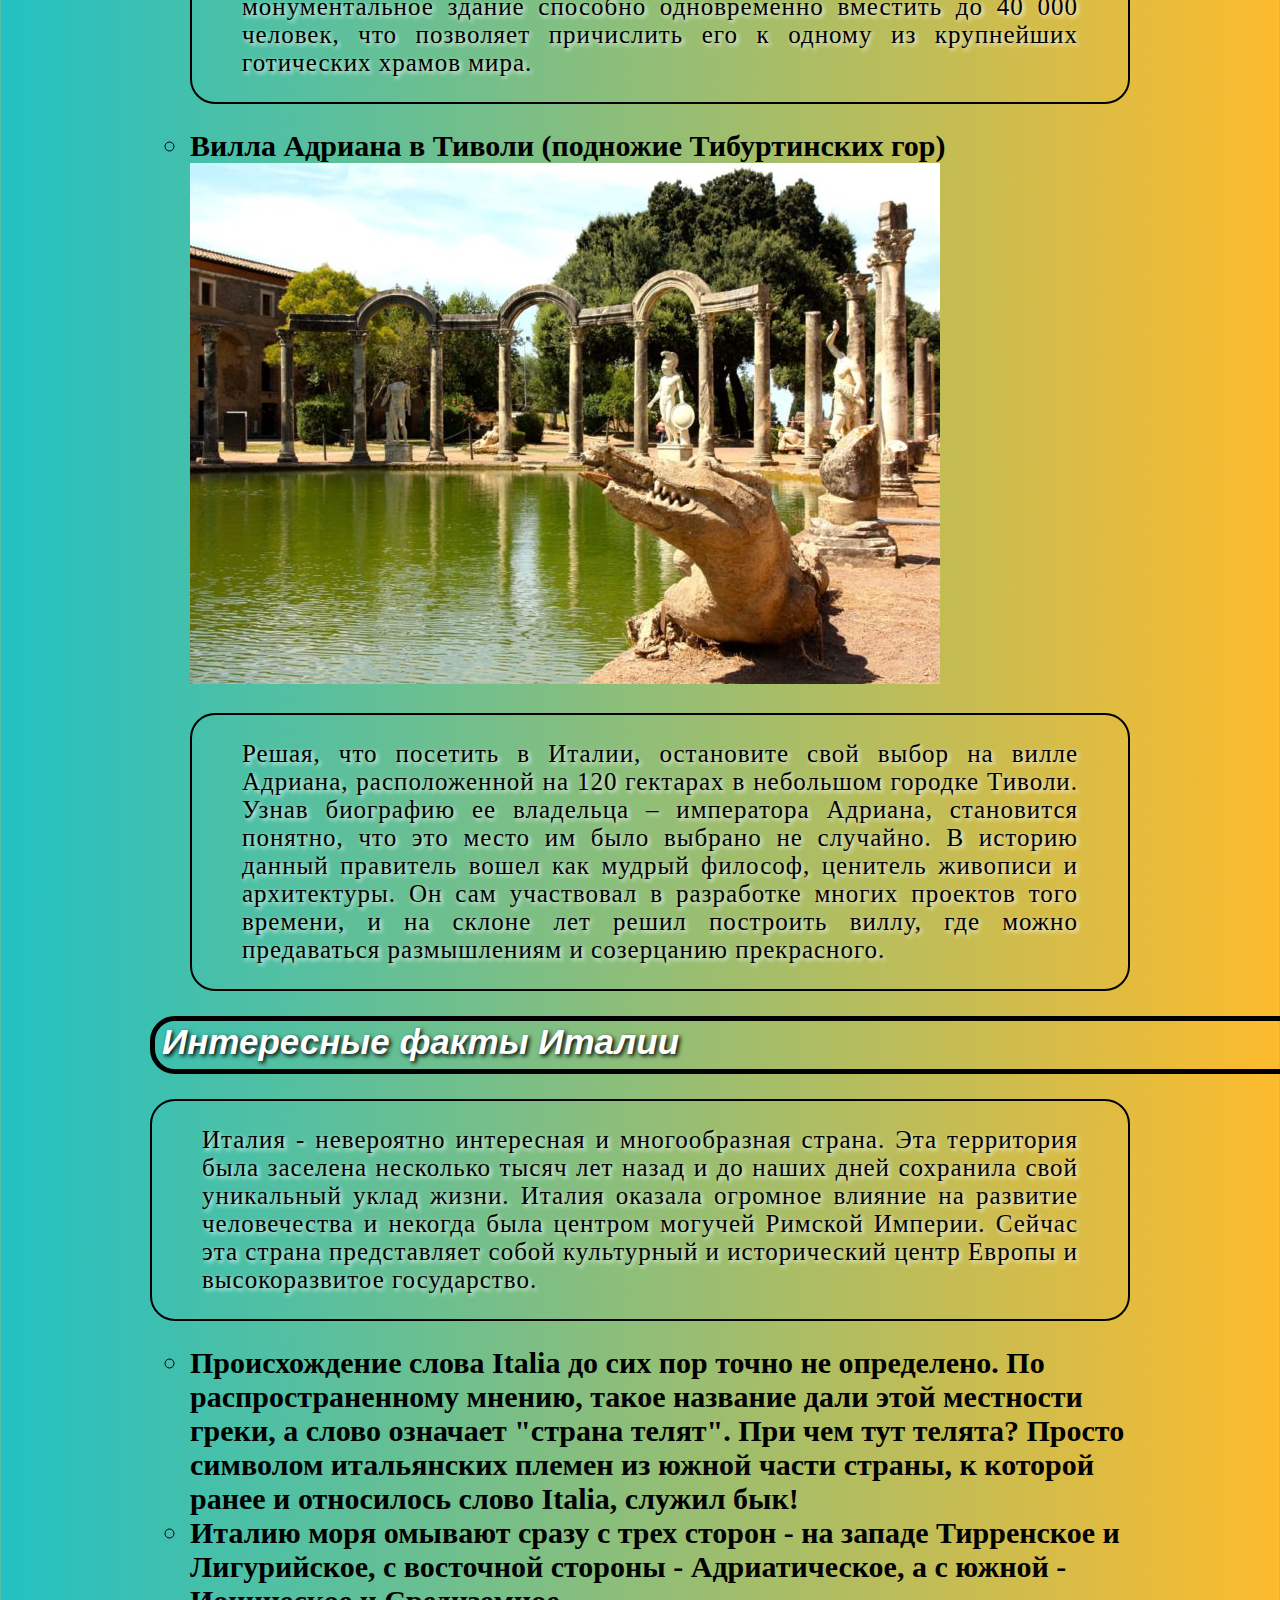
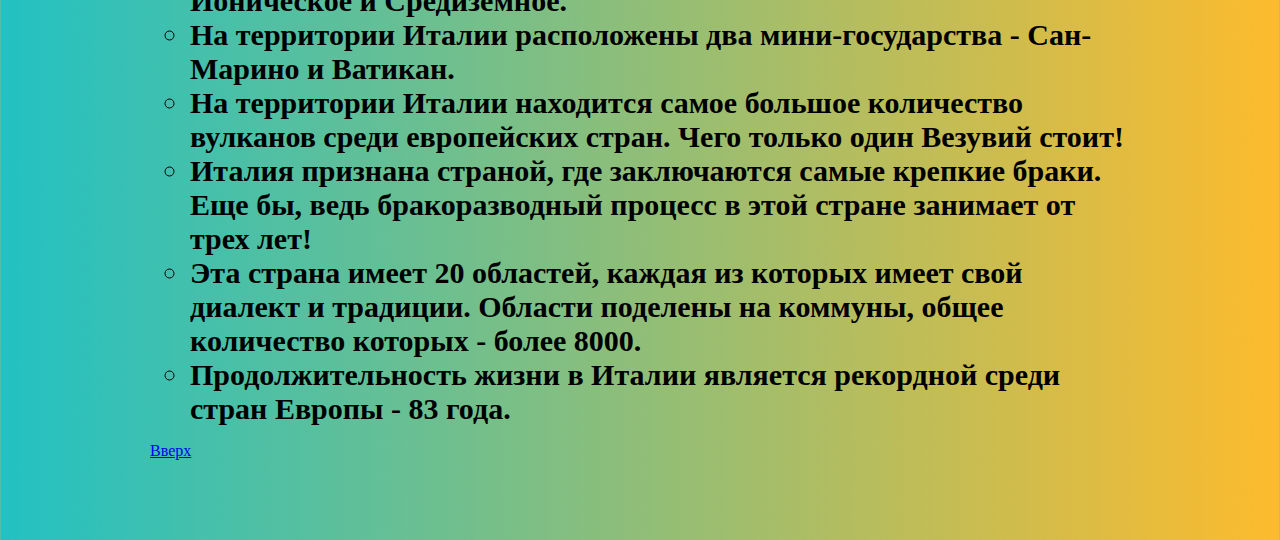
<file: italy.html>
<!DOCTYPE html>
<html>
<head>
	<title>Италия</title>
	<meta charset="utf-8">
	<link rel="stylesheet" type="text/css" href="CSS/italy.css">
</head>
<body>

<table class = "panel" align = "right">

	<tr>
		<th><a target="blank" href="index.html"><img src="icons\house.png" height="60" width="70"></th></a>
		<th><a target="blank" href="horvatia.html"><img src="icons\horvatia.png" height="60" width="80"></th></a>
		<th><a target="blank" href="france.html"><img src="icons\france.png" height="60" width="80"></th></a>
		<th><a target="blank" href="austria.html"><img src="icons\austria.png" height="60" width="80"></th></a>
	</tr>

	</table>


<h1><i>Италия</i></h1>
<h2><i>Географическое положение Италии</i></h2>
<p>Государство на юге Европы, на Апеннинском полуострове. На севере граничит со Швейцарией и Австрией, на востоке - со Словенией, на северо-западе - с Францией.
Омывается на западе Лигурийским и Тирренским морями, на востоке - Адриатическим, на юге - Ионическим и Средиземным морями. Италии также принадлежат Эльба, Сицилия, Сардиния и целый ряд более мелких островов.
Общая площадь - 301 тыс. кв. км.</p>

<h2><i>История Италии</i></h2>
<p>История Италии была во все времена очень жестокой. На её территории постоянно проходили различные войны, её делили, «отрывали» от неё части, поливали кровью. Но государство Италия выстояло, и теперь является одним из главных культурных и религиозных центров в мире.<br>
Территория, которую мы сейчас называем Италией, начала заселятся ещё 500 000 лет назад. По данным историков это произошло с 10 000 г. по 8 000 гг. до нашей эры. Сначала территория была заселена неандертальцами, а потом их вытеснили гоминиды. Но даже Аппенинский полуостров по своему виду отличался от современного, и климат там был несколько иной. Примерно в 5000 году д. э. на юге началось освоение земледелия. Пока что в северных районах было безлюдно. И только спустя тысячелетие началось формирование нескольких культур. Произошло заселение северной части.
<br>
Римской империи предшествовала этрусская народность. Ещё в 8 тысячелетии до н. э. они основали крупнейшие города. После себя они оставили богатейшую культуру, по которой мы сегодня можем проследить эволюцию их развития. Этруски занимались земледелием, животноводством. Они одни из первых начали добывать мёд, оплавлять сталь, добывать железо. Но, в конце концов, разгорелся конфликт между этрусками и греками, в результате которого этруски пали.<br>Заселение греками Сицилии и северного района Италии началось уже в VII-VI веках до н. э. Это привело к возникновению таких городов, как Палермо и Мозия.<br>
Италийским районом тогда называлась небольшая народная численность. Но спустя некоторое время распространилось мнение о том, что оски имеют родственные корни с греками, и вскоре вся территория, которую они занимали, начала называться Италией. Но это было ещё не конечным решением. На протяжении ранней итальянской истории территория Италии носила разные названия. Север итальянской территории в древности населяли четыре народности: галлы, реты, лигуры, и венеты. Позже очень долго шла борьба между лигурами и римлянами за территорию. Это было уже во II веке нашей эры.<br>

<h2><i>Традиции Италии</i></h2>
<p>На протяжении тысячелетий Апеннины населяли разные народы, внесшие свой вклад в формирование местной культуры, благодаря чему обычаи современной Италии представляют собой необычную смесь различных этнических традиций, касающихся семьи, религии, праздников и других сфер жизни итальянцев. Несмотря на то, что некоторые обычаи и традиции Италии кажутся забавными, а порой и странными, ознакомиться с ними стоит, хотя бы для того, чтобы не попасть при случае впросак.</p>

<ul type = "circle">
	<li><b>Итальянцы обожают праздники и отмечают их весело и непринужденно, стараясь не отходить от традиций. К примеру, Рождество всегда справляют в кругу семьи, а Пасху – с друзьями</b></li>
	<li><b>В Лацио непременно зажаривают ягненка с потрохами, в Эмилии Романье готовят зеленую лазанью, а в Кампании пекут сладкие неаполитанские лепешки</b></li>
	<li><b>Пасхальный понедельник все устраивают большие семейные пикники, причем пикник состоится в любую погоду, даже если на улице льет проливной дождь. В этот день также устраивают всевозможные игры, связанные с катанием яиц, а в городке Паникале вместо яиц катают головы сыра</b></li>
	<li><b>Новый год в Италии традиционно встречают на улице, где проходят шумные народные гулянья</b></li>
	<li><b>Кроме всем известной итальянской традиции выбрасывать из окна ненужные вещи, существует обычай бить посуду в новогоднюю ночь – считается, что это действо помогает избавиться от всех обид и негативной энергии, накопившихся за год</b></li>
	<li><b>Кулинарные новогодние традиции Италии требуют, чтобы на праздничном столе обязательно было блюдо из чечевицы – чем больше, тем богаче и прибыльней будет наступающий год</b></li>
	<li><b>В Риме считают, что счастливым в наступающем году станет тот, кто в новогоднюю ночь прыгнет с моста в воды реки Тибр</b></li>
</ul>

<h2><i>Достопримечательности Италии</i></h2>
<p>Такого огромного количества соборов, дворцов, художественных музеев и древних памятников, как в Италии, нет, пожалуй, ни в одной стране мира. А если добавить к этому великолепную национальную кухню, мягкий климат и колоритный темперамент местных жителей, то ваше путешествие станет ярким праздником, который навсегда останется в вашей памяти. Не знаете, что посмотреть в Италии? Специально для Вас мы составили рейтинг популярных мест этой страны, куда включили самые интересные достопримечательности Италии.</p>

<ul type="circle">
	<li><b>Ватикан (г. Рим)</b></li>
	<img src="images/italy/d_1.jpg">
	<p>Просматривая путеводитель и выбирая, что посмотреть в Италии, нельзя пропустить самый известный в мире анклав, которым является Ватикан. Каждое здание этого мини-государства является достопримечательностью, известной далеко за пределами страны. Здесь можно пройтись по аллеям знаменитых Садов Ватикана и своими глазами увидеть Папу, подняться на купол Собора Святого Петра, посетить Сикстинскую капеллу с ее бессмертными фресками, созданными Микеланджело, Боттичелли и другими великими живописцами.</p>
	<li><b>Пантеон (г. Рим)</b></li>
	<img src="images/italy/d_2.jpg">
	<p>Выбирая достопримечательности Италии, которые следует обязательно посетить в свой первый приезд, нельзя пропустить такое монументальное сооружение, как Римский Пантеон. Построенный изначально в 25 году до н.э., он несколько раз разрушался стихийными бедствиями, перестраивался и даже «сменил вероисповедание». Но до сих пор сотни людей ежедневно стремятся попасть под его своды, чтобы постоять под куполом, полюбоваться прекрасными фресками и статуями, ощутить одновременно дыхание вечности и неумолимую разрушительную силу времени.</p>
	<li><b>Замок Кастель-дель-Монте (регион Апулия)</b></li>
	<img src="images/italy/d_3.jpg">
	<p>Но наибольший интерес вызывает форма здания, представляющая собой правильный восьмиугольник, обрамленный 8 башнями. Внутренний двор и расположенный на его территории фонтан тоже имеют 8 углов.

Цифра «8» была постоянной спутницей владельца замка Фридриха II, который лично участвовал в разработке архитектурного проекта. Согласно историческим данным, сумма цифр даты его рождения составляла «8», его правую руку украшал изумрудный перстень, обрамленный восемью золотыми лепестками, а на голове красовалась восьмиконечная корона.</p>
	<li><b>Колизей (г. Рим)</b></li>
	<img src="images/italy/d_4.jpg">
	<p>Достопримечательности Италии невозможно представить без Колизея. Это огромный амфитеатр, возведенный еще в 72 году н.э. и ставший главным символом Римской империи. Это здание в свое время вмещало 55 тысяч человек, а слава о нем разносилась далеко за пределы страны.</p>
	<li><b>Сикстинская Капелла (г. Рим, Ватикан)</b></li>
	<img src="images/italy/d_5.jpg">
	<p>В 1509 году 1 ноября тысячи римлян во главе с Папой Юлием II замерли в восхищении и преклонили головы перед великим гением Микеланджело Буонаротти, увидев свод Сикстинской капеллы. Говорят, что даже завистники и клеветники мастера признали его талант и совершенство росписей.</p>
	<li><b>Миланский собор (г. Милан)</b></li>
	<img src="images/italy/d_6.jfif">
	<p>Если спросить у миланцев, что посетить в Италии, они без раздумий назовут кафедральный собор, построенный в честь Рождества Пресвятой девы Марии и являющийся символом города. Данное монументальное здание способно одновременно вместить до 40 000 человек, что позволяет причислить его к одному из крупнейших готических храмов мира.</p>
	<li><b>Вилла Адриана в Тиволи (подножие Тибуртинских гор)</b></li>
	<img src="images/italy/d_7.jpg">
	<p>Решая, что посетить в Италии, остановите свой выбор на вилле Адриана, расположенной на 120 гектарах в небольшом городке Тиволи.

Узнав биографию ее владельца – императора Адриана, становится понятно, что это место им было выбрано не случайно. В историю данный правитель вошел как мудрый философ, ценитель живописи и архитектуры. Он сам участвовал в разработке многих проектов того времени, и на склоне лет решил построить виллу, где можно предаваться размышлениям и созерцанию прекрасного.</p>
</ul>

<h2><i>Интересные факты Италии</i></h2>
<p>Италия - невероятно интересная и многообразная страна. Эта территория была заселена несколько тысяч лет назад и до наших дней сохранила свой уникальный уклад жизни.
Италия оказала огромное влияние на развитие человечества и некогда была центром могучей Римской Империи. Сейчас эта страна представляет собой культурный и исторический центр Европы и высокоразвитое государство.</p>

<ul type="circle">
	<li><b>Происхождение слова Italia до сих пор точно не определено. По распространенному мнению, такое название дали этой местности греки, а слово означает "страна телят". При чем тут телята? Просто символом итальянских племен из южной части страны, к которой ранее и относилось слово Italia, служил бык!</b></li>
	<li><b>Италию моря омывают сразу с трех сторон - на западе Тирренское и Лигурийское, с восточной стороны - Адриатическое, а с южной - Ионическое и Средиземное.</b></li>
	<li><b>На территории Италии расположены два мини-государства - Сан-Марино и Ватикан.</b></li>
	<li><b>На территории Италии находится самое большое количество вулканов среди европейских стран. Чего только один Везувий стоит!</b></li>
	<li><b>Италия признана страной, где заключаются самые крепкие браки. Еще бы, ведь бракоразводный процесс в этой стране занимает от трех лет!</b></li>
	<li><b>Эта страна имеет 20 областей, каждая из которых имеет свой диалект и традиции. Области поделены на коммуны, общее количество которых - более 8000.</b></li>
	<li><b>Продолжительность жизни в Италии является рекордной среди стран Европы - 83 года.</b></li>
</ul>
<a href="#top">Вверх</a>

</body>
</html>
</file>
<file: CSS/index.css>
body {
	background: rgb(2,0,36);
	background: linear-gradient(137deg, rgba(2,0,36,1) 0%, rgba(105,9,121,1) 0%, rgba(0,228,255,1) 100%);
	margin: 80px 150px;
}
caption {
	font-family: Impact;
	font-size: 60px;
	border-radius: 25px;
	border: 5px solid #000000;
	padding: 1px 1px 7px 7px;
	width: 2800px 300px;
	text-shadow: 2px 2px 4px #000000;
	color: white;
}
.table{
	border-radius: 25px;
	border: 6px solid #FFFFFF; 
	padding: 3px 3px;
}
.border_1 {
	border-radius: 25px;
	border: 6px solid #000000; 
	padding: 3px 3px;
}
th{
	font-size: 30px;
	color: white;
}
.border_2 {
	border-radius: 0px;
	border: 0px solid #000000; 
	padding: 0px 0px;
}
.border_3 {
	border-radius: 25px;
	border: 6px solid #000000; 
	padding: 3px 3px;
}
table {
	border-radius: 0px;
	border: 0px solid #FFFFFF; 
	padding: 0px 0px;
	color: none;
}
th {
	border-radius: 0px;
	border: 0px solid #FFFFFF; 
	padding: 0px 0px;
	color: none;
}
</file>
<file: CSS/austria.css>
.panel{
	border-radius: 25px;
	border: 5px solid #000000;
	padding: 7px 7px 2px 1px 1px;
	background-color: none;
	font-family: Arial;
}

body {
	background: rgb(63,94,251);
	background: linear-gradient(90deg, rgba(63,94,251,1) 0%, rgba(252,70,107,1) 100%);
	margin: 80px 150px;
}
h1 {
	font-family: Impact;
	font-size: 60px;
	border-radius: 25px;
	border: 5px solid #000000;
	padding: 1px 1px 7px 7px;
	width: 245px;
	text-shadow: 2px 2px 4px #000000;
	color: white;
}
h2 {
	font-family: Arial;
	font-size: 35px;
	border-radius: 25px;
	border: 5px solid #000000;
	padding: 1px 1px 7px 7px;
	width: 1585px;
	text-align: left;
	margin: 0px 0px;
	text-shadow: 2px 2px 4px #000000;
	color: white;

}
p {
	font-family: Comic Sans MS, Comic Sans, cursive;
	letter-spacing: 1px;
	text-align: justify;
	text-shadow: 2px 2px 4px #FFFFFF;
	border-radius: 25px;
	border: 2px solid black; 
	padding: 25px 50px;
	font-size: 25px;
	color: black;
}
.table{
	border-radius: 25px;
	border: 6px solid #FFFFFF; 
	padding: 3px 3px;
}
li {
	font-size: 30px;
	font-family: Comic Sans MS, Comic Sans, cursive;
}
</file>
<file: CSS/france.css>
.panel{
	border-radius: 25px;
	border: 5px solid #000000;
	padding: 7px 7px 2px 1px 1px;
	background-color: none;
	font-family: Arial;
}

body {
	background: rgb(131,58,180);
	background: linear-gradient(90deg, rgba(131,58,180,1) 0%, rgba(253,29,29,1) 50%, rgba(252,176,69,1) 100%);
	margin: 80px 150px;
}
h1 {
	font-family: Impact;
	font-size: 60px;
	border-radius: 25px;
	border: 5px solid #000000;
	padding: 1px 1px 7px 7px;
	width: 270px;
	text-shadow: 2px 2px 4px #000000;
	color: white;
}
h2 {
	font-family: Arial;
	font-size: 35px;
	border-radius: 25px;
	border: 5px solid #000000;
	padding: 1px 1px 7px 7px;
	width: 1585px;
	text-align: left;
	margin: 0px 0px;
	text-shadow: 2px 2px 4px #000000;
	color: white;

}
p {
	font-family: Comic Sans MS, Comic Sans, cursive;
	letter-spacing: 1px;
	text-align: justify;
	text-shadow: 2px 2px 4px black;
	border-radius: 25px;
	border: 2px solid black; 
	padding: 25px 50px;
	font-size: 25px;
	color: white;
}
.table{
	border-radius: 25px;
	border: 6px solid #FFFFFF; 
	padding: 3px 3px;
}
li {
	font-size: 30px;
	font-family: Comic Sans MS, Comic Sans, cursive;
}
ul {
	color: white;
	text-shadow: 2px 2px 4px black;
}
</file>
<file: CSS/horvatia.css>
.panel{
	border-radius: 25px;
	border: 5px solid #000000;
	padding: 7px 7px 2px 1px 1px;
	background-color: none;
	font-family: Arial;
}

body {
	background: rgb(238,174,202);
	background: linear-gradient(90deg, rgba(238,174,202,1) 0%, rgba(148,187,233,1) 100%);
	margin: 80px 150px;
}
h1 {
	font-family: Impact;
	font-size: 60px;
	border-radius: 25px;
	border: 5px solid #000000;
	padding: 1px 1px 7px 7px;
	width: 270px;
	text-shadow: 2px 2px 4px #000000;
	color: white;
}
h2 {
	font-family: Arial;
	font-size: 35px;
	border-radius: 25px;
	border: 5px solid #000000;
	padding: 1px 1px 7px 7px;
	width: 1585px;
	text-align: left;
	margin: 0px 0px;
	text-shadow: 2px 2px 4px #000000;
	color: white;

}
p {
	font-family: Comic Sans MS, Comic Sans, cursive;
	letter-spacing: 1px;
	text-align: justify;
	text-shadow: 2px 2px 4px #FFFFFF;
	border-radius: 25px;
	border: 2px solid black; 
	padding: 25px 50px;
	font-size: 25px;
	color: black;
}
.table{
	border-radius: 25px;
	border: 6px solid #FFFFFF; 
	padding: 3px 3px;
}
li {
	font-size: 30px;
	font-family: Comic Sans MS, Comic Sans, cursive;
}
</file>
<file: CSS/italy.css>
.panel{
	border-radius: 25px;
	border: 5px solid #000000;
	padding: 7px 7px 2px 1px 1px;
	background-color: none;
	font-family: Arial;
}

body {
	background: rgb(34,193,195);
	background: linear-gradient(90deg, rgba(34,193,195,1) 0%, rgba(253,187,45,1) 100%);
	margin: 80px 150px;
}
h1 {
	font-family: Impact;
	font-size: 60px;
	border-radius: 25px;
	border: 5px solid #000000;
	padding: 1px 1px 7px 7px;
	width: 220px;
	text-shadow: 2px 2px 4px #000000;
	color: white;
}
h2 {
	font-family: Arial;
	font-size: 35px;
	border-radius: 25px;
	border: 5px solid #000000;
	padding: 1px 1px 7px 7px;
	width: 1585px;
	text-align: left;
	margin: 0px 0px;
	text-shadow: 2px 2px 4px #000000;
	color: white;

}
p {
	font-family: Comic Sans MS, Comic Sans, cursive;
	letter-spacing: 1px;
	text-align: justify;
	text-shadow: 2px 2px 4px #FFFFFF;
	border-radius: 25px;
	border: 2px solid black; 
	padding: 25px 50px;
	font-size: 25px;
	color: black;
}
.table{
	border-radius: 25px;
	border: 6px solid #FFFFFF; 
	padding: 3px 3px;
}
li {
	font-size: 30px;
	font-family: Comic Sans MS, Comic Sans, cursive;
}
</file>
